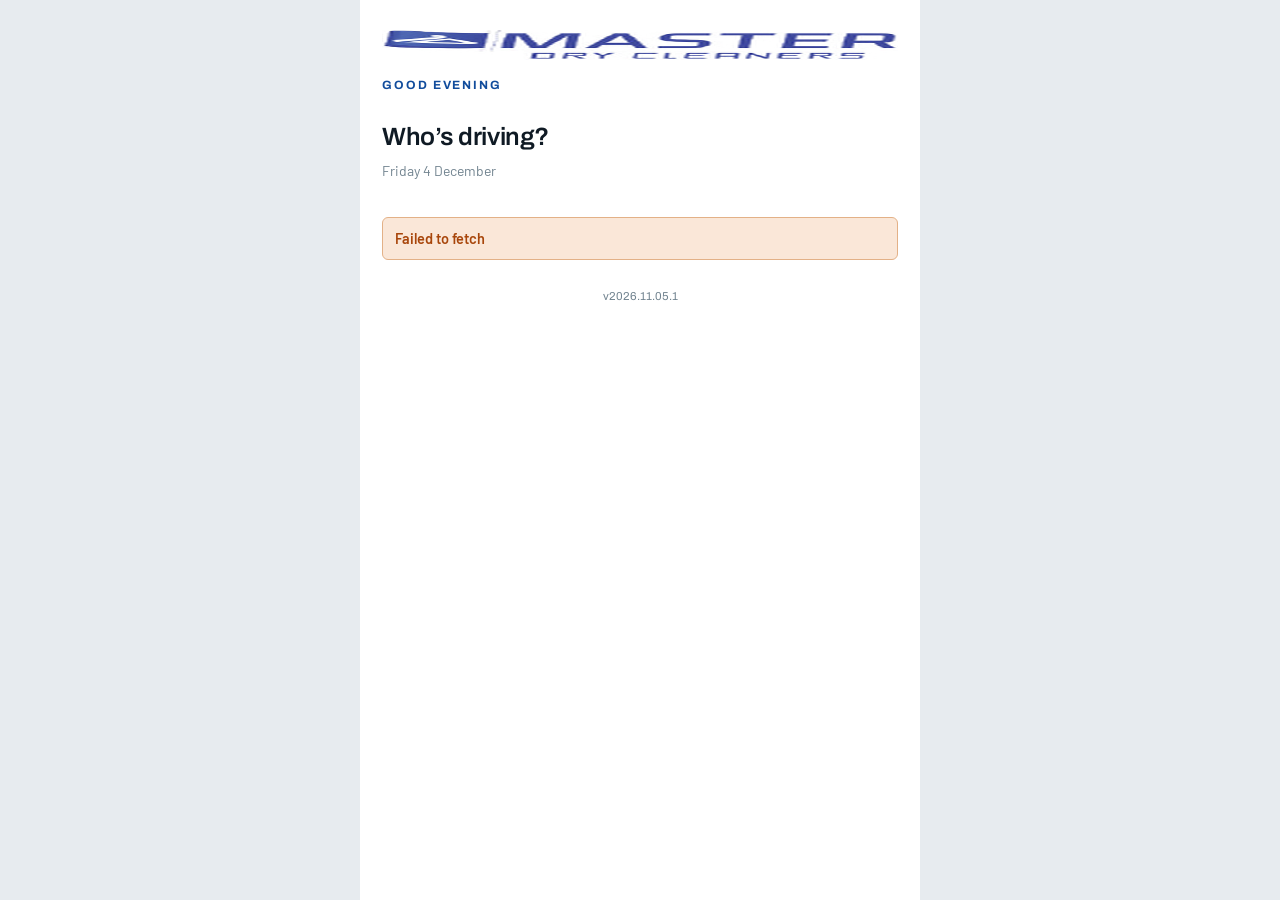
<file: index.html>
<!doctype html>
<html lang="en-AU">
<head>
<meta charset="utf-8">
<meta name="viewport" content="width=device-width, initial-scale=1, viewport-fit=cover">
<meta name="theme-color" content="#114C9C">
<title>SameDay — Master Dry Cleaners</title>
<link rel="manifest" href="manifest.webmanifest">
<link rel="icon" href="assets/favicon.png">
<link rel="preconnect" href="https://fonts.googleapis.com">
<link rel="preconnect" href="https://fonts.gstatic.com" crossorigin>
<link rel="stylesheet" href="https://fonts.googleapis.com/css2?family=Archivo:wght@600;700&family=Barlow:wght@400;500;600;700&display=swap">
<link rel="stylesheet" href="assets/app.css">
</head>
<body>
<main class="app" id="app"></main>

<script type="module">
import { api, session, ApiError } from './assets/api.js';
import { BUILD } from './assets/config.js';

const app = document.getElementById('app');
let drivers = [];
let picked = null;
let pin = '';
let busy = false;
let error = '';

const greeting = () => {
  const h = new Date().getHours();
  return h < 12 ? 'Good morning' : h < 18 ? 'Good afternoon' : 'Good evening';
};
const esc = s => String(s ?? '').replace(/[<>&"]/g, c => ({'<':'&lt;','>':'&gt;','&':'&amp;','"':'&quot;'}[c]));

// Already signed in? Straight to the run — most mornings this is the whole flow.
if (session.token) location.replace('run.html');

async function boot() {
  try {
    drivers = await api.drivers();
  } catch (err) {
    error = navigator.onLine ? err.message : 'No signal. Try again when you have reception.';
  }
  render();
}

function renderPicker() {
  app.innerHTML = `
    <div class="pad-screen">
      <img class="logo" src="assets/logo.png" alt="Master Dry Cleaners">
      <span class="mark">${greeting()}</span>
      <h2>Who&rsquo;s driving?</h2>
      <p class="sub">${new Date().toLocaleDateString('en-AU', { weekday:'long', day:'numeric', month:'long' })}</p>
      ${error ? `<p class="err">${esc(error)}</p>` : ''}
      <div class="names">
        ${drivers.map(d => `
          <button class="name-btn" data-id="${d.id}" ${d.has_pin === false ? 'data-nopin="1"' : ''}>
            <span class="initials">${esc(d.display_name.slice(0,2).toUpperCase())}</span>
            ${esc(d.display_name)}
            ${d.has_pin === false ? '<small>no PIN yet</small>' : ''}
          </button>`).join('')
          || (error ? '' : '<p class="sub">No drivers set up yet. Ask the office.</p>')}
      </div>
      <p class="foot">v${BUILD}</p>
    </div>`;

  app.querySelectorAll('.name-btn').forEach(b =>
    b.addEventListener('click', () => {
      if (b.dataset.nopin) { error = 'No PIN set for you yet. Ask the office.'; return render(); }
      picked = drivers.find(d => d.id === b.dataset.id);
      pin = ''; error = ''; render();
    }));
}

function renderPin() {
  app.innerHTML = `
    <div class="pad-screen">
      <button class="back" id="back">&larr; Not you?</button>
      <h2>Hello ${esc(picked.display_name)}</h2>
      <p class="sub">Enter your four-digit PIN</p>
      <div class="dots">
        ${[0,1,2,3].map(i => `<span class="dot ${i < pin.length ? 'on' : ''}"></span>`).join('')}
      </div>
      ${error ? `<p class="err">${esc(error)}</p>` : ''}
      <div class="keys">
        ${[1,2,3,4,5,6,7,8,9].map(k => `<button class="key" data-k="${k}">${k}</button>`).join('')}
        <span></span>
        <button class="key" data-k="0">0</button>
        <button class="key ghost" data-k="del">back</button>
      </div>
    </div>`;

  app.querySelector('#back').addEventListener('click', () => { picked = null; error = ''; render(); });
  app.querySelectorAll('.key').forEach(b => b.addEventListener('click', () => press(b.dataset.k)));
}

function press(k) {
  if (busy) return;
  if (k === 'del') { pin = pin.slice(0, -1); return render(); }
  if (pin.length >= 4) return;
  pin += k;
  render();
  if (pin.length === 4) submit();
}

async function submit() {
  busy = true; error = '';
  try {
    const res = await api.login(picked.id, pin);
    session.save(res.token, res.driver);
    location.replace('run.html');
  } catch (err) {
    error = err instanceof ApiError ? err.message
          : 'No signal. Try again when you have reception.';
    pin = ''; busy = false; render();
  }
}

function render() { picked ? renderPin() : renderPicker(); }

boot();

if ('serviceWorker' in navigator) navigator.serviceWorker.register('sw.js').catch(() => {});
</script>
</body>
</html>
</file>
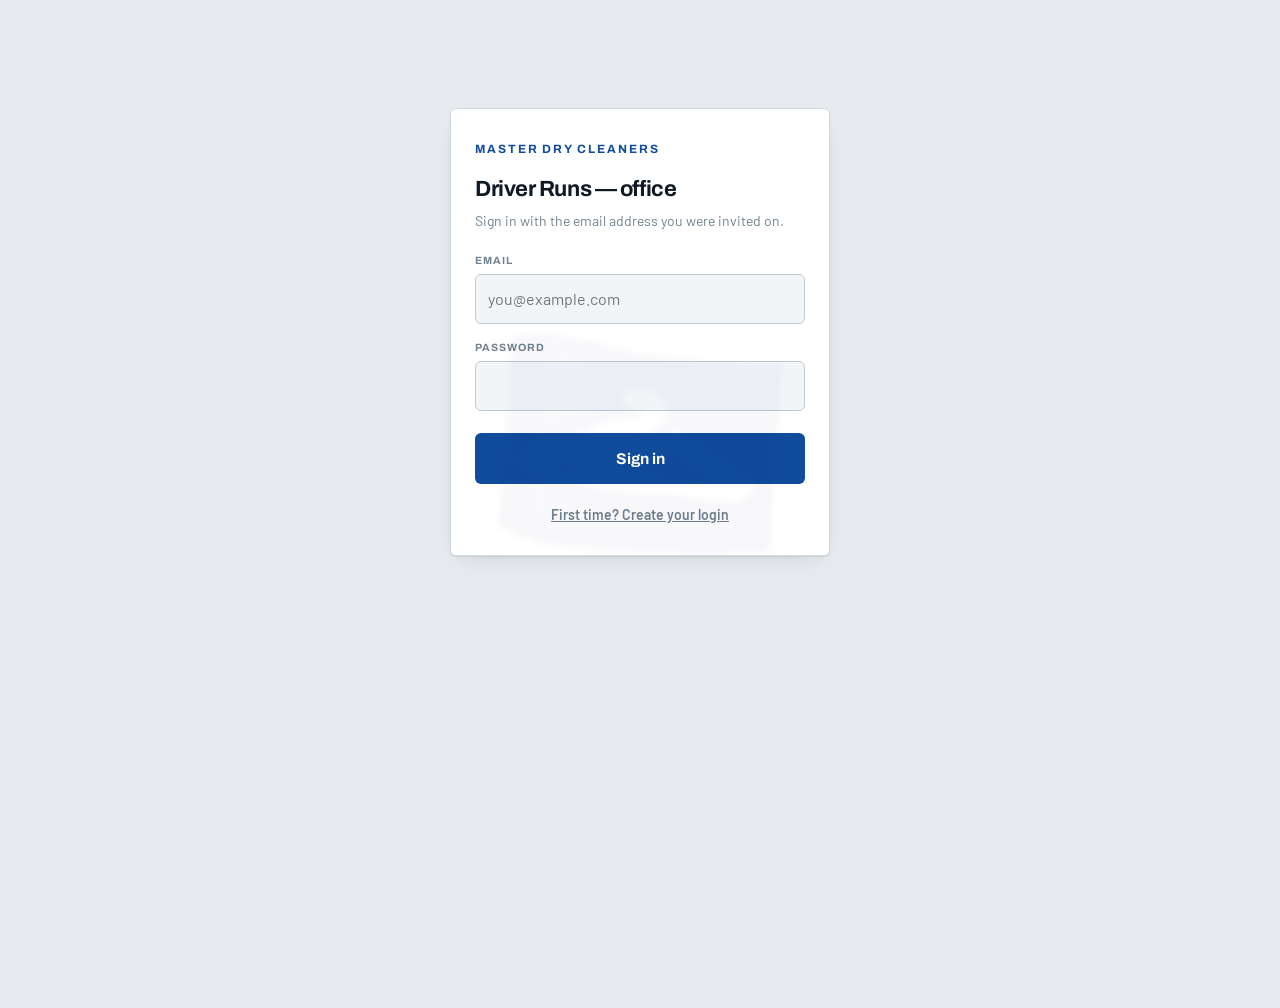
<file: admin/index.html>
<!doctype html>
<html lang="en-AU">
<head>
<meta charset="utf-8">
<meta name="viewport" content="width=device-width, initial-scale=1">
<meta name="theme-color" content="#114C9C">
<title>Today — Driver Runs office</title>
<link rel="preconnect" href="https://fonts.googleapis.com">
<link rel="preconnect" href="https://fonts.gstatic.com" crossorigin>
<link rel="stylesheet" href="https://fonts.googleapis.com/css2?family=Archivo:wght@600;700&family=Barlow:wght@400;500;600;700&display=swap">
<link rel="stylesheet" href="../assets/app.css">
<link rel="stylesheet" href="../assets/admin.css">
</head>
<body class="admin">
<div id="root"></div>

<script type="module">
import { auth, signIn, db, rpcAdmin, esc, hhmm, clock, longDate, todayISO, nav, wireNav, mountLogin, access }
  from '../assets/admin.js';

const root = document.getElementById('root');
const REASONS = { nobody_home:'Nobody home', nothing_ready:'Nothing ready', other:'Something else' };
let date = new URLSearchParams(location.search).get('date') || todayISO();
let error = '';
let poll = null;
let drivers = [], msgs = [], msgDraft = { to:'', body:'' }, business = null;
let acks = [], showSnoozed = false;

/* ── login ───────────────────────────────────────────────────────────────── */

function renderLogin() { mountLogin(root, boot); }

/* ── today ───────────────────────────────────────────────────────────────── */

async function loadBoard() {
  const runs = await db(
    `run_days?service_date=eq.${date}` +
    `&select=id,status,started_at,completed_at,cancel_reason,` +
    `routes(name,start_time),drivers(display_name),` +
    `run_stops(id,status,tickable,kind,customer_name,label,issue_reason,issue_note,marked_at)` +
    `&order=service_date.asc`);

  const logs = await db(
    `vehicle_logs?service_date=eq.${date}` +
    `&select=id,failed,skipped,skip_reason,answers,odometer_start,` +
    `vehicles(label,rego),drivers(display_name)`);

  const vans = await db(
    `vehicles?is_active=eq.true&select=id,label,rego,odometer,service_due_km,service_due_date,rego_expiry&order=label.asc`);

  // Monday of the week the viewed date falls in
  const d = new Date(date + 'T00:00:00');
  const monday = new Date(d); monday.setDate(d.getDate() - ((d.getDay() + 6) % 7));
  const wk = monday.toISOString().slice(0, 10);
  const weekChecks = await db(`vehicle_logs?service_date=gte.${wk}&service_date=lte.${date}` +
    `&skipped=eq.false&select=driver_id,service_date,answers,failed`);

  return { runs, logs, vans, weekChecks, weekStart: wk };
}

function issuesFrom(runs) {
  const out = [];
  runs.forEach(r => (r.run_stops || []).forEach(s => {
    if (s.status === 'issue') out.push({
      name: s.customer_name || s.label,
      reason: REASONS[s.issue_reason] || 'Issue',
      note: s.issue_note,
      at: s.marked_at,
      who: r.drivers && r.drivers.display_name
    });
  }));
  return out.sort((a, b) => String(a.at).localeCompare(String(b.at)));
}

function checkFlags(d) {
  const did = new Set((d.weekChecks || [])
    .filter(l => Array.isArray(l.answers) && l.answers.length)
    .map(l => l.driver_id));
  // only chase drivers who are actually rostered on this week
  const working = new Set((d.runs || []).map(r => r.driver_id).filter(Boolean));
  return drivers.filter(x => x.is_active && working.has(x.id) && !did.has(x.id))
    .map(x => ({ key: `weekly_check:${x.id}:${d.weekStart}`, ctx: d.weekStart,
                 text: `${x.display_name} has not done the weekly van check yet` }));
}

function vanFlags(vans, logs) {
  const out = [];
  vans.forEach(v => {
    // The context is the state being acknowledged: change it and the alert
    // returns at once. Deliberately NOT the odometer -- that moves every day
    // when a driver signs the van out, which would un-silence the alert daily
    // and put us straight back to nobody reading it. What counts as "something
    // was done" is the service figures being updated.
    const ctx = `${v.service_due_km}|${v.service_due_date}`;
    if (v.service_due_km != null && v.odometer != null && v.service_due_km - v.odometer <= 500) {
      const n = v.service_due_km - v.odometer;
      out.push({ key:`van_service_km:${v.id}`, ctx, text:`${v.label} (${v.rego}) — service ` +
        (n < 0 ? Math.abs(n).toLocaleString('en-AU') + ' km overdue'
               : 'due in ' + n.toLocaleString('en-AU') + ' km') });
    }
    if (v.service_due_date) {
      const days = Math.round((new Date(v.service_due_date) - new Date(date)) / 86400000);
      if (days <= 14) out.push({ key:`van_service_date:${v.id}`, ctx,
        text:`${v.label} (${v.rego}) — service due ` +
             (days < 0 ? Math.abs(days) + ' days ago' : 'in ' + days + ' days') });
    }
    if (v.rego_expiry) {
      const days = Math.round((new Date(v.rego_expiry) - new Date(date)) / 86400000);
      if (days <= 30) out.push({ key:`van_rego:${v.id}`, ctx:String(v.rego_expiry),
        text:`${v.label} (${v.rego}) — rego ` +
             (days < 0 ? 'expired' : 'expires in ' + days + ' days') });
    }
  });
  logs.filter(l => l.failed).forEach(l => {
    const bad = (l.answers || []).filter(a => a.ok === false)
      .map(a => `${a.label}${a.note ? ' — ' + a.note : ''}`).join('; ');
    out.push({ key:`check_fault:${l.id}`, ctx:String(l.id),
      text:`${l.vehicles ? l.vehicles.label : 'Van'} failed the pre-start check ` +
           `(${l.drivers ? l.drivers.display_name : '?'}): ${bad}` });
  });
  logs.filter(l => l.skipped).forEach(l => {
    out.push({ key:`check_skipped:${l.id}`, ctx:String(l.id),
      text:`${l.drivers ? l.drivers.display_name : 'A driver'} skipped the pre-start check` });
  });
  return out;
}

const ackFor = f => acks.find(a => a.alert_key === f.key && a.context === f.ctx);

function renderBoard(d) {
  const issues = issuesFrom(d.runs);
  const allFlags = [...checkFlags(d), ...vanFlags(d.vans, d.logs)];
  const flags = allFlags.filter(f => !ackFor(f));
  const snoozed = allFlags.filter(f => ackFor(f));

  root.innerHTML = `
    ${nav('index.html')}
    <div class="wrap">
      <div class="panel">
        <header>
          <div><h2>Today</h2>
            <span class="when">${longDate(date)} &middot; refreshes every 30 seconds</span></div>
          <div class="datectl">
            <input type="date" id="date" value="${date}">
            <button class="btn" id="jump">Go</button>
          </div>
        </header>

        ${issues.length ? `<div class="alert"><h3>Needs a phone call</h3><ul>
          ${issues.map(i => `<li>
            <b>${esc(i.name)}</b> <span class="rsn">${esc(i.reason)}</span>
            <span class="t">${clock(i.at)}${i.who ? ' &middot; ' + esc(i.who) : ''}</span>
            ${i.note ? `<span class="nt">&ldquo;${esc(i.note)}&rdquo;</span>` : ''}
          </li>`).join('')}
        </ul></div>` : ''}

        ${flags.length ? `<div class="amber"><strong>Needs action</strong>
          <ul class="flaglist">${flags.map(f => `<li><span>${esc(f.text)}</span>
            <button class="ackbtn" data-ack="${esc(f.key)}" data-ctx="${esc(f.ctx)}">Mark actioned</button>
          </li>`).join('')}</ul></div>` : ''}
        ${snoozed.length ? `<div class="snoozed">
          <button class="undo" id="togglesnooze">${showSnoozed ? 'Hide' : 'Show'} ${snoozed.length} marked actioned</button>
          ${showSnoozed ? `<ul class="flaglist">${snoozed.map(f => {
            const a = ackFor(f);
            return `<li><span>${esc(f.text)}<small>back on ` +
              `${esc(new Date(a.snooze_until).toLocaleDateString('en-AU'))}` +
              `${a.note ? ' · “' + esc(a.note) + '”' : ''}</small></span>` +
              `<button class="undo" data-unack="${esc(f.key)}">undo</button></li>`;
          }).join('')}</ul>` : ''}
        </div>` : ''}

        ${d.runs.length ? `<div class="board">
          ${d.runs.map(r => {
            const stops = (r.run_stops || []).filter(s => s.tickable && s.status !== 'skipped');
            const done = stops.filter(s => s.status === 'done').length;
            const iss  = stops.filter(s => s.status === 'issue').length;
            const togo = stops.filter(s => s.status === 'pending').length;
            const last = stops.filter(s => s.marked_at).sort((a,b) => String(b.marked_at).localeCompare(String(a.marked_at)))[0];
            const log  = d.logs.find(l => l.drivers && r.drivers && l.drivers.display_name === r.drivers.display_name);
            const pct  = stops.length ? ((done + iss) / stops.length * 100).toFixed(1) : 0;
            return `<div class="col">
              <h3>${esc(r.routes ? r.routes.name : 'Route')}</h3>
              <p class="drv">${esc(r.drivers ? r.drivers.display_name : 'No driver assigned')}${
                r.routes && r.routes.start_time ? ' &middot; ' + hhmm(r.routes.start_time) + ' start' : ''}${
                log && log.vehicles ? ' &middot; ' + esc(log.vehicles.rego) : ''}</p>
              <div class="bar"><i style="width:${pct}%"></i></div>
              <div class="cnt">
                <div class="g ${done ? '' : 'zero'}"><b class="num">${done}</b>done</div>
                <div class="r ${iss ? '' : 'zero'}"><b class="num">${iss}</b>issue</div>
                <div class="${togo ? '' : 'zero'}"><b class="num">${togo}</b>to go</div>
              </div>
              <p class="last">${
                r.status === 'cancelled' ? 'Cancelled — ' + esc(r.cancel_reason || 'no run')
                : r.status === 'complete' ? 'Finished ' + clock(r.completed_at)
                : last ? 'Last tick ' + clock(last.marked_at) + ' — ' + esc(last.customer_name || last.label)
                : 'Not started'}</p>
            </div>`;
          }).join('')}
        </div>` : `<div class="empty">No runs generated for ${longDate(date)} yet.<br>
          They build themselves the moment a driver opens the app.</div>`}
      </div>

      <div class="panel">
        <header><div><h2>Message the drivers</h2>
          <span class="when">Shows on their run screen next time they look &mdash; not a notification.
            Use WhatsApp for anything urgent.</span></div></header>
        <div class="lookup" style="background:var(--surface)">
          <div><label for="mto">Who</label>
            <select id="mto"><option value="">Everyone</option>
              ${drivers.filter(x => x.is_active).map(x =>
                `<option value="${x.id}" ${msgDraft.to === x.id ? 'selected' : ''}>${esc(x.display_name)}</option>`).join('')}
            </select></div>
          <div style="grid-column:span 2"><label for="mbody">Message</label>
            <input id="mbody" placeholder="Extra pickup at Seddon on your way back"
                   value="${esc(msgDraft.body)}"></div>
          <div><button class="btn" id="msend" style="width:100%;padding:11px 0">Send</button></div>
        </div>
        ${msgs.length ? `<div class="tablewrap"><table>
          <thead><tr><th>Sent</th><th>To</th><th>Message</th><th>Seen</th></tr></thead>
          <tbody>${msgs.slice(0, 12).map(m => `<tr>
            <td class="dim">${esc(m.created_at.slice(0,10))} ${clock(m.created_at)}</td>
            <td class="nm">${esc(m.to)}</td>
            <td>${esc(m.body)}</td>
            <td class="dim">${(m.seen || []).length
              ? (m.seen || []).map(x => `${esc(x.driver)} ${clock(x.read_at)}${
                  x.reply ? ` &mdash; &ldquo;${esc(x.reply)}&rdquo;` : ''}`).join('<br>')
              : 'not yet'}</td>
          </tr>`).join('')}</tbody></table></div>` : ''}
      </div>
    </div>`;

  wireNav();
  root.querySelectorAll('[data-ack]').forEach(b => b.addEventListener('click', async () => {
    const note = prompt('What is being done about it? (optional)') ?? '';
    try {
      await rpcAdmin('ack_alert', { p_business_id: business.id, p_alert_key: b.dataset.ack,
        p_context: b.dataset.ctx, p_note: note.trim() || null, p_days: 7 });
      await refresh();
    } catch (e) { alert(e.message); }
  }));
  root.querySelectorAll('[data-unack]').forEach(b => b.addEventListener('click', async () => {
    try {
      await db('alert_acks?alert_key=eq.' + encodeURIComponent(b.dataset.unack), { method:'DELETE' });
      await refresh();
    } catch (e) { alert(e.message); }
  }));
  const ts = root.querySelector('#togglesnooze');
  if (ts) ts.addEventListener('click', () => { showSnoozed = !showSnoozed; refresh(); });

  const mt = root.querySelector('#mto');
  if (mt) mt.addEventListener('change', e => { msgDraft.to = e.target.value; });
  const mb = root.querySelector('#mbody');
  if (mb) mb.addEventListener('input', e => { msgDraft.body = e.target.value; });
  const ms = root.querySelector('#msend');
  if (ms) ms.addEventListener('click', sendMessage);

  root.querySelector('#jump').addEventListener('click', () => {
    date = root.querySelector('#date').value || todayISO();
    history.replaceState(null, '', `?date=${date}`);
    refresh();
  });
}

async function sendMessage() {
  const body = (msgDraft.body || '').trim();
  if (!body) return;
  try {
    await db('driver_messages', { method:'POST', body: JSON.stringify({
      business_id: business.id, driver_id: msgDraft.to || null, body }) });
    msgDraft = { to:'', body:'' };
    await refresh();
  } catch (e) { alert(e.message); }
}

async function refresh() {
  try {
    const d = await loadBoard();
    try { msgs = await rpcAdmin('admin_message_status', { p_business_id: business.id }); } catch {}
    try { acks = await rpcAdmin('live_alert_acks', { p_business_id: business.id }); } catch { acks = []; }
    renderBoard(d);
  }
  catch (err) {
    if (/Signed out/.test(err.message)) return renderLogin();
    root.innerHTML = `${nav('index.html')}<div class="wrap"><div class="panel">
      <div class="empty">${esc(err.message)}</div></div></div>`;
    wireNav();
  }
}

async function boot() {
  if (!auth.token) return renderLogin();
  await access();
  try {
    [business] = await db('businesses?select=id,slug,name&limit=1');
    drivers = await db('drivers?select=id,display_name,is_active&order=sort_order.asc');
  } catch (e) { if (/Signed out/.test(e.message)) return renderLogin(); }
  refresh();
  clearInterval(poll);
  poll = setInterval(() => { if (!document.hidden) refresh(); }, 30000);
}

boot();
</script>
</body>
</html>
</file>
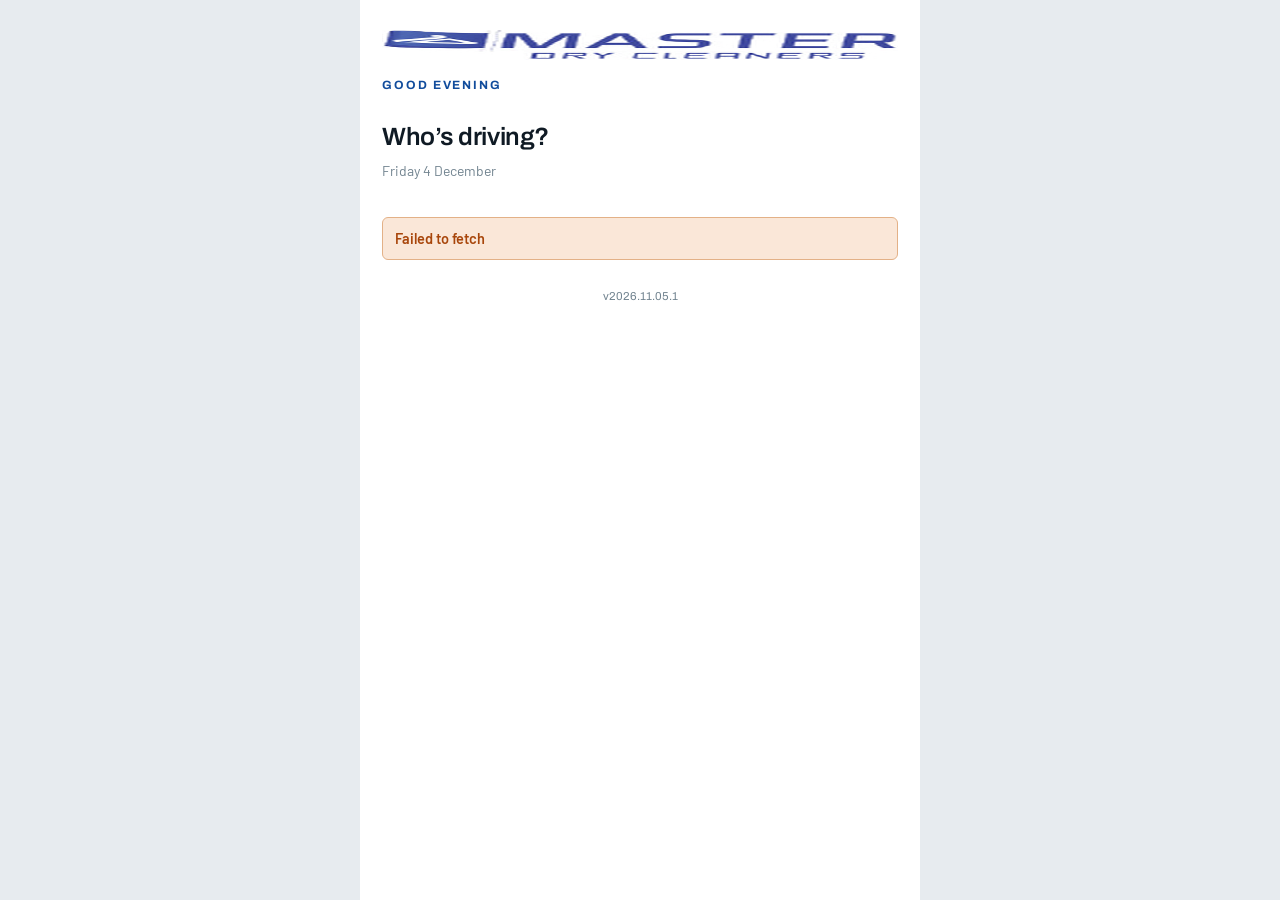
<file: run.html>
<!doctype html>
<html lang="en-AU">
<head>
<meta charset="utf-8">
<meta name="viewport" content="width=device-width, initial-scale=1, viewport-fit=cover">
<meta name="theme-color" content="#114C9C">
<title>SameDay — today</title>
<link rel="manifest" href="manifest.webmanifest">
<link rel="icon" href="assets/favicon.png">
<link rel="preconnect" href="https://fonts.googleapis.com">
<link rel="preconnect" href="https://fonts.gstatic.com" crossorigin>
<link rel="stylesheet" href="https://fonts.googleapis.com/css2?family=Archivo:wght@600;700&family=Barlow:wght@400;500;600;700&display=swap">
<link rel="stylesheet" href="assets/app.css">
</head>
<body>
<main class="app" id="app"></main>

<script type="module">
import { api, session, queueAction, queueLength, drain, cacheRun, readCachedRun, ApiError } from './assets/api.js';
import { BUILD } from './assets/config.js';

if (!session.token) location.replace('index.html');

const app = document.getElementById('app');
const REASONS = { nobody_home:'Nobody home', nothing_ready:'Nothing ready', other:'Something else' };

let data = null;          // last driver_today payload
let vanOpts = null;       // driver_vehicle_options payload
let screen = 'loading';   // loading | van | run
let stale = null;         // timestamp when showing a cached run
let error = '';
let sheet = null;         // { stopId, name, reason, note }
let finishAsk = false;    // last stop just ticked -- nudge them to close the run
let inbox = [], replyText = '';
// confirmOdo is set when the database says the reading does not follow on from
// the last one (SQLSTATE P0002) and the driver has not yet said it is right.
let vanForm = { vehicleId:null, odometer:'', answers:{}, notes:{}, showAll:false, confirmOdo:null };

// ?date=YYYY-MM-DD — for a driver finishing a late run after midnight, and for
// the office checking a day without impersonating anyone.
const forcedDate = (new URLSearchParams(location.search).get('date') || '').match(/^\d{4}-\d{2}-\d{2}$/)
  ? new URLSearchParams(location.search).get('date') : null;

// Optimistic overrides, applied over server data until a refetch confirms them
const local = new Map();

const esc = s => String(s ?? '').replace(/[<>&"]/g, c => ({'<':'&lt;','>':'&gt;','&':'&amp;','"':'&quot;'}[c]));
const hhmm = t => t ? String(t).slice(0,5) : '';
const greeting = () => {
  const h = new Date().getHours();
  return h < 12 ? 'Good morning' : h < 18 ? 'Good afternoon' : 'Good evening';
};
const clock = iso => new Date(iso).toLocaleTimeString('en-AU', { hour:'numeric', minute:'2-digit' }).toLowerCase().replace(' ','');

/* ── load ────────────────────────────────────────────────────────────────── */

async function load() {
  try {
    data = await api.today(forcedDate);
    cacheRun(data);
    try { inbox = await api.inbox(); } catch { inbox = []; }
    stale = null;
    // The pre-start check belongs to today only — never gate a past or future
    // day behind a van you are not about to drive.
    if (!data.vehicle_log && !forcedDate) {
      vanOpts = await api.vanOptions();
      vanForm.vehicleId = vanOpts.last_vehicle_id || (vanOpts.vehicles[0] && vanOpts.vehicles[0].id) || null;
      screen = 'van';
    } else {
      screen = 'run';
    }
  } catch (err) {
    if (err instanceof ApiError && err.code === '28000') return location.replace('index.html');
    const cached = readCachedRun();
    if (cached) { data = cached.payload; stale = cached.at; screen = 'run'; }
    else { error = navigator.onLine ? err.message : 'No signal, and nothing saved on this phone yet.'; }
  }
  render();
}

/* ── van check ───────────────────────────────────────────────────────────── */

function renderVan() {
  const vans = vanOpts.vehicles;
  const items = vanOpts.needs_check ? vanOpts.check_items : [];
  const lastId = vanOpts.last_vehicle_id;
  // The van they had last time is nearly always the van they have today, so it
  // is the only one shown until they say otherwise.
  const primary = vans.filter(v => v.id === lastId);
  const others  = vans.filter(v => v.id !== lastId);
  const showAll = vanForm.showAll || !primary.length;
  const shown   = showAll ? vans : primary;

  const vanCard = v => `
    <button class="van-btn" data-id="${v.id}" aria-pressed="${vanForm.vehicleId === v.id}">
      <span>
        <b>${esc(v.label)} &middot; ${esc(v.rego)}</b>
        <span>${v.odometer ? v.odometer.toLocaleString('en-AU') + ' km last recorded' : 'No odometer on file'}</span>
        ${v.service_soon ? '<span class="warn">Service due soon</span>' : ''}
        ${v.rego_soon ? '<span class="warn">Rego expiring soon</span>' : ''}
      </span>
    </button>`;

  app.innerHTML = `
    <div class="van">
      <img class="logo" src="assets/logo.png" alt="Master Dry Cleaners">
      <span class="mark">${greeting()}, ${esc(session.driver ? session.driver.name : '')}</span>
      <h2>${primary.length && !showAll ? 'Same van today?' : 'Which van today?'}</h2>
      <div class="vans">
        ${shown.map(vanCard).join('') || '<p class="sub">No vans set up yet. Ask the office.</p>'}
      </div>
      ${!showAll && others.length ? `<button class="linkish" id="othervan">I&rsquo;m using another van</button>` : ''}

      <div class="field">
        <label for="odo">Odometer reading</label>
        <input id="odo" type="text" inputmode="numeric" pattern="[0-9]*"
               placeholder="e.g. 84210" value="${esc(vanForm.odometer)}">
      </div>

      ${vanForm.confirmOdo ? `<div class="confirm">
        <b>That does not follow on from the last reading.</b>
        <p>You typed <span class="num">${vanForm.confirmOdo.entered.toLocaleString('en-AU')} km</span>.
           ${esc(vanForm.confirmOdo.van)} last read
           <span class="num">${vanForm.confirmOdo.was.toLocaleString('en-AU')} km</span>.</p>
        <p>If that is what the dash says, take it &mdash; a swapped van or an earlier
           typo both look like this. The office sees it on tonight&rsquo;s report either way.</p>
        <button class="primary" id="odo-yes">Yes, that&rsquo;s what the dash says</button>
        <button class="linkish" id="odo-fix">No, let me change it</button>
      </div>` : ''}

      ${items.length ? `<div class="field">
        <label>Weekly check &mdash; first run of the week</label>
        <div class="checks">
        ${items.map(i => {
          const okIsYes = (i.ok_answer || 'yes') === 'yes';
          const v = vanForm.answers[i.id];          // stored as ok true/false
          const yesPressed = v === undefined ? false : (okIsYes ? v === true : v === false);
          const noPressed  = v === undefined ? false : (okIsYes ? v === false : v === true);
          return `<div class="check" data-item="${i.id}" data-okyes="${okIsYes}">
            <div class="row">
              <span class="lbl">${esc(i.label)}</span>
              <span class="yn">
                <button data-v="yes" aria-pressed="${yesPressed}">Yes</button>
                <button data-v="no"  aria-pressed="${noPressed}">No</button>
              </span>
            </div>
            ${v === false ? `<input class="note" placeholder="What&rsquo;s wrong? (required)" value="${esc(vanForm.notes[i.id] || '')}">` : ''}
          </div>`;
        }).join('')}
      </div></div>` : `<p class="sub" style="margin-top:16px">
        Weekly check already done &mdash; just the van and the odometer today.</p>`}

      ${error ? `<p class="err">${esc(error)}</p>` : ''}
      ${vanForm.confirmOdo ? '' : '<button class="primary" id="start">Start the run</button>'}
      ${items.length ? `<button class="linkish" id="skip">Can&rsquo;t do the check right now</button>` : ''}
      <p class="foot">v${BUILD}</p>
    </div>`;

  app.querySelectorAll('.van-btn').forEach(b => b.addEventListener('click', () => {
    vanForm.vehicleId = b.dataset.id; error = ''; vanForm.confirmOdo = null; render();
  }));
  const ov = app.querySelector('#othervan');
  if (ov) ov.addEventListener('click', () => { vanForm.showAll = true; render(); });
  const odo = app.querySelector('#odo');
  if (odo) odo.addEventListener('input', e => {
    vanForm.odometer = e.target.value.replace(/[^0-9]/g, '');
    // A question asked about one number does not carry over to the next one.
    if (vanForm.confirmOdo) { vanForm.confirmOdo = null; render(); app.querySelector('#odo').focus(); }
  });
  app.querySelectorAll('.yn button').forEach(b => b.addEventListener('click', () => {
    const box = b.closest('.check');
    const okIsYes = box.dataset.okyes === 'true';
    const saidYes = b.dataset.v === 'yes';
    // "Any new damage?" -> yes is the bad answer, so ok is the inverse
    vanForm.answers[box.dataset.item] = okIsYes ? saidYes : !saidYes;
    render();
  }));
  app.querySelectorAll('.check .note').forEach(inp => inp.addEventListener('input', e => {
    vanForm.notes[e.target.closest('.check').dataset.item] = e.target.value;
  }));
  const st = app.querySelector('#start');
  if (st) st.addEventListener('click', () => startRun());
  const yes = app.querySelector('#odo-yes');
  if (yes) yes.addEventListener('click', () => startRun(true));
  const fix = app.querySelector('#odo-fix');
  if (fix) fix.addEventListener('click', () => {
    vanForm.confirmOdo = null; vanForm.odometer = ''; render(); app.querySelector('#odo').focus();
  });
  const sk = app.querySelector('#skip');
  if (sk) sk.addEventListener('click', skipCheck);
}

function buildAnswers() {
  return (vanOpts.needs_check ? vanOpts.check_items : [])
    .filter(i => vanForm.answers[i.id] !== undefined)
    .map(i => ({ item_id:i.id, label:i.label, ok:vanForm.answers[i.id], note:vanForm.notes[i.id] || null }));
}

// override = the driver has already been asked about this reading and said it
// is right. The database refuses an odometer that does not follow on from the
// last one with SQLSTATE P0002, which is a question, not a dead end -- anything
// else is a real error and reads as one.
async function startRun(override = false) {
  if (!vanForm.vehicleId) { error = 'Pick a van first.'; return render(); }
  error = '';
  try {
    await api.startVan({
      vehicleId: vanForm.vehicleId,
      odometer: vanForm.odometer ? Number(vanForm.odometer) : null,
      answers: buildAnswers(),
      override
    });
    vanForm.confirmOdo = null;
    await load();
  } catch (err) {
    if (err instanceof ApiError && err.code === 'P0002') {
      const van = (vanOpts.vehicles || []).find(v => v.id === vanForm.vehicleId);
      vanForm.confirmOdo = {
        entered: Number(vanForm.odometer),
        was: van && van.odometer != null ? van.odometer : 0,
        van: van ? van.label : 'This van'
      };
    } else {
      error = err.message;
    }
    render();
  }
}

async function skipCheck() {
  const why = prompt('Why are you skipping the check?');
  if (!why || !why.trim()) return;
  try {
    await api.startVan({ vehicleId: vanForm.vehicleId, skipped: true, skipReason: why.trim() });
    await load();
  } catch (err) { error = err.message; render(); }
}

/* ── run ─────────────────────────────────────────────────────────────────── */

function merged(stop) {
  const o = local.get(stop.id);
  return o ? { ...stop, ...o } : stop;
}

function pendingTickable() {
  return (data.runs || []).flatMap(r => r.stops).map(merged)
    .filter(s => s.tickable && s.status === 'pending').length;
}

function stopHTML(raw) {
  const s = merged(raw);
  const isMarker = s.kind !== 'customer';

  if (s.status === 'done' || s.status === 'issue') {
    const iss = s.status === 'issue';
    return `<article class="stop settled ${iss ? 'is-issue' : ''}">
      <div class="rail"><span class="seq num">${s.seq}</span><span class="tick"></span></div>
      <div class="body">
        <div class="cust">${esc(s.name)}</div>
        <div class="settledrow">
          <span class="stamp-time num">${iss ? esc(REASONS[s.issue_reason] || 'Issue') : 'Done'} &middot; ${s.marked_at ? clock(s.marked_at) : ''}</span>
          <button class="undo" data-undo="${s.id}">Undo</button>
        </div>
        ${s.loaded_at ? `<div class="loadnote">Loaded ${clock(s.loaded_at)}</div>` : ''}
        ${iss && s.issue_note ? `<div class="issnote">&ldquo;${esc(s.issue_note)}&rdquo;</div>` : ''}
      </div>
    </article>`;
  }

  const addr = [s.address, s.suburb].filter(Boolean).join(', ');
  return `<article class="stop ${isMarker ? 'marker' : ''}">
    <div class="rail"><span class="seq num">${s.seq}</span><span class="tick"></span></div>
    <div class="body">
      <div class="cust">${esc(s.name)}</div>
      ${addr ? `<div class="addr">${esc(addr)}</div>` : ''}
      ${(s.scheduled_time || s.earliest_time) ? `<div class="tags">
        ${s.scheduled_time ? `<span class="tag time">${hhmm(s.scheduled_time)}</span>` : ''}
        ${s.earliest_time ? `<span class="tag time">not before ${hhmm(s.earliest_time)}</span>` : ''}
      </div>` : ''}
      ${s.standing_order ? `<div class="order">${esc(s.standing_order)}</div>` : ''}
      ${s.access_notes ? `<div class="access"><span>&#9888;</span><span>${esc(s.access_notes)}</span></div>` : ''}
      ${(addr || s.phone) ? `<div class="links">
        ${addr ? `<a href="https://maps.google.com/?q=${encodeURIComponent(addr)}" target="_blank" rel="noopener">Open in Maps</a>` : ''}
        ${s.phone ? `<a href="tel:${esc(String(s.phone).replace(/\s/g,''))}">Call${s.contact_name ? ' ' + esc(s.contact_name) : ''}</a>` : ''}
      </div>` : ''}
      ${s.tickable ? `
        <button class="loadbtn ${s.loaded_at ? 'on' : ''}" data-load="${s.id}" data-to="${s.loaded_at ? '0' : '1'}">
          ${s.loaded_at ? '&#10003; Loaded &middot; ' + clock(s.loaded_at) + '  (tap to undo)' : 'Confirm loaded'}
        </button>
        <div class="acts">
          <button class="act done" data-done="${s.id}">Done</button>
          <button class="act issue" data-issue="${s.id}" data-name="${esc(s.name)}">Issue</button>
        </div>` : ''}
    </div>
  </article>`;
}

function renderRun() {
  const runs = data.runs || [];
  const all = runs.flatMap(r => r.stops).map(merged);
  const tickable = all.filter(s => s.tickable);
  const settledCount = tickable.filter(s => s.status === 'done' || s.status === 'issue').length;
  const pendingCount = tickable.length - settledCount;
  const loadedCount = tickable.filter(s => s.loaded_at).length;
  const q = queueLength();
  const cls = !navigator.onLine ? 'off' : (q ? 'queued' : '');
  const txt = !navigator.onLine ? (q ? `${q} waiting to send` : 'Offline')
            : (q ? `${q} waiting to send` : 'Synced');
  const d = new Date(data.service_date + 'T00:00:00');

  const cancelled = runs.filter(r => r.status === 'cancelled');
  const active = runs.filter(r => r.status !== 'cancelled');

  app.innerHTML = `
    <header class="runhead">
      <div class="runtop">
        <span class="who"><img class="logomark" src="assets/mark.png" alt="">${greeting()}, ${esc(data.driver.name)}</span>
        <span class="sync ${cls}"><span class="led"></span>${txt}</span>
      </div>
      <div class="runmeta">
        <span class="date">${d.toLocaleDateString('en-AU', { weekday:'long', day:'numeric', month:'long' })}${
          runs[0] && runs[0].start_time ? ' &middot; ' + hhmm(runs[0].start_time) + ' start' : ''}</span>
        <span class="pill num">${settledCount} of ${tickable.length}</span>
        ${loadedCount ? `<span class="pill alt num">${loadedCount} loaded</span>` : ''}
      </div>
      <div class="bar"><i style="width:${tickable.length ? (settledCount / tickable.length * 100).toFixed(1) : 0}%"></i></div>
    </header>

    ${inbox.length ? `<div class="msgs">
      ${inbox.map(m => `<div class="msg" data-msg="${m.id}">
        <div class="mtop"><span class="mfrom">From the office</span>
          <span class="mwhen">${clock(m.created_at)}</span></div>
        <p>${esc(m.body)}</p>
        <input class="mreply" placeholder="Reply (optional)">
        <button class="mack" data-ack="${m.id}">Got it</button>
      </div>`).join('')}
    </div>` : ''}
    ${stale ? `<div class="routehead" style="background:var(--flag-soft);color:var(--flag)">Showing your run as of ${clock(new Date(stale).toISOString())}</div>` : ''}
    ${error ? `<p class="err" style="margin:12px 14px 0">${esc(error)}</p>` : ''}

    <div class="stops">
      ${cancelled.map(r => `<div class="empty"><strong>No run today</strong>${esc(r.cancel_label || r.cancel_reason || 'The office has cancelled this run.')}</div>`).join('')}
      ${active.map(r => {
        const pend = r.stops.filter(s => { const m = merged(s); return m.status === 'pending'; });
        const done = r.stops.filter(s => { const m = merged(s); return m.status !== 'pending'; });
        return `
          ${active.length > 1 ? `<div class="routehead"><span>${esc(r.route_name)}</span></div>` : ''}
          ${pend.map(stopHTML).join('')}
          ${done.length ? `<div class="routehead"><span>Done &amp; issues</span><span class="num">${done.length}</span></div>` : ''}
          ${done.map(stopHTML).join('')}`;
      }).join('')}
      ${active.length && !all.length ? '<div class="empty"><strong>Nothing scheduled for you today.</strong>Check with the office.</div>' : ''}
      ${!runs.length ? '<div class="empty"><strong>Nothing scheduled for you today.</strong>Check with the office.</div>' : ''}
      <p class="foot">v${BUILD} &middot; <button class="undo" id="signout">Sign out</button></p>
    </div>

    ${(tickable.length && pendingCount === 0) ? `<button class="finish" id="finish">Finish run</button>` : ''}
    ${sheet ? sheetHTML() : ''}
    ${(finishAsk && !sheet) ? finishAskHTML() : ''}`;

  app.querySelectorAll('[data-done]').forEach(b =>
    b.addEventListener('click', () => mark(b.dataset.done, 'done')));
  app.querySelectorAll('[data-issue]').forEach(b =>
    b.addEventListener('click', () => { sheet = { stopId:b.dataset.issue, name:b.dataset.name, reason:null, note:'' }; render(); }));
  app.querySelectorAll('[data-ack]').forEach(b => b.addEventListener('click', async () => {
    const box = b.closest('.msg');
    const reply = box.querySelector('.mreply').value;
    inbox = inbox.filter(m => m.id !== b.dataset.ack);      // clear it straight away
    render();
    try { await api.ackMessage(b.dataset.ack, reply); } catch {}
  }));
  app.querySelectorAll('[data-load]').forEach(b =>
    b.addEventListener('click', () => markLoaded(b.dataset.load, b.dataset.to === '1')));
  app.querySelectorAll('[data-undo]').forEach(b =>
    b.addEventListener('click', () => undo(b.dataset.undo)));
  const fin = app.querySelector('#finish');
  if (fin) fin.addEventListener('click', finish);
  app.querySelector('#signout').addEventListener('click', signOut);
  wireSheet();
  wireFinishAsk();
}

function sheetHTML() {
  return `<div class="sheet-bg" id="bg"><div class="sheet">
    <h3>What happened?</h3>
    <p class="for">${esc(sheet.name)}</p>
    <div class="opts">
      ${Object.entries(REASONS).map(([k,v]) =>
        `<button class="opt" data-r="${k}" aria-pressed="${sheet.reason === k}">${v}</button>`).join('')}
    </div>
    <input id="note" placeholder="Add a note (optional)" value="${esc(sheet.note)}">
    <div class="sheetacts">
      <button class="btn-ghost" id="cancel">Cancel</button>
      <button class="btn-solid" id="save">Save issue</button>
    </div>
  </div></div>`;
}

// Every stop is ticked but the run is not closed until Finish run is tapped,
// and the button lives at the bottom of a long list where nobody looks. Binod
// ticked all 16 stops on the first real day and never hit it. So ask.
function finishAskHTML() {
  return `<div class="sheet-bg" id="finbg"><div class="sheet">
    <h3>That&rsquo;s every stop ticked</h3>
    <p class="for">Finished for the day? Hit Finish run so the office knows
      you&rsquo;re done and can close off the paperwork.</p>
    <div class="sheetacts">
      <button class="btn-ghost" id="notyet">Not yet</button>
      <button class="btn-solid" id="finishnow">Finish run</button>
    </div>
  </div></div>`;
}

function wireFinishAsk() {
  if (!finishAsk || sheet) return;
  app.querySelector('#notyet').addEventListener('click', () => { finishAsk = false; render(); });
  app.querySelector('#finishnow').addEventListener('click', () => { finishAsk = false; finish(); });
  app.querySelector('#finbg').addEventListener('click', e => {
    if (e.target.id === 'finbg') { finishAsk = false; render(); }
  });
}

function wireSheet() {
  if (!sheet) return;
  app.querySelectorAll('.opt').forEach(b =>
    b.addEventListener('click', () => { sheet.reason = b.dataset.r; render(); }));
  app.querySelector('#note').addEventListener('input', e => { sheet.note = e.target.value; });
  app.querySelector('#cancel').addEventListener('click', () => { sheet = null; render(); });
  app.querySelector('#bg').addEventListener('click', e => { if (e.target.id === 'bg') { sheet = null; render(); } });
  app.querySelector('#save').addEventListener('click', () => {
    if (!sheet.reason) return;
    const { stopId, reason, note } = sheet;
    sheet = null;
    mark(stopId, 'issue', reason, note);
  });
}

/* ── actions (optimistic, then queued) ───────────────────────────────────── */

function mark(stopId, status, reason, note) {
  const before = pendingTickable();
  local.set(stopId, {
    status, issue_reason: reason || null, issue_note: (note || '').trim() || null,
    marked_at: new Date().toISOString()
  });
  queueAction({ type:'mark', stopId, status, reason, note });
  // only on the transition, so it asks once rather than on every later render
  if (before > 0 && pendingTickable() === 0) finishAsk = true;
  render();
}

function markLoaded(stopId, loaded) {
  local.set(stopId, { ...(local.get(stopId) || {}),
    loaded_at: loaded ? new Date().toISOString() : null });
  queueAction({ type:'loaded', stopId, loaded });
  render();
}

function undo(stopId) {
  finishAsk = false;
  local.set(stopId, { status:'pending', issue_reason:null, issue_note:null, marked_at:null });
  queueAction({ type:'undo', stopId });
  render();
}

async function finish() {
  const run = (data.runs || [])[0];
  if (!run) return;
  await drain();
  const odo = prompt('Closing odometer reading? (leave blank to skip)');
  try {
    await api.finish(run.run_day_id);
    if (odo && /^[0-9]+$/.test(odo.trim())) await api.closeVan(Number(odo.trim()));
    else await api.closeVan(null);
    error = '';
    alert('Run finished. Nice work.');
    await load();
  } catch (err) { error = err.message; render(); }
}

async function signOut() {
  try { await api.logout(); } catch {}
  session.clear();
  location.replace('index.html');
}

/* ── wiring ──────────────────────────────────────────────────────────────── */

function render() {
  if (screen === 'loading') { app.innerHTML = '<div class="empty">Loading your run&hellip;</div>'; return; }
  if (screen === 'van') return renderVan();
  if (data) return renderRun();
  app.innerHTML = `<div class="empty"><strong>Can&rsquo;t load your run.</strong>${esc(error)}</div>`;
}

// When the queue drains, pull fresh server state so local overrides retire
window.addEventListener('outbox', async () => {
  if (queueLength() === 0 && navigator.onLine && screen === 'run') {
    // must keep forcedDate, or draining the queue silently jumps back to today
    try { data = await api.today(forcedDate); cacheRun(data); local.clear(); stale = null; } catch {}
  }
  render();
});
// look for new messages while the run is open. Not a push notification: a
// phone in a pocket shows nothing until the driver looks at it.
setInterval(async () => {
  if (document.hidden || screen !== 'run' || !session.token) return;
  try {
    const fresh = await api.inbox();
    if (fresh.length !== inbox.length) { inbox = fresh; render(); }
  } catch {}
}, 60000);

window.addEventListener('online', render);
window.addEventListener('offline', render);

load();

if ('serviceWorker' in navigator) navigator.serviceWorker.register('sw.js').catch(() => {});
</script>
</body>
</html>
</file>
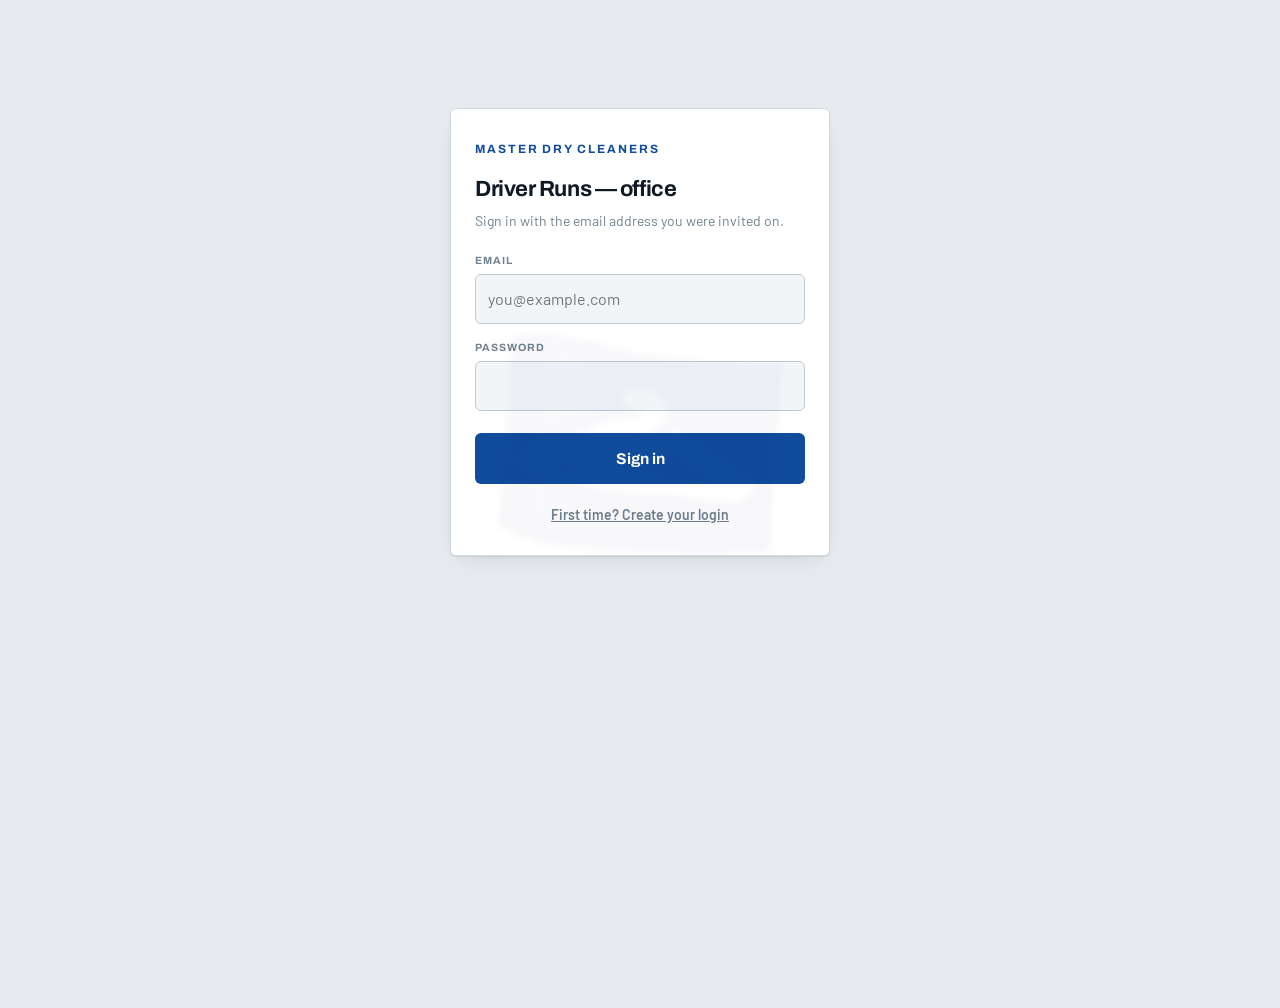
<file: admin/calendar.html>
<!doctype html>
<html lang="en-AU">
<head>
<meta charset="utf-8">
<meta name="viewport" content="width=device-width, initial-scale=1">
<meta name="theme-color" content="#114C9C">
<title>Calendar — Driver Runs office</title>
<link rel="preconnect" href="https://fonts.googleapis.com">
<link rel="preconnect" href="https://fonts.gstatic.com" crossorigin>
<link rel="stylesheet" href="https://fonts.googleapis.com/css2?family=Archivo:wght@600;700&family=Barlow:wght@400;500;600;700&display=swap">
<link rel="stylesheet" href="../assets/app.css">
<link rel="stylesheet" href="../assets/admin.css">
<style>
  .cal{display:grid; grid-template-columns:repeat(7,1fr)}
  .cal .dow{font-family:"Archivo",sans-serif; font-size:10.5px; font-weight:700; letter-spacing:.09em;
    text-transform:uppercase; color:var(--ink-3); padding:9px 10px; background:var(--surface-2);
    border-bottom:1.5px solid var(--line); text-align:left}
  .cell{min-height:92px; border-right:1.5px solid var(--line); border-bottom:1.5px solid var(--line);
    padding:8px 9px; background:none; text-align:left; display:flex; flex-direction:column; gap:5px}
  .cell:nth-child(7n+7){border-right:0}
  .cell:hover{background:var(--surface-2)}
  .cell.out{background:var(--surface-2); opacity:.5}
  .cell.today{box-shadow:inset 0 0 0 2px var(--accent-line)}
  .cell[aria-current="true"]{background:var(--accent-soft); box-shadow:inset 0 0 0 2px var(--accent)}
  .cell .dnum{font-family:"Archivo",sans-serif; font-size:14px; font-weight:700}
  .cell.out .dnum{font-weight:500; color:var(--ink-3)}
  .cell .norun{font-family:"Archivo",sans-serif; font-size:9.5px; font-weight:700; letter-spacing:.06em;
    text-transform:uppercase; color:var(--issue); background:var(--issue-soft);
    border:1.5px solid var(--issue-line); border-radius:3px; padding:1px 5px; align-self:flex-start}
  .cell .runs{display:flex; flex-direction:column; gap:3px; margin-top:auto}
  .cell .rrow{display:flex; align-items:center; gap:5px; font-size:11px; color:var(--ink-2)}
  .cell .dot{width:7px; height:7px; border-radius:50%; flex:none; background:var(--line-2)}
  .cell .dot.part{background:var(--flag)} .cell .dot.full{background:var(--done)}
  .cell .dot.cx{background:var(--issue)}
  .monthbar{display:flex; align-items:center; gap:10px; padding:14px 20px; border-bottom:1.5px solid var(--line)}
  .monthbar h3{font-size:17px; font-weight:700; min-width:180px}
  .viewtog{display:flex; margin-left:auto; border:1.5px solid var(--line-2); border-radius:var(--r); overflow:hidden}
  .vt{padding:7px 14px; font-family:"Archivo",sans-serif; font-size:13px; font-weight:700;
    color:var(--ink-3); border-right:1.5px solid var(--line-2)}
  .vt:last-child{border-right:0}
  .vt[aria-pressed="true"]{background:var(--ink); color:var(--ground)}
  .cal.wk .cell{min-height:190px}
  .navbtn{padding:7px 13px; border:1.5px solid var(--line-2); border-radius:var(--r);
    font-family:"Archivo",sans-serif; font-size:13px; font-weight:700}
  .navbtn:hover{border-color:var(--accent); color:var(--accent)}
  .dayrun{border-bottom:1.5px solid var(--line)}
  .dayrun:last-child{border-bottom:0}
  .runhdr{display:flex; flex-wrap:wrap; gap:10px 14px; align-items:center;
    padding:14px 20px; background:var(--surface-2); border-bottom:1.5px solid var(--line)}
  .runhdr h4{font-family:"Archivo",sans-serif; font-size:15.5px; font-weight:700}
  .runhdr .meta{font-size:13px; color:var(--ink-2)}
  .runhdr select{padding:7px 10px; border:1.5px solid var(--line-2); border-radius:var(--r);
    background:var(--surface); font-size:14px}
  .runhdr .sp{margin-left:auto; display:flex; gap:8px}
  .srow{display:grid; grid-template-columns:26px 1fr auto auto auto; gap:10px; align-items:center;
    padding:9px 20px; border-bottom:1px dashed var(--line); font-size:14.5px}
  .srow:last-child{border-bottom:0}
  .srow.skipped{opacity:.45}
  .srow .n{font-family:"Archivo",sans-serif; font-size:11.5px; font-weight:700; color:var(--ink-3)}
  .srow .who{font-size:12.5px}
  .srow select{padding:5px 8px; border:1.5px solid var(--line-2); border-radius:4px;
    background:var(--surface); font-size:12.5px; max-width:130px}
  .srow .st{font-family:"Archivo",sans-serif; font-size:10px; font-weight:700; letter-spacing:.06em;
    text-transform:uppercase; padding:2px 6px; border-radius:3px; border:1.5px solid; white-space:nowrap}
  .st.done{color:var(--done); background:var(--done-soft); border-color:var(--done)}
  .st.issue{color:var(--issue); background:var(--issue-soft); border-color:var(--issue-line)}
  .st.pending{color:var(--ink-3); background:var(--surface-3); border-color:var(--line-2)}
  .st.skipped{color:var(--ink-3); background:var(--surface-3); border-color:var(--line-2)}
  .st.marker{color:var(--accent); background:var(--accent-soft); border-color:var(--accent-line)}
  .srow .tools{display:flex; gap:3px}
  .srow .tool{width:24px; height:24px; border-radius:4px; border:1.5px solid var(--line-2);
    display:grid; place-items:center; font-size:12px; color:var(--ink-3)}
  .srow .tool:hover{border-color:var(--accent); color:var(--accent)}
  .adhoc{padding:12px 20px; background:var(--surface-2); display:flex; flex-wrap:wrap; gap:8px; align-items:center}
  .adhoc .oc{background:var(--surface); border:1.5px solid var(--line-2); border-radius:20px;
    padding:6px 12px; font-size:12.5px; font-weight:600}
  .adhoc .oc:hover{border-color:var(--accent); color:var(--accent); background:var(--accent-soft)}
  .holidaybar{display:flex; flex-wrap:wrap; gap:9px; align-items:end; padding:14px 20px;
    background:var(--surface-2); border-bottom:1.5px solid var(--line)}
  .holidaybar label{display:block; font-family:"Archivo",sans-serif; font-size:10px; font-weight:700;
    letter-spacing:.1em; text-transform:uppercase; color:var(--ink-3); margin-bottom:4px}
  .holidaybar input, .holidaybar select{padding:9px 11px; border:1.5px solid var(--line-2);
    border-radius:var(--r); background:var(--surface); font-size:14.5px}
  .modal{position:fixed; inset:0; background:rgba(8,14,20,.5); display:grid; place-items:center; z-index:20; padding:20px}
  .card{background:var(--surface); border-radius:var(--r); box-shadow:var(--shadow); width:100%; max-width:460px; padding:22px}
  .card h3{font-size:18px; font-weight:700; margin-bottom:4px}
  .card input{width:100%; padding:11px; border:1.5px solid var(--line-2); border-radius:var(--r);
    background:var(--surface-2); font-size:15px; margin-top:10px}
  .picks{max-height:210px; overflow-y:auto; border:1.5px solid var(--line); border-radius:var(--r); margin-top:8px}
  .pick{display:block; width:100%; text-align:left; padding:9px 12px; border-bottom:1.5px solid var(--line); background:none; font-size:14px}
  .pick:hover{background:var(--accent-soft)}
  .pick small{display:block; color:var(--ink-3)}
  .cardacts{display:grid; grid-template-columns:1fr 1.4fr; gap:9px; margin-top:16px}
</style>
</head>
<body class="admin">
<div id="root"></div>

<script type="module">
import { auth, db, rpcAdmin, esc, hhmm, clock, longDate, todayISO, nav, wireNav, mountLogin, access }
  from '../assets/admin.js';

const root = document.getElementById('root');
const DOW = ['Mon','Tue','Wed','Thu','Fri','Sat','Sun'];
const REASONS = { nobody_home:'Nobody home', nothing_ready:'Nothing ready', other:'Something else' };

let business = null, routes = [], drivers = [], customers = [], onCall = [];
let view = localStorage.getItem('mdc.calview') || 'month';   // month | week | day
let month = todayISO().slice(0, 7);
let anchor = todayISO();                                     // week/day cursor
let days = [], exceptions = [];
let open = null, dayData = null, err = '', busy = false;
let hol = { label:'', scope:'' };
let modal = null;                                  // { runDayId, q }

function renderLogin() { mountLogin(root, boot); }

const iso = d => `${d.getFullYear()}-${String(d.getMonth()+1).padStart(2,'0')}-${String(d.getDate()).padStart(2,'0')}`;
const monthName = m => new Date(m + '-01T00:00:00').toLocaleDateString('en-AU', { month:'long', year:'numeric' });

function gridDates() {
  let start, len;
  if (view === 'week') {
    const a = new Date(anchor + 'T00:00:00');
    start = new Date(a);
    start.setDate(a.getDate() - ((a.getDay() + 6) % 7));      // back to Monday
    len = 7;
  } else {
    const first = new Date(month + '-01T00:00:00');
    start = new Date(first);
    start.setDate(1 - ((first.getDay() + 6) % 7));
    len = 42;
  }
  return Array.from({ length: len }, (_, i) => {
    const d = new Date(start); d.setDate(start.getDate() + i); return d;
  });
}

function periodLabel() {
  if (view === 'month') return monthName(month);
  if (view === 'day')   return longDate(anchor);
  const g = gridDates();
  const a = g[0], b = g[6];
  const same = a.getMonth() === b.getMonth();
  return `${a.getDate()} ${same ? '' : a.toLocaleDateString('en-AU',{month:'short'}) + ' '}` +
         `&ndash; ${b.getDate()} ${b.toLocaleDateString('en-AU',{month:'short', year:'numeric'})}`;
}

/* ── month ───────────────────────────────────────────────────────────────── */

async function loadMonth() {
  const all = gridDates();
  // month is 42 cells, week is 7 — take the last one either way rather than
  // hard-coding 41, which read an undefined date in week view
  const from = iso(all[0]), to = iso(all[all.length - 1]);
  days = await db(`run_days?service_date=gte.${from}&service_date=lte.${to}` +
    `&select=id,service_date,status,route_id,routes(name),run_stops(status,tickable)&order=service_date.asc`);
  exceptions = await db(`calendar_exceptions?exception_date=gte.${from}` +
    `&exception_date=lte.${to}&select=id,exception_date,route_id,action,label`);
}

function cellHTML(d) {
  const key = iso(d);
  const outside = view === 'month' && key.slice(0,7) !== month;
  const noRun = exceptions.find(e => e.exception_date === key && e.action === 'no_run');
  const mine = days.filter(x => x.service_date === key);
  return `<button class="cell ${outside?'out':''} ${key===todayISO()?'today':''}"
                  data-day="${key}" aria-current="${open === key}">
    <span class="dnum">${d.getDate()}</span>
    ${noRun ? `<span class="norun">${esc(noRun.label || 'no run')}</span>` : ''}
    <span class="runs">${mine.map(r => {
      const s = (r.run_stops || []).filter(x => x.tickable && x.status !== 'skipped');
      const settled = s.filter(x => x.status === 'done' || x.status === 'issue').length;
      const cls = r.status === 'cancelled' ? 'cx' : (s.length && settled === s.length) ? 'full' : settled ? 'part' : '';
      return `<span class="rrow"><span class="dot ${cls}"></span>${esc(r.routes ? r.routes.name : '')}</span>`;
    }).join('')}</span>
  </button>`;
}

/* ── one day, editable ───────────────────────────────────────────────────── */

async function loadDay(date) {
  for (const r of routes) {
    try { await rpcAdmin('ensure_run_day', { p_route_id: r.id, p_service_date: date }); } catch {}
  }
  dayData = await db(`run_days?service_date=eq.${date}` +
    `&select=id,status,cancel_reason,driver_id,route_id,routes(name,start_time),` +
    `run_stops(id,seq,kind,status,tickable,origin,customer_id,customer_name,label,loaded_at,` +
    `marked_at,issue_reason,issue_note,scheduled_time,assigned_driver_id,skipped_reason,` +
    `customers(name,suburb))&order=service_date.asc`);
}

function stopRow(r, s) {
  const name = s.customer_name || (s.customers && s.customers.name) || s.label || '';
  const settled = s.status === 'done' || s.status === 'issue';
  const cls = s.status === 'skipped' ? 'skipped' : !s.tickable ? 'marker' : s.status;
  const label = s.status === 'issue' ? (REASONS[s.issue_reason] || 'issue')
              : !s.tickable ? 'note' : s.status;
  return `<div class="srow ${s.status === 'skipped' ? 'skipped' : ''}">
    <span class="n num">${s.seq}</span>
    <span>${esc(name)}${s.origin === 'adhoc' ? ' <span class="badge">added today</span>' : ''}
      ${s.issue_note ? `<br><small style="color:var(--issue)">&ldquo;${esc(s.issue_note)}&rdquo;</small>` : ''}
      ${s.skipped_reason ? `<br><small>${esc(s.skipped_reason)}</small>` : ''}</span>
    <span class="who">${s.tickable && s.status !== 'skipped' ? `
      <select data-assign="${s.id}" title="Who does this stop">
        <option value="">${esc(driverName(r.driver_id) || 'run driver')}</option>
        ${drivers.filter(d => d.is_active).map(d =>
          `<option value="${d.id}" ${s.assigned_driver_id === d.id ? 'selected' : ''}>${esc(d.display_name)}</option>`).join('')}
      </select>` : ''}</span>
    <span class="st ${cls}">${esc(label)}</span>
    <span class="tools">
      ${s.status !== 'skipped' && !settled ? `
        <button class="tool" data-up="${s.id}" title="Move up">&uarr;</button>
        <button class="tool" data-down="${s.id}" title="Move down">&darr;</button>
        <button class="tool" data-skip="${s.id}" title="Take off today">&times;</button>` : ''}
      ${s.status === 'skipped' ? `<button class="tool" data-unskip="${s.id}" title="Put back">&#8630;</button>` : ''}
      ${settled ? `<span class="who">${clock(s.marked_at)}</span>` : ''}
    </span>
  </div>`;
}

const driverName = id => (drivers.find(d => d.id === id) || {}).display_name || '';

function dayHTML() {
  if (!open) return '';
  const noRun = exceptions.find(e => e.exception_date === open && e.action === 'no_run');

  return `<div class="panel">
    <header>
      <div><h2>${longDate(open)}</h2>
        <span class="when">Changes here affect this day only. The weekly pattern is untouched.</span></div>
      <button class="navbtn" id="closeday">Close</button>
    </header>

    <div class="holidaybar">
      ${noRun
        ? `<div><b>Marked as no run${noRun.label ? ' — ' + esc(noRun.label) : ''}</b>
             ${noRun.route_id ? '<span class="badge">one run only</span>' : '<span class="badge">all runs</span>'}</div>
           <button class="navbtn" id="clearhol">Put the runs back on</button>`
        : `<div><label for="hlabel">Mark this day as no run</label>
             <input id="hlabel" placeholder="Melbourne Cup Day" value="${esc(hol.label)}"></div>
           <div><label for="hscope">Which runs</label>
             <select id="hscope"><option value="">Every run</option>
               ${routes.map(r => `<option value="${r.id}" ${hol.scope===r.id?'selected':''}>${esc(r.name)} only</option>`).join('')}
             </select></div>
           <button class="btn" id="sethol">Mark no run</button>`}
    </div>
    ${err ? `<p class="err" style="margin:14px 20px">${esc(err)}</p>` : ''}

    ${(dayData || []).length ? dayData.map(r => {
      const stops = (r.run_stops || []).slice().sort((a,b) => a.seq - b.seq);
      const live = stops.filter(s => s.status !== 'skipped' && s.tickable);
      const done = live.filter(s => s.status === 'done').length;
      const issue = live.filter(s => s.status === 'issue').length;
      return `<div class="dayrun">
        <div class="runhdr">
          <h4>${esc(r.routes ? r.routes.name : 'Run')}</h4>
          <select data-rundriver="${r.id}" title="Who drives this run today">
            <option value="">Nobody assigned</option>
            ${drivers.filter(d => d.is_active).map(d =>
              `<option value="${d.id}" ${r.driver_id === d.id ? 'selected' : ''}>${esc(d.display_name)}</option>`).join('')}
          </select>
          <span class="meta">${r.routes && r.routes.start_time ? hhmm(r.routes.start_time) + ' start &middot; ' : ''}${done} done, ${issue} issue, ${live.length-done-issue} to go
            ${r.status === 'cancelled' ? ' &middot; <b style="color:var(--issue)">cancelled</b>' : ''}</span>
          <span class="sp">
            ${r.status === 'cancelled'
              ? `<button class="navbtn" data-uncancel="${r.id}">Put this run back on</button>`
              : `<button class="navbtn" data-cancel="${r.id}">Cancel this run today</button>`}
          </span>
        </div>
        ${stops.length ? stops.map(s => stopRow(r, s)).join('')
                       : '<div class="empty" style="padding:16px">No stops on this run today.</div>'}
        <div class="adhoc">
          <button class="btn" data-add="${r.id}">+ Add a stop for today only</button>
          ${onCall.length ? `<span class="when">On call:</span>` : ''}
          ${onCall.slice(0, 8).map(c =>
            `<button class="oc" data-oc="${r.id}|${c.id}">+ ${esc(c.name)}</button>`).join('')}
        </div>
      </div>`;
    }).join('') : `<div class="empty">Nothing runs on this day.</div>`}
  </div>`;
}

/* ── day actions ─────────────────────────────────────────────────────────── */

async function act(fn) {
  if (busy) return;
  busy = true; err = '';
  try { await fn(); await loadDay(open); await loadMonth(); }
  catch (e) { err = e.message; }
  busy = false; render();
}

const setRunDriver = (id, v) => act(() =>
  db(`run_days?id=eq.${id}`, { method:'PATCH', body: JSON.stringify({ driver_id: v || null }) }));

// Doubling up: a per-stop field, never re-parenting rows between run days.
const setStopDriver = (id, v) => act(() =>
  db(`run_stops?id=eq.${id}`, { method:'PATCH', body: JSON.stringify({ assigned_driver_id: v || null }) }));

const cancelRun = (id, on) => act(() =>
  db(`run_days?id=eq.${id}`, { method:'PATCH', body: JSON.stringify(
    on ? { status:'cancelled', cancel_reason:'Cancelled by the office' }
       : { status:'planned', cancel_reason:null }) }));

// Removing a stop from one day is a SKIP, never a delete: a deleted
// template-sourced row would be resurrected by the next generation.
function skipStop(id) {
  const why = prompt('Why is this stop coming off today? (optional)') ?? '';
  act(() => db(`run_stops?id=eq.${id}`, { method:'PATCH', body: JSON.stringify({
    status:'skipped', skipped_reason: why.trim() || 'Taken off by the office' }) }));
}
const unskipStop = id => act(() =>
  db(`run_stops?id=eq.${id}`, { method:'PATCH', body: JSON.stringify({ status:'pending', skipped_reason:null }) }));

function moveStop(id, dir) {
  const run = dayData.find(r => (r.run_stops || []).some(s => s.id === id));
  const list = run.run_stops.filter(s => s.status !== 'skipped').sort((a,b) => a.seq - b.seq);
  const i = list.findIndex(s => s.id === id);
  const j = i + dir;
  if (j < 0 || j >= list.length) return;
  [list[i], list[j]] = [list[j], list[i]];
  act(async () => {
    for (let k = 0; k < list.length; k++) {
      const want = (k + 1) * 10;
      if (list[k].seq !== want) {
        await db(`run_stops?id=eq.${list[k].id}`, { method:'PATCH', body: JSON.stringify({ seq: want }) });
      }
    }
  });
}

function addAdhoc(runDayId, customerId) {
  const run = dayData.find(r => r.id === runDayId);
  const seq = (Math.max(0, ...(run.run_stops || []).map(s => s.seq)) + 10);
  return act(() => db('run_stops', { method:'POST', body: JSON.stringify({
    business_id: business.id, run_day_id: runDayId, customer_id: customerId,
    kind:'customer', tickable:true, origin:'adhoc', seq, status:'pending'
  })}));
}

/* ── holidays ────────────────────────────────────────────────────────────── */

function setHoliday() {
  return act(async () => {
    await db('calendar_exceptions', { method:'POST', body: JSON.stringify({
      business_id: business.id, exception_date: open,
      route_id: hol.scope || null, action:'no_run', label: hol.label.trim() || null }) });
    const scope = hol.scope ? `&route_id=eq.${hol.scope}` : '';
    await db(`run_days?service_date=eq.${open}${scope}`, { method:'PATCH',
      body: JSON.stringify({ status:'cancelled', cancel_reason: hol.label.trim() || 'No run' }) });
    hol = { label:'', scope:'' };
  });
}
function clearHoliday() {
  return act(async () => {
    await db(`calendar_exceptions?exception_date=eq.${open}`, { method:'DELETE' });
    await db(`run_days?service_date=eq.${open}&status=eq.cancelled`, { method:'PATCH',
      body: JSON.stringify({ status:'planned', cancel_reason:null }) });
  });
}

/* ── add-stop picker ─────────────────────────────────────────────────────── */

function modalHTML() {
  if (!modal) return '';
  const q = (modal.q || '').toLowerCase();
  const hits = customers.filter(c => (c.name + ' ' + (c.suburb || '')).toLowerCase().includes(q)).slice(0, 40);
  return `<div class="modal" id="bg"><div class="card">
    <h3>Add a stop for ${esc(longDate(open))}</h3>
    <p class="sub" style="margin:0">This day only. The weekly pattern is not changed.</p>
    <input id="mq" placeholder="Search customers&hellip;" value="${esc(modal.q || '')}">
    <div class="picks">
      ${hits.map(c => `<button class="pick" data-pick="${c.id}">${esc(c.name)}
        <small>${esc([c.address_line, c.suburb].filter(Boolean).join(', ') || 'No address')}</small></button>`).join('')
        || '<div class="empty" style="padding:16px">Nothing matches. Add them on the Customers page first.</div>'}
    </div>
    <div class="cardacts"><button class="ghostbtn" id="mcancel">Cancel</button><span></span></div>
  </div></div>`;
}

/* ── shell ───────────────────────────────────────────────────────────────── */

function render() {
  root.innerHTML = `${nav('calendar.html')}<div class="wrap">
    <div class="panel">
      <div class="monthbar">
        <button class="navbtn" id="prev">&larr;</button>
        <h3>${periodLabel()}</h3>
        <button class="navbtn" id="next">&rarr;</button>
        <span class="viewtog">
          ${['month','week','day'].map(v =>
            `<button class="vt" data-view="${v}" aria-pressed="${view === v}">${v[0].toUpperCase()+v.slice(1)}</button>`).join('')}
        </span>
        <button class="navbtn" id="thismonth">Today</button>
      </div>
      ${view === 'day' ? '' : `<div class="cal ${view === 'week' ? 'wk' : ''}">
        ${DOW.map(d => `<div class="dow">${d}</div>`).join('')}
        ${gridDates().map(cellHTML).join('')}
      </div>`}
    </div>
    ${dayHTML()}
  </div>${modalHTML()}`;

  wireNav();
  const $ = s => root.querySelector(s);
  $('#prev').addEventListener('click', () => shift(-1));
  $('#next').addEventListener('click', () => shift(1));
  $('#thismonth').addEventListener('click', () => {
    anchor = todayISO(); month = anchor.slice(0,7);
    if (view === 'day') return openDay(anchor, true);
    open = null; dayData = null; refresh();
  });
  root.querySelectorAll('[data-view]').forEach(b =>
    b.addEventListener('click', () => setView(b.dataset.view)));
  root.querySelectorAll('[data-day]').forEach(b => b.addEventListener('click', () => openDay(b.dataset.day)));

  const c = $('#closeday'); if (c) c.addEventListener('click', () => { open = null; dayData = null; render(); });
  const hl = $('#hlabel'); if (hl) hl.addEventListener('input', e => { hol.label = e.target.value; });
  const hs = $('#hscope'); if (hs) hs.addEventListener('change', e => { hol.scope = e.target.value; });
  const sh = $('#sethol'); if (sh) sh.addEventListener('click', setHoliday);
  const ch = $('#clearhol'); if (ch) ch.addEventListener('click', clearHoliday);

  root.querySelectorAll('[data-rundriver]').forEach(el =>
    el.addEventListener('change', e => setRunDriver(el.dataset.rundriver, e.target.value)));
  root.querySelectorAll('[data-assign]').forEach(el =>
    el.addEventListener('change', e => setStopDriver(el.dataset.assign, e.target.value)));
  root.querySelectorAll('[data-cancel]').forEach(b =>
    b.addEventListener('click', () => cancelRun(b.dataset.cancel, true)));
  root.querySelectorAll('[data-uncancel]').forEach(b =>
    b.addEventListener('click', () => cancelRun(b.dataset.uncancel, false)));
  root.querySelectorAll('[data-skip]').forEach(b => b.addEventListener('click', () => skipStop(b.dataset.skip)));
  root.querySelectorAll('[data-unskip]').forEach(b => b.addEventListener('click', () => unskipStop(b.dataset.unskip)));
  root.querySelectorAll('[data-up]').forEach(b => b.addEventListener('click', () => moveStop(b.dataset.up, -1)));
  root.querySelectorAll('[data-down]').forEach(b => b.addEventListener('click', () => moveStop(b.dataset.down, 1)));
  root.querySelectorAll('[data-add]').forEach(b =>
    b.addEventListener('click', () => { modal = { runDayId: b.dataset.add, q:'' }; render(); }));
  root.querySelectorAll('[data-oc]').forEach(b => b.addEventListener('click', () => {
    const [rd, cid] = b.dataset.oc.split('|'); addAdhoc(rd, cid);
  }));

  if (modal) {
    $('#bg').addEventListener('click', e => { if (e.target.id === 'bg') { modal = null; render(); } });
    $('#mcancel').addEventListener('click', () => { modal = null; render(); });
    $('#mq').addEventListener('input', e => { modal.q = e.target.value; render(); $('#mq').focus(); });
    root.querySelectorAll('[data-pick]').forEach(b => b.addEventListener('click', () => {
      const rd = modal.runDayId; modal = null; addAdhoc(rd, b.dataset.pick);
    }));
  }
}

function shift(n) {
  if (view === 'month') {
    const d = new Date(month + '-01T00:00:00');
    d.setMonth(d.getMonth() + n);
    month = iso(d).slice(0,7);
    open = null; dayData = null;
    return refresh();
  }
  const d = new Date(anchor + 'T00:00:00');
  d.setDate(d.getDate() + (view === 'week' ? 7 * n : n));
  anchor = iso(d); month = anchor.slice(0,7);
  if (view === 'day') return openDay(anchor, true);
  open = null; dayData = null; refresh();
}

function setView(v) {
  view = v; localStorage.setItem('mdc.calview', v);
  if (v === 'day') { anchor = open || anchor; return openDay(anchor, true); }
  if (v === 'week') { anchor = open || anchor; }
  month = anchor.slice(0,7);
  refresh();
}

async function openDay(date, force) {
  if (open === date && !force && view !== 'day') { open = null; dayData = null; return render(); }
  open = date; anchor = date; dayData = null; err = ''; render();
  try { await loadDay(date); await loadMonth(); } catch (e) { err = e.message; }
  render();
}

async function refresh() {
  try {
    await loadMonth();
    if (view === 'day' && !dayData) { await loadDay(anchor); open = anchor; }
    render();
  }
  catch (e) {
    if (/Signed out/.test(e.message)) return renderLogin();
    root.innerHTML = `${nav('calendar.html')}<div class="wrap"><div class="panel"><div class="empty">${esc(e.message)}</div></div></div>`;
    wireNav();
  }
}

async function boot() {
  if (!auth.token) return renderLogin();
  try {
    await access();
    [business] = await db('businesses?select=id,slug,name&limit=1');
    routes = await db('routes?is_active=eq.true&select=id,name&order=sort_order.asc');
    drivers = await db('drivers?select=id,display_name,is_active&order=sort_order.asc');
    customers = await db('customers?archived_at=is.null&select=id,name,address_line,suburb&order=name.asc');
    const oc = await db('route_stops?frequency=eq.on_call&select=customer_id&active_to=is.null');
    const ids = [...new Set(oc.map(x => x.customer_id).filter(Boolean))];
    onCall = customers.filter(c => ids.includes(c.id));
    await refresh();
  } catch (e) {
    if (/Signed out/.test(e.message)) return renderLogin();
    root.innerHTML = `${nav('calendar.html')}<div class="wrap"><div class="panel"><div class="empty">${esc(e.message)}</div></div></div>`;
    wireNav();
  }
}

boot();
</script>
</body>
</html>
</file>
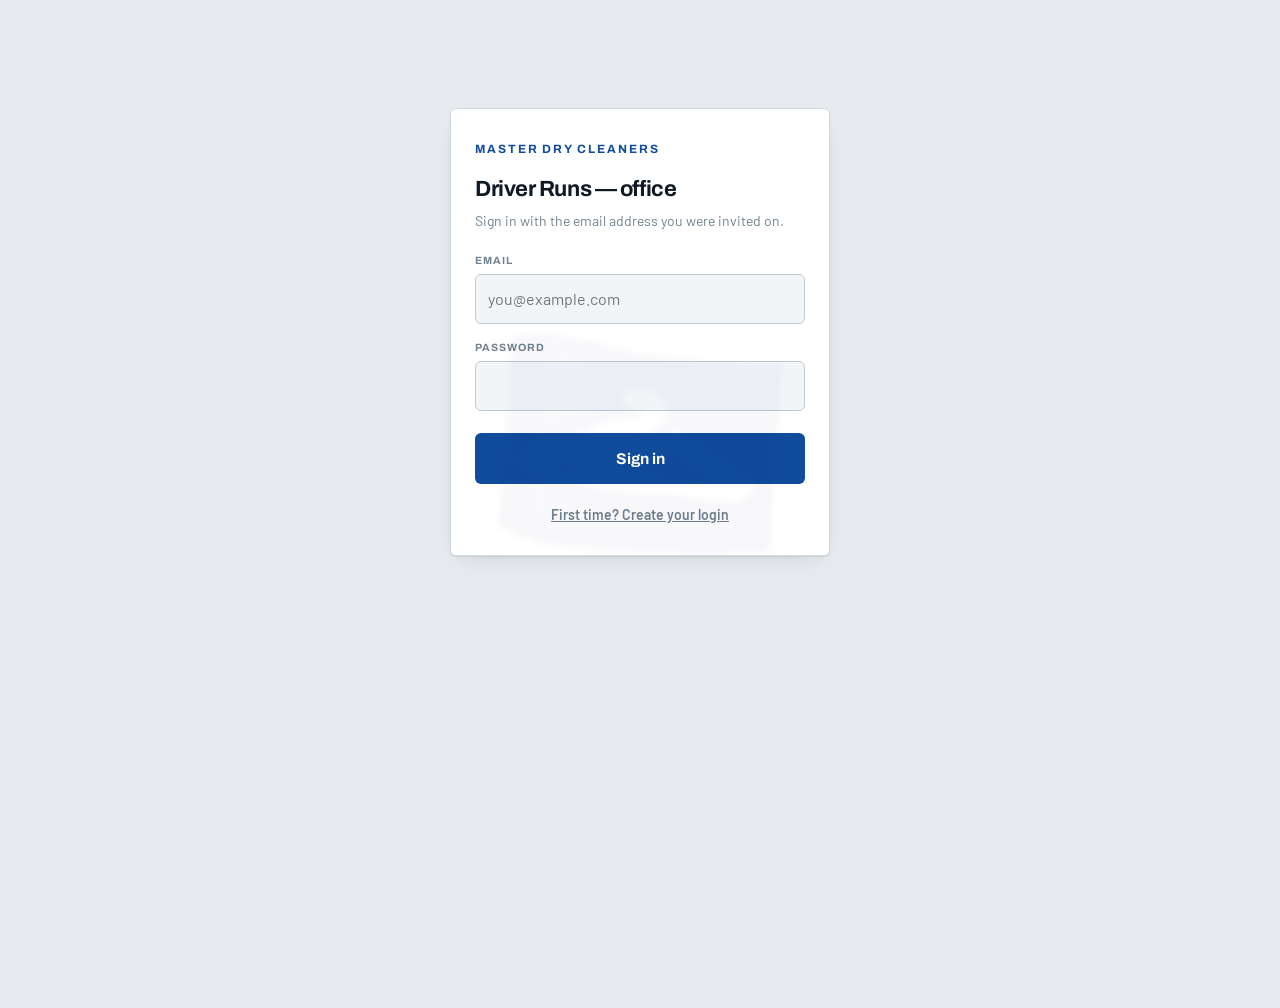
<file: admin/counts.html>
<!doctype html>
<html lang="en-AU">
<head>
<meta charset="utf-8">
<meta name="viewport" content="width=device-width, initial-scale=1">
<meta name="theme-color" content="#114C9C">
<title>Counts — Driver Runs office</title>
<link rel="preconnect" href="https://fonts.googleapis.com">
<link rel="preconnect" href="https://fonts.gstatic.com" crossorigin>
<link rel="stylesheet" href="https://fonts.googleapis.com/css2?family=Archivo:wght@600;700&family=Barlow:wght@400;500;600;700&display=swap">
<link rel="stylesheet" href="../assets/app.css">
<link rel="stylesheet" href="../assets/admin.css">
<style>
  .modes{display:flex; gap:6px}
  .modes button{font:600 13px "Archivo",sans-serif; padding:8px 14px; border-radius:var(--r);
    border:1.5px solid var(--line-2); background:var(--surface); color:var(--ink-2); cursor:pointer}
  .modes button[aria-pressed="true"]{background:var(--accent); border-color:var(--accent); color:var(--accent-ink)}
  .daynav{display:flex; align-items:center; gap:8px; flex-wrap:wrap}
  .daynav .arrow{min-width:40px}
  .state{padding:12px 20px; border-bottom:1.5px solid var(--line); font-size:14px}
  .state.open{background:var(--surface-2); color:var(--ink-2)}
  .state.done{background:var(--done-soft); color:var(--done)}
  .state.locked{background:var(--accent-soft); color:var(--accent)}
  .state button{margin-left:10px}
  .acct{border-bottom:1.5px solid var(--line)}
  .acct:last-child{border-bottom:0}
  .acct h3{margin:0; padding:14px 20px 4px; font:700 16px "Archivo",sans-serif; color:var(--ink)}
  .acct .note{padding:0 20px 6px; color:var(--ink-3); font-size:13px}
  .rows{padding:4px 20px 14px; display:grid; grid-template-columns:repeat(auto-fill,minmax(230px,1fr)); gap:8px 18px}
  .row{display:flex; align-items:center; justify-content:space-between; gap:10px;
    padding:6px 0; border-bottom:1px dashed var(--line)}
  .row label{font-size:15px; color:var(--ink)}
  .row .box{display:flex; align-items:center; gap:6px}
  .row input{width:84px; font:600 18px "Barlow",sans-serif; text-align:right; padding:8px 10px;
    border:1.5px solid var(--line-2); border-radius:var(--r); background:var(--surface); color:var(--ink)}
  .row input:focus{outline:2px solid var(--accent); outline-offset:1px}
  .row input:disabled{background:var(--surface-2); color:var(--ink-3)}
  .tick{width:18px; font-size:14px; color:var(--done)}
  .tick.bad{color:var(--issue)}
  .grid td.num, .grid th.num{text-align:right; min-width:42px}
  .grid td.tot{font-weight:700}
  .grid tr.acc td{background:var(--surface-2); font:700 14px "Archivo",sans-serif; color:var(--ink)}
  .grid td.zero{color:var(--ink-3)}
  .weeks{list-style:none; margin:0; padding:0}
  .weeks li{display:flex; justify-content:space-between; align-items:center; gap:10px;
    padding:10px 20px; border-bottom:1.5px solid var(--line); cursor:pointer}
  .weeks li:last-child{border-bottom:0}
  .weeks li[aria-current="true"]{background:var(--accent-soft)}
  .help{padding:12px 20px; color:var(--ink-3); font-size:13px; line-height:1.5}
  @media (max-width:520px){ .rows{grid-template-columns:1fr} .row input{width:96px} }
</style>
</head>
<body class="admin">
<div id="root"></div>

<script type="module">
import { db, rpcAdmin, esc, longDate, todayISO, nav, wireNav, mountLogin, auth, access, isFactory }
  from '../assets/admin.js';

const root = document.getElementById('root');
const SLUG = 'mdc';
const DAYS = ['Mon','Tue','Wed','Thu','Fri','Sat','Sun'];
const FIRST_WEEK = '2026-10-05';

// The day's count goes in item by item; on Monday someone presses "Week
// finished" and accounts take it from there. This screen knows nothing about
// prices or invoices -- it is a tally sheet.

const qs = new URLSearchParams(location.search);
let mode = qs.get('view') === 'week' ? 'week' : 'day';
let date = qs.get('date') || todayISO();
let accounts = [], entries = new Map(), weeks = new Map(), recent = [];
let err = '', busy = true;
const saving = new Map();   // key -> 'ok' | 'err' | 'busy'

// The factory login is shared by whoever is on the tablet, so it asks for a
// first name and stamps every number with it. Kept on the device only.
const WHO_KEY = 'mdc.counts.who';
let who = '', askWho = false;
try { who = localStorage.getItem(WHO_KEY) || ''; } catch { /* private mode */ }
function setWho(name) {
  who = name.trim().slice(0, 40);
  try { localStorage.setItem(WHO_KEY, who); } catch { /* nothing to do */ }
}

/* ── dates, always as plain YYYY-MM-DD strings ───────────────────────────── */

const addDays = (d, n) => {
  const t = new Date(d + 'T12:00:00Z'); t.setUTCDate(t.getUTCDate() + n);
  return t.toISOString().slice(0, 10);
};
const monday = d => {
  const dow = (new Date(d + 'T12:00:00Z').getUTCDay() + 6) % 7;   // Mon = 0
  return addDays(d, -dow);
};
const short = d => new Date(d + 'T00:00:00')
  .toLocaleDateString('en-AU', { day:'numeric', month:'short' });
const key = (itemId, d) => `${itemId}|${d}`;

/* ── data ────────────────────────────────────────────────────────────────── */

async function loadSheet() {
  accounts = await db('count_accounts?is_active=eq.true&order=seq' +
    '&select=id,slug,name,note,cadence,count_items(id,slug,label,seq,is_active)');
  for (const a of accounts)
    a.items = (a.count_items || []).filter(i => i.is_active).sort((x, y) => x.seq - y.seq);
}

async function loadWeek() {
  const mon = monday(date), sun = addDays(mon, 6);
  const today = todayISO();
  // Eight weeks back, but never before the sheet existed: the counts start
  // with the first week that went uninvoiced, 5 Oct 2026.
  const back = addDays(monday(today), -7 * 7);
  const from = back > FIRST_WEEK ? back : FIRST_WEEK;
  const [rows, wk] = await Promise.all([
    db(`count_entries?count_date=gte.${mon}&count_date=lte.${sun}&select=item_id,count_date,qty`),
    db(`count_weeks?week_start=gte.${from < mon ? from : mon}&select=week_start,finished_at,finished_name,collected_at`)
  ]);
  entries = new Map(rows.map(r => [key(r.item_id, r.count_date), r.qty]));
  weeks = new Map(wk.map(w => [w.week_start, w]));
  recent = [];
  for (let m = monday(today); m >= from; m = addDays(m, -7)) recent.push(m);
}

async function load() {
  busy = true; err = ''; render();
  try { if (!accounts.length) await loadSheet(); await loadWeek(); }
  catch (e) { err = e.message; }
  busy = false; render();
}

function weekState(mon) {
  const w = weeks.get(mon);
  if (w && w.collected_at) return { kind:'locked', w };
  if (w && w.finished_at) return { kind:'done', w };
  return { kind:'open', w };
}

/* ── saving one box ──────────────────────────────────────────────────────── */

async function save(input) {
  const itemId = input.dataset.item, d = input.dataset.date, k = key(itemId, d);
  const raw = input.value.trim();
  const qty = raw === '' ? null : Number(raw);
  if (qty !== null && (!Number.isInteger(qty) || qty < 0)) {
    saving.set(k, 'err'); paintTick(k); return;
  }
  if ((entries.get(k) ?? null) === qty) return;
  saving.set(k, 'busy'); paintTick(k);
  try {
    await rpcAdmin('counts_save', { p_item_id:itemId, p_date:d, p_qty:qty, p_by:who || null });
    if (qty === null) entries.delete(k); else entries.set(k, qty);
    saving.set(k, 'ok');
  } catch (e) {
    saving.set(k, 'err'); err = e.message; render(); return;
  }
  paintTick(k);
}

function paintTick(k) {
  const el = root.querySelector(`[data-tick="${k}"]`);
  if (!el) return;
  const s = saving.get(k);
  el.className = 'tick' + (s === 'err' ? ' bad' : '');
  el.textContent = s === 'ok' ? '✓' : s === 'err' ? '!' : s === 'busy' ? '…' : '';
}

/* ── views ───────────────────────────────────────────────────────────────── */

function stateBar(mon) {
  const s = weekState(mon);
  const when = iso => new Date(iso).toLocaleString('en-AU',
    { weekday:'short', day:'numeric', month:'short', hour:'numeric', minute:'2-digit' });
  if (s.kind === 'locked') return `<div class="state locked">Week of ${short(mon)} has gone to accounts
    (${when(s.w.collected_at)}). It can't be changed here any more &mdash; ask accounts to fix the invoice.</div>`;
  if (s.kind === 'done') return `<div class="state done">Week of ${short(mon)} finished by
    ${esc(s.w.finished_name || 'someone')} on ${when(s.w.finished_at)}. Accounts pick it up on Monday.
    <button class="btn" id="reopen">Reopen to fix a number</button></div>`;
  const ready = todayISO() >= addDays(mon, 4);
  return `<div class="state open">Week of ${short(mon)} is open.
    ${ready ? `<button class="btn" id="finish">Week finished &mdash; send to accounts</button>`
            : 'It can be finished from Friday.'}</div>`;
}

function dayView() {
  const mon = monday(date), s = weekState(mon), locked = s.kind !== 'open';
  const future = date > todayISO();
  return `${stateBar(mon)}${accounts.map(a => `<div class="acct">
      <h3>${esc(a.name)}${a.cadence === 'monthly' ? ' <span class="badge">monthly</span>' : ''}</h3>
      ${a.note ? `<div class="note">${esc(a.note)}</div>` : ''}
      <div class="rows">${a.items.map(i => {
        const k = key(i.id, date), v = entries.get(k);
        return `<div class="row"><label for="i-${i.id}">${esc(i.label)}</label>
          <span class="box"><input id="i-${i.id}" inputmode="numeric" pattern="[0-9]*" autocomplete="off"
            data-item="${i.id}" data-date="${date}" value="${v ?? ''}" ${locked || future ? 'disabled' : ''}>
          <span class="tick" data-tick="${k}"></span></span></div>`;
      }).join('')}</div></div>`).join('')}
    <div class="help">Type the number that came through today and move to the next box &mdash; it saves
      itself (&#10003;). Leave a box empty if that item didn't come in. Zero is fine too.</div>`;
}

function weekView() {
  const mon = monday(date);
  const days = DAYS.map((_, n) => addDays(mon, n));
  const body = accounts.map(a => {
    const rows = a.items.map(i => {
      const vals = days.map(d => entries.get(key(i.id, d)));
      const tot = vals.reduce((s, v) => s + (v || 0), 0);
      return `<tr><td>${esc(i.label)}</td>${vals.map(v =>
        `<td class="num ${v ? '' : 'zero'}">${v ?? '·'}</td>`).join('')}
        <td class="num tot">${tot || '—'}</td></tr>`;
    }).join('');
    return `<tr class="acc"><td colspan="9">${esc(a.name)}${
      a.cadence === 'monthly' ? ' &middot; billed monthly' : ''}</td></tr>${rows}`;
  }).join('');
  return `${stateBar(mon)}<div class="tablewrap"><table class="grid">
      <thead><tr><th>Item</th>${days.map((d, n) =>
        `<th class="num"><a href="#" data-day="${d}">${DAYS[n]}<br><span class="dim">${short(d)}</span></a></th>`).join('')}
        <th class="num">Week</th></tr></thead>
      <tbody>${body}</tbody></table></div>
    <div class="help">Tap a day to fill it in. A dot means nothing was typed for that day.</div>`;
}

function weekList() {
  const mon = monday(date);
  return `<div class="panel"><header><div><h2>Recent weeks</h2>
      <span class="when">Anything still open has not been invoiced</span></div></header>
    <ul class="weeks">${recent.map(m => {
      const s = weekState(m);
      const badge = s.kind === 'locked' ? '<span class="badge on">with accounts</span>'
        : s.kind === 'done' ? '<span class="badge on">finished</span>'
        : todayISO() >= addDays(m, 7) ? '<span class="badge bad">not finished</span>'
        : '<span class="badge">this week</span>';
      return `<li data-week="${m}" aria-current="${m === mon}">
        <span>Week of ${short(m)} &ndash; ${short(addDays(m, 6))}</span>${badge}</li>`;
    }).join('')}</ul></div>`;
}

function render() {
  const head = `${nav('counts.html')}<div class="wrap">
    <div class="panel"><header>
      <div><h2>Counts</h2>
        <span class="when">${mode === 'day' ? esc(longDate(date)) : 'Week of ' + esc(longDate(monday(date)))}</span></div>
      <div class="daynav">
        <div class="modes">
          <button data-mode="day" aria-pressed="${mode === 'day'}">Day</button>
          <button data-mode="week" aria-pressed="${mode === 'week'}">Week</button>
        </div>
        <button class="btn arrow" id="prev" aria-label="Back">&lsaquo;</button>
        <input type="date" id="date" value="${date}" max="${todayISO()}">
        <button class="btn arrow" id="next" aria-label="Forward">&rsaquo;</button>
        ${date !== todayISO() ? '<button class="btn" id="today">Today</button>' : ''}
        ${isFactory() && who && !askWho ? `<button class="linkish" id="whochange">Counting as ${esc(who)} &middot; change</button>` : ''}
      </div></header>
      ${err ? `<p class="err" style="margin:14px 20px">${esc(err)}</p>` : ''}`;
  if (busy) { root.innerHTML = head + `<div class="empty">Loading&hellip;</div></div></div>`; return wire(); }
  if (isFactory() && (!who || askWho)) {
    root.innerHTML = head + `<div class="lookup" style="padding:20px">
      <label for="who">Who's counting? Your first name</label>
      <input id="who" autocomplete="given-name" value="${esc(who)}" style="max-width:260px">
      <button class="btn" id="whogo" style="margin-top:12px">Start counting</button>
      <div class="help" style="padding:12px 0 0">Every number you enter is saved with this name.</div>
    </div></div></div>`;
    return wire();
  }
  if (!accounts.length) {
    root.innerHTML = head + `<div class="empty">No customers on the count sheet yet.</div></div></div>`;
    return wire();
  }
  root.innerHTML = head + (mode === 'day' ? dayView() : weekView()) + `</div>${weekList()}</div>`;
  for (const k of saving.keys()) paintTick(k);
  wire();
}

function go(d) {
  date = d > todayISO() ? todayISO() : d;
  history.replaceState(null, '', `counts.html?date=${date}${mode === 'week' ? '&view=week' : ''}`);
  load();
}

function wire() {
  wireNav();
  const $ = s => root.querySelector(s);
  const start = () => {
    const v = $('#who').value.trim();
    if (!v) return $('#who').focus();
    setWho(v); askWho = false; render();
  };
  $('#whogo')?.addEventListener('click', start);
  $('#who')?.addEventListener('keydown', e => { if (e.key === 'Enter') start(); });
  if ($('#who')) $('#who').focus();
  $('#whochange')?.addEventListener('click', () => { askWho = true; render(); });
  root.querySelectorAll('[data-mode]').forEach(b => b.addEventListener('click', () => {
    mode = b.dataset.mode; go(date);
  }));
  const step = mode === 'day' ? 1 : 7;
  $('#prev')?.addEventListener('click', () => go(addDays(date, -step)));
  $('#next')?.addEventListener('click', () => go(addDays(date, step)));
  $('#today')?.addEventListener('click', () => go(todayISO()));
  $('#date')?.addEventListener('change', e => e.target.value && go(e.target.value));
  root.querySelectorAll('[data-day]').forEach(a => a.addEventListener('click', e => {
    e.preventDefault(); mode = 'day'; go(a.dataset.day);
  }));
  root.querySelectorAll('[data-week]').forEach(li => li.addEventListener('click', () => {
    go(mode === 'week' ? li.dataset.week : li.dataset.week === monday(todayISO()) ? todayISO() : li.dataset.week);
  }));
  root.querySelectorAll('input[data-item]').forEach(inp => {
    inp.addEventListener('change', () => save(inp));
    inp.addEventListener('keydown', e => {
      if (e.key !== 'Enter') return;
      e.preventDefault();
      const all = [...root.querySelectorAll('input[data-item]:not(:disabled)')];
      const nx = all[all.indexOf(inp) + 1]; (nx || inp).focus(); if (!nx) inp.blur();
    });
  });
  $('#finish')?.addEventListener('click', async () => {
    const mon = monday(date);
    if (!confirm(`Finish the week of ${short(mon)}? Accounts will invoice from these numbers. ` +
                 `You can reopen it until they do.`)) return;
    try { await rpcAdmin('counts_finish_week', { p_business_slug:SLUG, p_week_start:mon, p_by:who || null }); }
    catch (e) { err = e.message; }
    load();
  });
  $('#reopen')?.addEventListener('click', async () => {
    try { await rpcAdmin('counts_reopen_week', { p_business_slug:SLUG, p_week_start:monday(date) }); }
    catch (e) { err = e.message; }
    load();
  });
}

async function boot() {
  if (!auth.token) return mountLogin(root, boot);
  try { await access(); await load(); }
  catch (e) {
    if (/Signed out/.test(e.message)) return mountLogin(root, boot);
    root.innerHTML = `${nav('counts.html')}<div class="wrap"><div class="panel">
      <div class="empty">${esc(e.message)}</div></div></div>`;
    wireNav();
  }
}

boot();
</script>
</body>
</html>
</file>
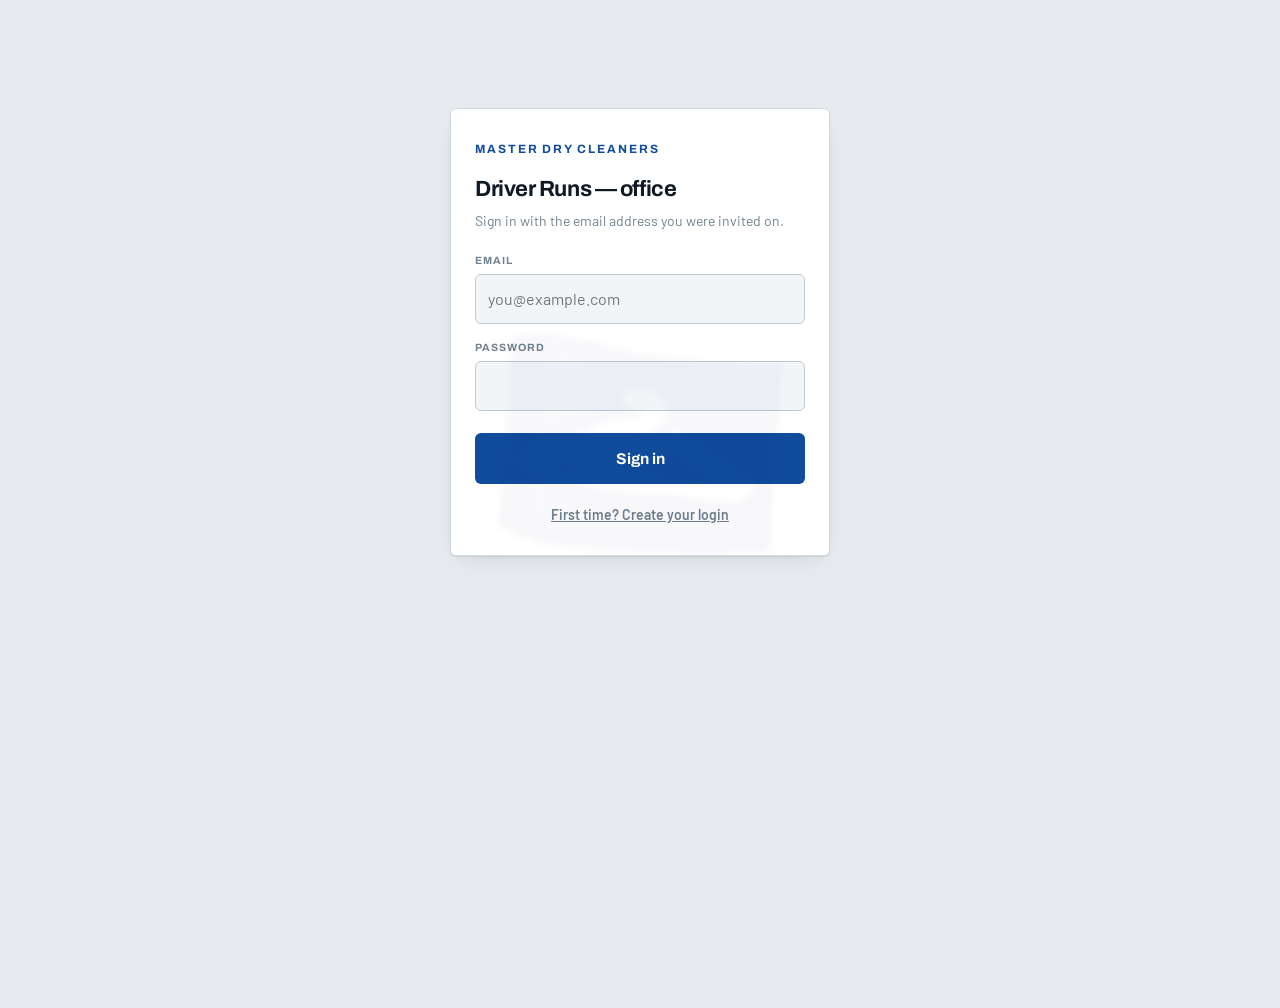
<file: admin/customers.html>
<!doctype html>
<html lang="en-AU">
<head>
<meta charset="utf-8">
<meta name="viewport" content="width=device-width, initial-scale=1">
<meta name="theme-color" content="#114C9C">
<title>Customers — Driver Runs office</title>
<link rel="preconnect" href="https://fonts.googleapis.com">
<link rel="preconnect" href="https://fonts.gstatic.com" crossorigin>
<link rel="stylesheet" href="https://fonts.googleapis.com/css2?family=Archivo:wght@600;700&family=Barlow:wght@400;500;600;700&display=swap">
<link rel="stylesheet" href="../assets/app.css">
<link rel="stylesheet" href="../assets/admin.css">
<style>
  .custwrap{display:grid; grid-template-columns:minmax(0,1fr) minmax(0,380px)}
  @media (max-width:940px){.custwrap{grid-template-columns:1fr}}
  .custleft{border-right:1.5px solid var(--line); min-width:0}
  .custlist{max-height:560px; overflow-y:auto}
  .custrow{display:block; width:100%; text-align:left; padding:11px 18px; border-bottom:1.5px solid var(--line); background:none}
  .custrow:hover{background:var(--surface-2)}
  .custrow[aria-current="true"]{background:var(--accent-soft); box-shadow:inset 3px 0 0 var(--accent)}
  .custrow .cn{font-family:"Archivo",sans-serif; font-size:15px; font-weight:700}
  .custrow .ca{font-size:13px; color:var(--ink-2); margin-top:1px}
  .custrow .cd{display:flex; flex-wrap:wrap; gap:4px; margin-top:6px}
  .detail{padding:18px 20px 24px; background:var(--surface-2)}
  .detail h3{font-size:17px; font-weight:700; letter-spacing:-.015em}
  .detail .sub{font-size:13px; color:var(--ink-3); margin:2px 0 14px}
  .fld{margin-bottom:11px}
  .fld label{display:block; font-family:"Archivo",sans-serif; font-size:10px; font-weight:700; letter-spacing:.1em; text-transform:uppercase; color:var(--ink-3); margin-bottom:3px}
  .fld input, .fld textarea{width:100%; padding:9px 11px; border:1.5px solid var(--line); border-radius:var(--r); background:var(--surface); font-size:14.5px; font-family:inherit}
  .fld textarea{min-height:56px; resize:vertical}
  .fld.amber input, .fld.amber textarea{background:var(--flag-soft); border-color:var(--flag-line); color:var(--flag); font-weight:600}
  .appears{margin-top:16px; padding-top:14px; border-top:1.5px solid var(--line)}
  .appears h4{font-family:"Archivo",sans-serif; font-size:10px; font-weight:700; letter-spacing:.1em; text-transform:uppercase; color:var(--ink-3); margin-bottom:8px}
  .assigned{display:flex; flex-wrap:wrap; gap:6px; margin-bottom:10px}
  .abadge{display:inline-flex; align-items:center; gap:6px; background:var(--accent-soft); border:1.5px solid var(--accent-line); color:var(--accent); border-radius:20px; padding:4px 6px 4px 11px; font-family:"Archivo",sans-serif; font-size:12px; font-weight:700}
  .abadge button{width:17px; height:17px; border-radius:50%; background:var(--accent); color:var(--accent-ink); font-size:11px; line-height:1; display:grid; place-items:center}
  .assignrow{display:flex; flex-wrap:wrap; gap:5px; align-items:center}
  .assignrow span{font-size:13px; color:var(--ink-2); margin-right:3px}
  .adday{border:1.5px solid var(--line-2); background:var(--surface); border-radius:4px; padding:4px 9px; font-family:"Archivo",sans-serif; font-size:12px; font-weight:700; color:var(--ink-2)}
  .adday:hover{border-color:var(--accent); color:var(--accent); background:var(--accent-soft)}
  .hist{display:flex; flex-direction:column; gap:4px}
  .hrow{display:grid; grid-template-columns:auto auto auto 1fr; gap:8px; align-items:baseline; font-size:13px}
  .hrow .note{grid-column:1 / -1; color:var(--issue); font-size:12.5px}
  .hrow .st{font-family:"Archivo",sans-serif; font-size:9.5px; font-weight:700; letter-spacing:.06em;
    text-transform:uppercase; padding:1px 5px; border-radius:3px; border:1.5px solid}
  .hrow .st.done{color:var(--done); background:var(--done-soft); border-color:var(--done)}
  .hrow .st.issue{color:var(--issue); background:var(--issue-soft); border-color:var(--issue-line)}
  .hrow .st.pending,.hrow .st.skipped{color:var(--ink-3); background:var(--surface-3); border-color:var(--line-2)}
  .saverow{display:flex; gap:8px; margin-top:14px}
  .saverow .btn{flex:1; text-align:center}
  .ghost{flex:1; padding:9px 15px; border:1.5px solid var(--line-2); border-radius:var(--r); font-family:"Archivo",sans-serif; font-size:13.5px; font-weight:600}
</style>
</head>
<body class="admin">
<div id="root"></div>

<script type="module">
import { auth, signIn, db, esc, clock, nav, wireNav, mountLogin, access }
  from '../assets/admin.js';

const root = document.getElementById('root');
const DAYS = [[1,'Mon'],[2,'Tue'],[3,'Wed'],[4,'Thu'],[5,'Fri'],[6,'Sat'],[7,'Sun']];

let customers = [], stops = [], routes = [], business = null;
let q = '', sel = null, draft = null, error = '', saving = false;
let history = null;   // recent visits for the selected customer

function renderLogin() { mountLogin(root, boot); }

const daysFor = id => DAYS.filter(([w]) => stops.some(s => s.customer_id === id && s.weekday === w && !s.active_to));
const filtered = () => !q ? customers
  : customers.filter(c => (c.name + ' ' + (c.address_line||'') + ' ' + (c.suburb||'')).toLowerCase().includes(q));

function listHTML() {
  const rows = filtered();
  return `<div class="custleft">
    <div class="searchbar">
      <input id="q" type="search" placeholder="Search name, address or suburb&hellip;" value="${esc(q)}">
      <span class="count">${rows.length} of ${customers.length}</span>
    </div>
    <div class="custlist">
      ${rows.map(c => {
        const ds = daysFor(c.id);
        return `<button class="custrow" data-id="${c.id}" aria-current="${sel === c.id}">
          <div class="cn">${esc(c.name)}</div>
          <div class="ca">${esc([c.address_line, c.suburb].filter(Boolean).join(', ') || 'No address')}</div>
          <div class="cd">${ds.length
            ? ds.map(([,l]) => `<span class="badge on">${l}</span>`).join('')
            : '<span class="badge">not assigned</span>'}</div>
        </button>`;
      }).join('') || `<div class="empty">Nothing matches &ldquo;${esc(q)}&rdquo;.</div>`}
    </div>
  </div>`;
}

const F = [
  ['name','Name'], ['address_line','Address'], ['suburb','Suburb'], ['postcode','Postcode'],
  ['phone','Phone'], ['contact_name','Contact name']
];

function detailHTML() {
  if (!draft) return `<div class="detail"><div class="empty">Pick a customer to see their full record,<br>and which days they sit on.</div></div>`;
  const isNew = !draft.id;
  const ds = isNew ? [] : daysFor(draft.id);
  return `<div class="detail">
    <h3>${isNew ? 'New customer' : esc(draft.name)}</h3>
    <p class="sub">${isNew ? 'Saved to the master list first. Days come after.' : 'They exist here first, then get assigned to days.'}</p>
    ${error ? `<p class="err">${esc(error)}</p>` : ''}
    ${F.map(([k,l]) => `<div class="fld"><label for="f_${k}">${l}</label>
      <input id="f_${k}" data-k="${k}" value="${esc(draft[k] || '')}"></div>`).join('')}
    <div class="fld"><label for="f_so">Standing order &mdash; what to collect and drop</label>
      <textarea id="f_so" data-k="standing_order">${esc(draft.standing_order || '')}</textarea></div>
    <div class="fld amber"><label for="f_an">Access notes</label>
      <textarea id="f_an" data-k="access_notes">${esc(draft.access_notes || '')}</textarea></div>
    <div class="fld"><label for="f_et">Not before (time)</label>
      <input id="f_et" data-k="earliest_time" type="time" value="${esc((draft.earliest_time||'').slice(0,5))}"></div>

    <div class="saverow">
      <button class="ghost" id="cancel">Cancel</button>
      <button class="btn" id="save">${saving ? 'Saving&hellip;' : (isNew ? 'Create customer' : 'Save changes')}</button>
    </div>

    ${isNew ? '' : `<div class="appears">
      <h4>Appears on</h4>
      <div class="assigned">${ds.length
        ? ds.map(([w,l]) => {
            const on = stops.filter(x => x.customer_id === draft.id && x.weekday === w && !x.active_to);
            const rn = [...new Set(on.map(x => (routes.find(r => r.id === x.route_id)||{}).name).filter(Boolean))];
            return `<span class="abadge">${l}${rn.length ? ' &middot; ' + esc(rn.join(', ')) : ''}</span>`;
          }).join('')
        : '<span class="sub" style="margin:0">Not on any run yet.</span>'}</div>
      <p class="sub" style="margin:0">Days are set on the
        <a href="runs.html" style="color:var(--accent)">Runs</a> page, where you can see the
        whole week and drag stops into driving order.</p>
    </div>
    <div class="appears">
      <h4>Last 20 visits</h4>
      ${history === null ? '<p class="sub" style="margin:0">Loading&hellip;</p>'
        : history.length === 0 ? '<p class="sub" style="margin:0">No visits recorded yet.</p>'
        : `<div class="hist">${history.map(h => `<div class="hrow">
             <span>${esc((h.run_days && h.run_days.service_date) || '')}</span>
             <span class="st ${h.status}">${esc(h.status === 'issue'
               ? ({nobody_home:'Nobody home',nothing_ready:'Nothing ready',other:'Other'}[h.issue_reason] || 'issue')
               : h.status)}</span>
             <span class="dim">${h.marked_at ? clock(h.marked_at) : ''}</span>
             ${h.issue_note ? `<span class="note">&ldquo;${esc(h.issue_note)}&rdquo;</span>` : ''}
           </div>`).join('')}</div>
           <p class="sub" style="margin:8px 0 0">${
             history.filter(h => h.status === 'issue').length} issue(s) in these ${history.length} visits.</p>`}
    </div>`}
  </div>`;
}

function render() {
  root.innerHTML = `${nav('customers.html')}<div class="wrap"><div class="panel">
    <header>
      <div><h2>Customers</h2>
        <span class="when">The master list. A customer exists here first, then gets assigned to days.</span></div>
      <button class="btn" id="new">+ New customer</button>
    </header>
    <div class="custwrap">${listHTML()}${detailHTML()}</div>
  </div></div>`;

  wireNav();
  root.querySelector('#q').addEventListener('input', e => {
    q = e.target.value.trim().toLowerCase();
    const box = root.querySelector('.custlist');
    box.outerHTML = listHTML().match(/<div class="custlist">[\s\S]*<\/div>\s*<\/div>/)[0].replace(/<\/div>\s*$/, '');
    wireList();
  });
  root.querySelector('#new').addEventListener('click', () => { sel = null; draft = {}; error=''; render(); });
  wireList();
  wireDetail();
}

function wireList() {
  root.querySelectorAll('.custrow').forEach(b => b.addEventListener('click', () => {
    sel = b.dataset.id;
    draft = { ...customers.find(c => c.id === sel) };
    error = ''; history = null; render(); loadHistory(sel);
  }));
}

function wireDetail() {
  if (!draft) return;
  root.querySelectorAll('[data-k]').forEach(i =>
    i.addEventListener('input', e => { draft[e.target.dataset.k] = e.target.value; }));
  const c = root.querySelector('#cancel');
  if (c) c.addEventListener('click', () => { draft = sel ? { ...customers.find(x => x.id === sel) } : null; error=''; render(); });
  const s = root.querySelector('#save');
  if (s) s.addEventListener('click', save);
}

/* ── writes ──────────────────────────────────────────────────────────────── */

function clean(o) {
  const out = {};
  ['name','address_line','suburb','postcode','phone','contact_name','standing_order','access_notes','earliest_time']
    .forEach(k => { const v = (o[k] ?? '').toString().trim(); out[k] = v === '' ? null : v; });
  return out;
}

async function save() {
  if (!draft.name || !draft.name.trim()) { error = 'A customer needs a name.'; return render(); }
  saving = true; error = ''; render();
  try {
    const payload = clean(draft);
    if (draft.id) {
      await db(`customers?id=eq.${draft.id}`, { method:'PATCH', body: JSON.stringify(payload) });
    } else {
      payload.business_id = business.id;
      const [row] = await db('customers', {
        method:'POST', headers:{ Prefer:'return=representation' }, body: JSON.stringify(payload)
      });
      sel = row.id;
    }
    await reload();
    draft = { ...customers.find(c => c.id === sel) };
  } catch (err) { error = err.message; }
  saving = false; render();
}

async function loadHistory(id) {
  try {
    const h = await db(`run_stops?customer_id=eq.${id}` +
      `&select=status,issue_reason,issue_note,marked_at,loaded_at,run_days!inner(service_date)` +
      `&marked_at=not.is.null&order=marked_at.desc&limit=20`);
    if (sel === id) { history = h; render(); }
  } catch { if (sel === id) { history = []; render(); } }
}

async function reload() {
  customers = await db('customers?archived_at=is.null&select=*&order=name.asc');
  stops = await db('route_stops?kind=eq.customer&select=id,route_id,customer_id,weekday,seq,visit_no,active_to');
}

async function boot() {
  if (!auth.token) return renderLogin();
  try {
    await access();
    [business] = await db('businesses?select=id,slug,name&limit=1');
    routes = await db('routes?is_active=eq.true&select=id,name&order=sort_order.asc');
    await reload();
    render();
  } catch (err) {
    if (/Signed out/.test(err.message)) return renderLogin();
    root.innerHTML = `${nav('customers.html')}<div class="wrap"><div class="panel"><div class="empty">${esc(err.message)}</div></div></div>`;
    wireNav();
  }
}

boot();
</script>
</body>
</html>
</file>
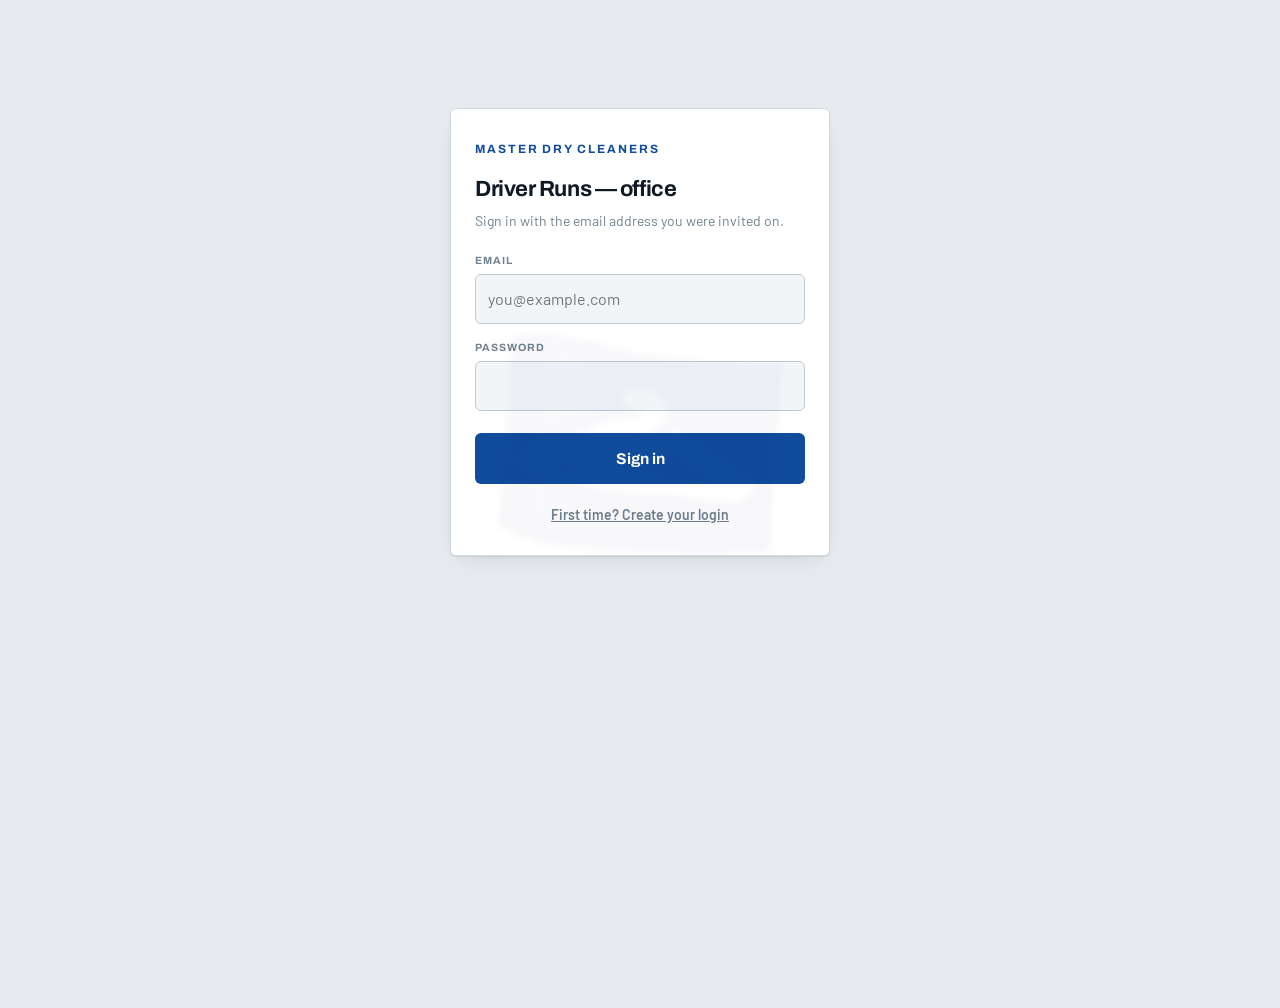
<file: admin/daily.html>
<!doctype html>
<html lang="en-AU">
<head>
<meta charset="utf-8">
<meta name="viewport" content="width=device-width, initial-scale=1">
<meta name="theme-color" content="#114C9C">
<title>Daily report — Driver Runs office</title>
<link rel="preconnect" href="https://fonts.googleapis.com">
<link rel="preconnect" href="https://fonts.gstatic.com" crossorigin>
<link rel="stylesheet" href="https://fonts.googleapis.com/css2?family=Archivo:wght@600;700&family=Barlow:wght@400;500;600;700&display=swap">
<link rel="stylesheet" href="../assets/app.css">
<link rel="stylesheet" href="../assets/admin.css">
<style>
  .tiles{display:grid; grid-template-columns:repeat(auto-fit,minmax(140px,1fr))}
  .tile{padding:16px 20px; border-right:1.5px solid var(--line); border-bottom:1.5px solid var(--line)}
  .tile:last-child{border-right:0}
  .tile b{display:block; font-family:"Archivo",sans-serif; font-size:28px; font-weight:700; line-height:1.1}
  .tile span{font-family:"Archivo",sans-serif; font-size:11.5px; font-weight:600; color:var(--ink-3)}
  .tile.g b{color:var(--done)} .tile.r b{color:var(--issue)} .tile.a b{color:var(--accent)}
  .stoplist{list-style:none; margin:0; padding:0}
  .stoplist li{padding:10px 20px; border-bottom:1.5px solid var(--line)}
  .stoplist li:last-child{border-bottom:0}
  .stoplist b{font-weight:700}
  .stoplist .sub{display:block; color:var(--ink-3); font-size:13px; margin-top:1px}
  .stoplist .why{color:var(--issue); font-size:13px; font-weight:600}
  .stoplist .quote{display:block; margin-top:2px}
  .sendto{padding:12px 20px; border-bottom:1.5px solid var(--line); background:var(--surface-2);
    color:var(--ink-3); font-size:13px}
  .unread{color:var(--issue); font-weight:600} .readok{color:var(--done); font-weight:600}
</style>
</head>
<body class="admin">
<div id="root"></div>

<script type="module">
import { db, rpcAdmin, esc, longDate, todayISO, nav, wireNav, mountLogin, auth, access, requireAdmin }
  from '../assets/admin.js';

const root = document.getElementById('root');
const REASONS = { nobody_home:'Nobody home', nothing_ready:'Nothing ready', other:'Something else' };

// The exact same report the 7pm email is built from -- one function in the
// database, so what is on this screen and what lands in David's inbox can
// never disagree.
let date = new URLSearchParams(location.search).get('date') || todayISO();
let r = null, busy = false, err = '', copied = false;

async function load() {
  busy = true; err = ''; render();
  try { r = await rpcAdmin('daily_report', { p_business_slug:'mdc', p_date: date }); }
  catch (e) { err = e.message; r = null; }
  busy = false; render();
}

/* ── the same thing as plain text, for pasting into WhatsApp ─────────────── */

function asText() {
  const t = r.totals || {};
  const L = [`Runs — ${r.date_long}`, '',
    `Delivered ${t.done || 0} · Issues ${t.issue || 0} · Missed ${t.pending || 0}` +
    ` · Completion ${t.completion == null ? '—' : t.completion + '%'}`];
  if (r.attention?.length) L.push('', 'NEEDS ACTION', ...r.attention.map(a => '• ' + a));
  if (r.missed?.length) L.push('', `NOT DONE (${r.missed.length})`,
    ...r.missed.map(m => `• ${m.customer}${m.suburb ? ', ' + m.suburb : ''} — ${m.run}, ${m.driver}`));
  if (r.issues?.length) L.push('', `PROBLEMS (${r.issues.length})`,
    ...r.issues.map(i => `• ${i.customer} — ${REASONS[i.reason] || i.reason}` +
      (i.note ? `: "${i.note}"` : '') + ` (${i.at}, ${i.driver})`));
  L.push('', 'RUN BY RUN', ...(r.runs || []).map(x =>
    `• ${x.run} (${x.driver}): ${x.done} done, ${x.issue} issue, ${x.pending} left — ` +
    (x.status === 'cancelled' ? 'cancelled'
      : !x.started ? 'never opened'
      : x.started + (x.finished ? '–' + x.finished : ', not finished'))));
  return L.join('\n');
}

/* ── view ────────────────────────────────────────────────────────────────── */

function panel(title, sub, inner, cls = '') {
  return `<div class="panel ${cls}"><header><div><h2>${esc(title)}</h2>
    ${sub ? `<span class="when">${esc(sub)}</span>` : ''}</div></header>${inner}</div>`;
}

function render() {
  const head = `${nav('daily.html')}<div class="wrap">
    <div class="panel">
      <header>
        <div><h2>Daily report</h2>
          <span class="when">${esc(longDate(date))} &middot; exactly what the evening email says</span></div>
        <div class="datectl">
          <input type="date" id="date" value="${date}">
          <button class="btn" id="jump">Go</button>
          ${r ? `<button class="btn" id="copy">${copied ? 'Copied' : 'Copy as text'}</button>` : ''}
        </div>
      </header>`;

  if (busy && !r) { root.innerHTML = head + `<div class="empty">Loading&hellip;</div></div></div>`;
    return wire(); }
  if (err) { root.innerHTML = head + `<p class="err" style="margin:14px 20px">${esc(err)}</p></div></div>`;
    return wire(); }
  if (!r) { root.innerHTML = head + `</div></div>`; return wire(); }

  const t = r.totals || {};
  const P = [];

  P.push(`<div class="sendto">Emailed each evening to ${
    (r.recipients || []).map(x => esc(x.email)).join(', ') || 'nobody yet'}.</div>
    <div class="tiles">
      <div class="tile g"><b class="num">${t.done || 0}</b><span>DELIVERED</span></div>
      <div class="tile ${t.issue ? 'r' : ''}"><b class="num">${t.issue || 0}</b><span>ISSUES</span></div>
      <div class="tile ${t.pending ? 'r' : ''}"><b class="num">${t.pending || 0}</b><span>MISSED</span></div>
      <div class="tile a"><b class="num">${t.completion == null ? '—' : t.completion + '%'}</b><span>COMPLETION</span></div>
    </div></div>`);

  if (!t.stops) P.push(panel('Nothing on the board',
    '', `<div class="empty">No stops for ${esc(longDate(date))}.
      Either no runs go out that day, or the weekly pattern has nothing set for it.</div>`));

  if (r.attention?.length) P.push(panel('Needs someone to do something', '',
    `<ul class="stoplist">${r.attention.map(a =>
      `<li><span class="why">&#9679;</span> ${esc(a)}</li>`).join('')}</ul>`));

  if (r.missed?.length) P.push(panel(`Not done — ${r.missed.length} stop${r.missed.length === 1 ? '' : 's'}`,
    'Still sitting there when the day ended.',
    `<ul class="stoplist">${r.missed.map(m => `<li><b>${esc(m.customer)}</b>${
      m.suburb ? ` <span class="dim">${esc(m.suburb)}</span>` : ''}${
      m.adhoc ? ' <span class="badge">added today</span>' : ''}
      <span class="sub">${esc(m.run)} &middot; ${esc(m.driver)}${
        m.phone ? ' &middot; ' + esc(m.phone) : ''}</span></li>`).join('')}</ul>`));

  if (r.issues?.length) P.push(panel(`Problems reported — ${r.issues.length}`,
    'What the driver hit, in their words.',
    `<ul class="stoplist">${r.issues.map(i => `<li><b>${esc(i.customer)}</b>${
      i.suburb ? ` <span class="dim">${esc(i.suburb)}</span>` : ''}
      <span class="why"> — ${esc(REASONS[i.reason] || i.reason || 'Issue')}</span>
      ${i.note ? `<span class="quote">&ldquo;${esc(i.note)}&rdquo;</span>` : ''}
      <span class="sub">${esc(i.at || '')} &middot; ${esc(i.run)} &middot; ${esc(i.driver)}${
        i.phone ? ' &middot; ' + esc(i.phone) : ''}</span></li>`).join('')}</ul>`));

  P.push(panel('Run by run', 'Out is when they opened the app and when they pressed Finish.',
    `<div class="tablewrap"><table>
      <thead><tr><th>Run</th><th>Driver</th><th>Van</th><th>Done</th><th>Issues</th>
        <th>Left</th><th>Out</th></tr></thead>
      <tbody>${(r.runs || []).map(x => `<tr>
        <td class="nm">${esc(x.run)}</td>
        <td>${esc(x.driver)}</td>
        <td class="dim">${esc(x.rego || '—')}</td>
        <td class="num">${x.done}</td>
        <td class="num">${x.issue || '—'}</td>
        <td class="num">${x.pending || '—'}</td>
        <td class="dim">${
          x.status === 'cancelled' ? 'Cancelled' + (x.cancel_reason ? ' — ' + esc(x.cancel_reason) : '')
          : !x.started ? '<span class="badge bad">never opened</span>'
          : esc(x.started) + (x.finished ? '–' + esc(x.finished)
              : ' <span class="badge warn">not finished</span>')}</td>
      </tr>`).join('') || '<tr><td colspan="7" class="empty">No runs generated.</td></tr>'}
      </tbody></table></div>`));

  if (r.messages?.length) P.push(panel('Messages to drivers',
    'In-app only — a phone in a pocket shows nothing until they open it.',
    `<ul class="stoplist">${r.messages.map(m => `<li><b>To ${esc(m.to)}</b>
      <span class="dim">sent ${esc(m.sent || '')}${m.sent_by ? ' by ' + esc(m.sent_by) : ''}</span>
      <span class="quote">&ldquo;${esc(m.body)}&rdquo;</span>
      <span class="sub ${m.read ? 'readok' : 'unread'}">${m.read
        ? 'Read ' + esc(m.read) + (m.reply ? ' — replied &ldquo;' + esc(m.reply) + '&rdquo;' : '')
        : 'Not read yet'}</span></li>`).join('')}</ul>`));

  if (r.van_checks?.length) P.push(panel('Vans', 'The once-a-day check, and what the odometer said.',
    `<ul class="stoplist">${r.van_checks.map(v => `<li>
      <b>${esc(v.van || 'Van')}</b> <span class="dim">${esc(v.rego || '')} &middot; ${esc(v.driver || '')}</span>
      <span class="sub">${
        v.skipped ? 'Check skipped' + (v.skip_reason ? ' — ' + esc(v.skip_reason) : '')
        : v.failed ? '<span class="why">Fault reported — ' + esc(v.faults || '') + '</span>'
        : 'Check done'}${v.odometer != null
          ? ' &middot; ' + Number(v.odometer).toLocaleString('en-AU') + ' km' : ''}${
        v.odometer_overridden && v.odometer_prev != null
          ? '<span class="why"> &middot; driver confirmed this past the check — last reading was '
            + Number(v.odometer_prev).toLocaleString('en-AU') + ' km</span>' : ''}</span></li>`).join('')}</ul>`));

  if (r.removed?.length) P.push(panel('Taken off the run by the office', '',
    `<ul class="stoplist">${r.removed.map(x => `<li><b>${esc(x.customer)}</b>
      <span class="sub">${esc(x.run)}${x.reason ? ' &middot; ' + esc(x.reason) : ''}</span></li>`).join('')}</ul>`));

  root.innerHTML = head + P.join('') + `</div>`;
  wire();
}

function wire() {
  wireNav();
  const $ = s => root.querySelector(s);
  const d = $('#date'); if (d) d.addEventListener('change', e => { date = e.target.value; });
  const j = $('#jump'); if (j) j.addEventListener('click', () => {
    history.replaceState(null, '', `daily.html?date=${date}`); load();
  });
  const c = $('#copy'); if (c) c.addEventListener('click', async () => {
    try { await navigator.clipboard.writeText(asText()); copied = true; render();
          setTimeout(() => { copied = false; render(); }, 2000); }
    catch { /* clipboard blocked -- nothing useful to say about it */ }
  });
}

async function boot() {
  if (!auth.token) return mountLogin(root, boot);
  try {
    await access();
    if (!(await requireAdmin(root))) return;
    await load();
  } catch (e) {
    if (/Signed out/.test(e.message)) return mountLogin(root, boot);
    root.innerHTML = `${nav('daily.html')}<div class="wrap"><div class="panel">
      <div class="empty">${esc(e.message)}</div></div></div>`;
    wireNav();
  }
}

boot();
</script>
</body>
</html>
</file>
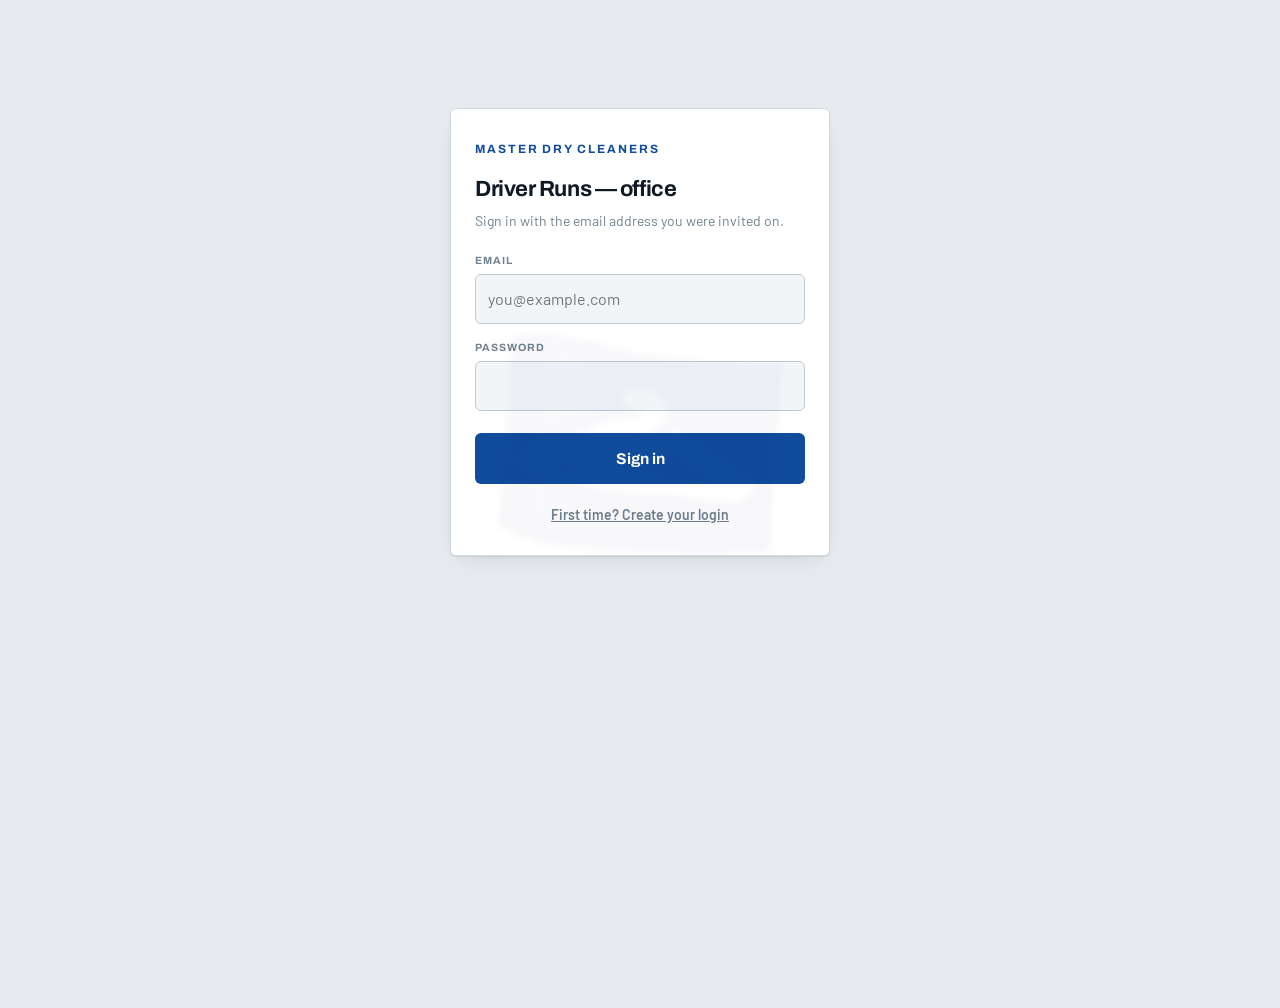
<file: admin/drivers.html>
<!doctype html>
<html lang="en-AU">
<head>
<meta charset="utf-8">
<meta name="viewport" content="width=device-width, initial-scale=1">
<meta name="theme-color" content="#114C9C">
<title>Drivers — Driver Runs office</title>
<link rel="preconnect" href="https://fonts.googleapis.com">
<link rel="preconnect" href="https://fonts.gstatic.com" crossorigin>
<link rel="stylesheet" href="https://fonts.googleapis.com/css2?family=Archivo:wght@600;700&family=Barlow:wght@400;500;600;700&display=swap">
<link rel="stylesheet" href="../assets/app.css">
<link rel="stylesheet" href="../assets/admin.css">
</head>
<body class="admin">
<div id="root"></div>

<script type="module">
import { auth, db, rpcAdmin, esc, clock, nav, wireNav, mountLogin, access, requireAdmin }
  from '../assets/admin.js';

const root = document.getElementById('root');
let drivers = [], sessions = [], business = null;
let draft = null, err = '', pinFor = null, pinVal = '', pinMsg = '';

function renderLogin() { mountLogin(root, boot); }

const last4 = p => (p || '').replace(/[^0-9]/g, '').slice(-4);

/* ── add / edit ──────────────────────────────────────────────────────────── */

function formHTML() {
  if (!draft) return '';
  const isNew = !draft.id;
  const suggested = last4(draft.phone);
  return `<div class="panel">
    <header><h2>${isNew ? 'Add a driver' : 'Edit ' + esc(draft.display_name || 'driver')}</h2>
      <span class="when">The name here is what they tap on their phone.</span></header>
    ${err ? `<p class="err" style="margin:14px 20px 0">${esc(err)}</p>` : ''}
    <div class="lookup" style="background:var(--surface)">
      <div><label for="d_name">Name</label>
        <input id="d_name" data-k="display_name" value="${esc(draft.display_name || '')}" placeholder="Kemu"></div>
      <div><label for="d_phone">Mobile</label>
        <input id="d_phone" data-k="phone" value="${esc(draft.phone || '')}" placeholder="0412 345 678"></div>
      ${isNew ? `<div><label for="d_pin">PIN</label>
        <input id="d_pin" data-k="pin" inputmode="numeric" maxlength="4"
               value="${esc(draft.pin || '')}" placeholder="${suggested.length === 4 ? suggested : '4 digits'}">
        </div>` : ''}
    </div>
    ${isNew && suggested.length === 4 ? `<p class="when" style="padding:0 20px 4px">
      Leave the PIN blank and it uses the last four of the mobile &mdash; ${esc(suggested)}.</p>` : ''}
    <div class="lookup" style="background:var(--surface);border-top:0;padding-top:8px">
      <div><button class="btn" id="save" style="width:100%;padding:11px 0">
        ${isNew ? 'Add driver' : 'Save changes'}</button></div>
      <div><button class="ghostbtn" id="cancel">Cancel</button></div>
      ${isNew ? '' : `<div><button class="ghostbtn" id="toggle">
        ${draft.is_active === false ? 'Put back on' : 'Deactivate'}</button></div>`}
    </div>
  </div>`;
}

function wireForm() {
  if (!draft) return;
  root.querySelectorAll('[data-k]').forEach(i =>
    i.addEventListener('input', e => { draft[e.target.dataset.k] = e.target.value; }));
  root.querySelector('#save').addEventListener('click', save);
  root.querySelector('#cancel').addEventListener('click', () => { draft = null; err = ''; render(); });
  const t = root.querySelector('#toggle');
  if (t) t.addEventListener('click', toggleActive);
}

async function save() {
  err = '';
  try {
    if (draft.id) {
      await db(`drivers?id=eq.${draft.id}`, { method:'PATCH', body: JSON.stringify({
        display_name: (draft.display_name || '').trim(),
        phone: (draft.phone || '').trim() || null
      })});
    } else {
      await rpcAdmin('admin_create_driver', {
        p_business_id: business.id,
        p_display_name: (draft.display_name || '').trim(),
        p_phone: (draft.phone || '').trim() || null,
        p_pin: (draft.pin || '').trim() || null
      });
    }
    draft = null; await reload(); render();
  } catch (e) { err = e.message; render(); }
}

async function toggleActive() {
  try {
    // Deactivating also kills live sessions -- a trigger does it, so an
    // ex-employee can't keep a valid one for up to 30 days.
    await db(`drivers?id=eq.${draft.id}`, { method:'PATCH',
      body: JSON.stringify({ is_active: draft.is_active === false }) });
    draft = null; await reload(); render();
  } catch (e) { err = e.message; render(); }
}

/* ── PIN ─────────────────────────────────────────────────────────────────── */

async function setPin(d) {
  const pin = (pinVal || '').trim();
  if (!/^\d{4}$/.test(pin)) { pinMsg = 'Four digits.'; return render(); }
  try {
    await rpcAdmin('admin_set_driver_pin', { p_driver_id: d.id, p_pin: pin });
    pinMsg = `${d.display_name}'s PIN is now ${pin}. Tell them — it can't be looked up later.`;
    pinFor = null; pinVal = '';
    await reload(); render();
  } catch (e) { pinMsg = e.message; render(); }
}

async function signOutAll(d) {
  try {
    const n = await rpcAdmin('admin_revoke_driver_sessions', { p_driver_id: d.id });
    pinMsg = n ? `Signed ${d.display_name} out of ${n} device${n === 1 ? '' : 's'}.`
               : `${d.display_name} had no devices signed in.`;
    await reload(); render();
  } catch (e) { pinMsg = e.message; render(); }
}

/* ── table ───────────────────────────────────────────────────────────────── */

function tableHTML() {
  return `<div class="panel">
    <header>
      <div><h2>Drivers</h2>
        <span class="when">PINs are set here and told to the driver. They can never be read back.</span></div>
      <button class="btn" id="new">+ Add driver</button>
    </header>
    ${pinMsg ? `<p class="err" style="margin:14px 20px 0;background:var(--accent-soft);border-color:var(--accent-line);color:var(--accent)">${esc(pinMsg)}</p>` : ''}
    <div class="tablewrap"><table>
      <thead><tr><th>Name</th><th>Mobile</th><th>Status</th><th>Signed in</th><th>PIN</th></tr></thead>
      <tbody>
        ${drivers.map(d => {
          const s = sessions.find(x => x.driver_id === d.id);
          const locked = d.locked_until && new Date(d.locked_until) > new Date();
          return `<tr>
            <td class="nm" data-edit="${d.id}" style="cursor:pointer">${esc(d.display_name)}</td>
            <td class="dim">${esc(d.phone || '—')}</td>
            <td>${d.is_active
                  ? '<span class="badge on">active</span>'
                  : '<span class="badge">off</span>'}
                ${locked ? '<span class="badge bad">locked out</span>' : ''}</td>
            <td class="dim">${s ? `${s.live} device${s.live === 1 ? '' : 's'} · ${clock(s.last_seen)}` : '—'}
                ${s ? `<button class="undo" data-out="${d.id}">sign out</button>` : ''}</td>
            <td>${pinFor === d.id
              ? `<input class="pinbox" id="pinbox" inputmode="numeric" maxlength="4" value="${esc(pinVal)}"
                        placeholder="${esc(last4(d.phone) || '4 digits')}">
                 <button class="undo" data-savepin="${d.id}">save</button>
                 <button class="undo" data-cancelpin="1">cancel</button>`
              : `<button class="undo" data-pin="${d.id}">${locked ? 'reset &amp; unlock' : 'set PIN'}</button>`}
            </td>
          </tr>`;
        }).join('') || '<tr><td colspan="5" class="empty">No drivers yet.</td></tr>'}
      </tbody>
    </table></div>
  </div>`;
}

function render() {
  root.innerHTML = `${nav('drivers.html')}<div class="wrap">${formHTML()}${tableHTML()}</div>`;
  wireNav(); wireForm();

  root.querySelector('#new').addEventListener('click', () => {
    draft = {}; err = ''; pinMsg = ''; render();
    const f = root.querySelector('#d_name'); if (f) f.focus();
  });
  root.querySelectorAll('[data-edit]').forEach(td => td.addEventListener('click', () => {
    draft = { ...drivers.find(d => d.id === td.dataset.edit) };
    err = ''; pinMsg = ''; render(); window.scrollTo({ top: 0, behavior: 'smooth' });
  }));
  root.querySelectorAll('[data-pin]').forEach(b => b.addEventListener('click', () => {
    pinFor = b.dataset.pin;
    pinVal = last4((drivers.find(d => d.id === pinFor) || {}).phone) || '';
    pinMsg = ''; render();
    const box = root.querySelector('#pinbox'); if (box) { box.focus(); box.select(); }
  }));
  root.querySelectorAll('[data-savepin]').forEach(b => b.addEventListener('click', () =>
    setPin(drivers.find(d => d.id === b.dataset.savepin))));
  root.querySelectorAll('[data-cancelpin]').forEach(b => b.addEventListener('click', () => {
    pinFor = null; pinVal = ''; pinMsg = ''; render();
  }));
  root.querySelectorAll('[data-out]').forEach(b => b.addEventListener('click', () =>
    signOutAll(drivers.find(d => d.id === b.dataset.out))));
  const box = root.querySelector('#pinbox');
  if (box) {
    box.addEventListener('input', e => { pinVal = e.target.value.replace(/[^0-9]/g, ''); });
    box.addEventListener('keydown', e => {
      if (e.key === 'Enter') setPin(drivers.find(d => d.id === pinFor));
    });
  }
}

async function reload() {
  drivers = await db('drivers?select=id,display_name,phone,is_active,sort_order,locked_until&order=sort_order.asc');
  sessions = await rpcAdmin('admin_driver_sessions', { p_business_id: business.id });
}

async function boot() {
  if (!auth.token) return renderLogin();
  try {
    await access();
    if (!(await requireAdmin(root))) return;
    [business] = await db('businesses?select=id,slug,name&limit=1');
    await reload();
    render();
  } catch (e) {
    if (/Signed out/.test(e.message)) return renderLogin();
    root.innerHTML = `${nav('drivers.html')}<div class="wrap"><div class="panel"><div class="empty">${esc(e.message)}</div></div></div>`;
    wireNav();
  }
}

boot();
</script>
<style>
  .pinbox{width:78px; padding:6px 8px; border:1.5px solid var(--line-2); border-radius:4px;
          background:var(--surface-2); font-family:"Archivo",sans-serif; font-weight:700;
          font-variant-numeric:tabular-nums; margin-right:6px}
  td .undo{margin-left:8px}
</style>
</body>
</html>
</file>
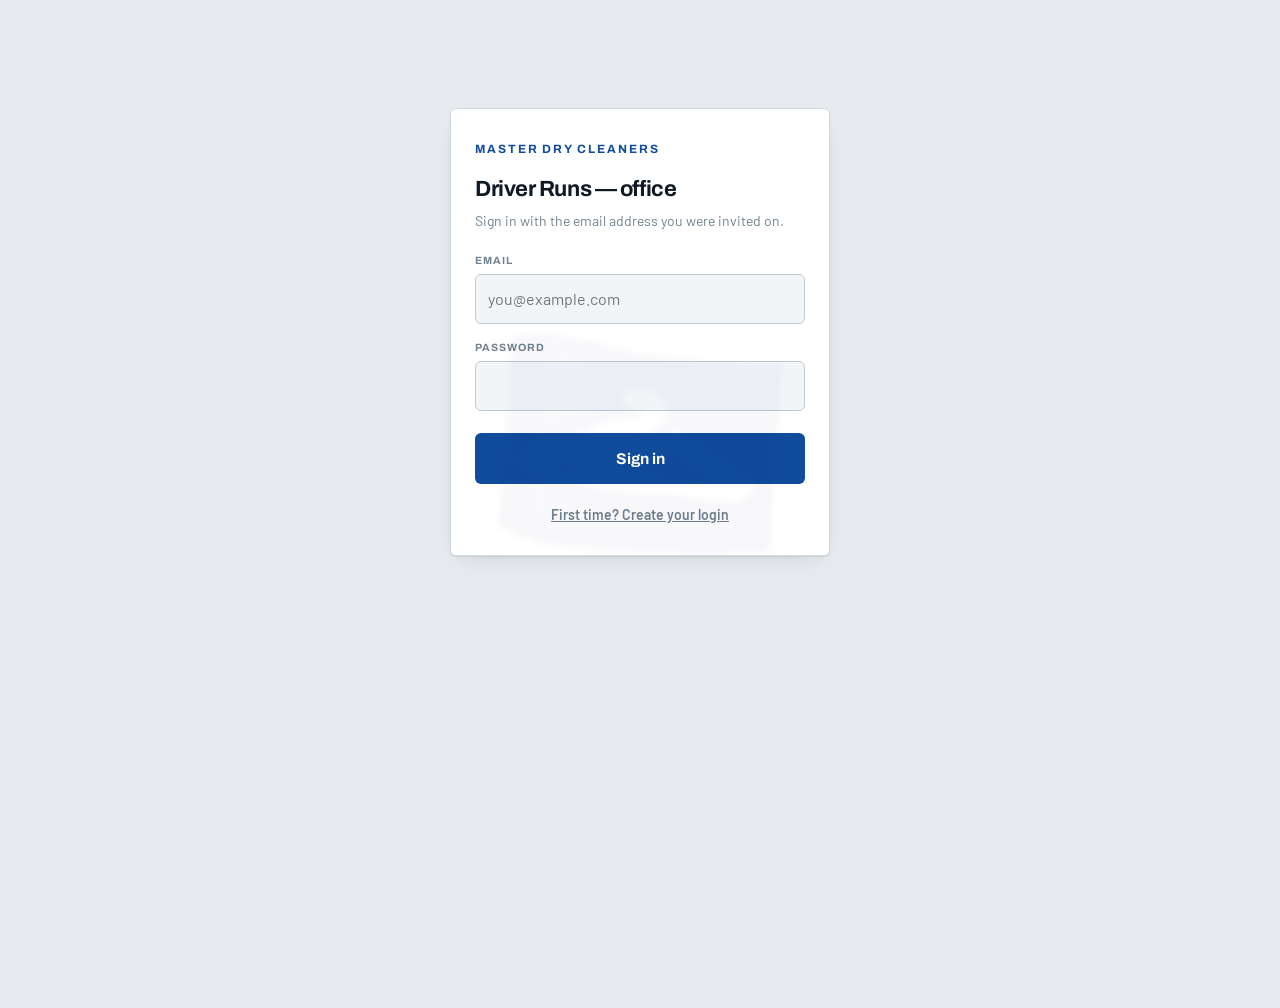
<file: admin/import.html>
<!doctype html>
<html lang="en-AU">
<head>
<meta charset="utf-8">
<meta name="viewport" content="width=device-width, initial-scale=1">
<meta name="theme-color" content="#114C9C">
<title>Import customers — Driver Runs office</title>
<link rel="preconnect" href="https://fonts.googleapis.com">
<link rel="preconnect" href="https://fonts.gstatic.com" crossorigin>
<link rel="stylesheet" href="https://fonts.googleapis.com/css2?family=Archivo:wght@600;700&family=Barlow:wght@400;500;600;700&display=swap">
<link rel="stylesheet" href="../assets/app.css">
<link rel="stylesheet" href="../assets/admin.css">
<style>
  .steps{display:grid; grid-template-columns:repeat(auto-fit,minmax(260px,1fr)); gap:0}
  .step{padding:20px; border-right:1.5px solid var(--line)}
  .step:last-child{border-right:0}
  .step .n{display:inline-grid; place-items:center; width:24px; height:24px; border-radius:50%;
    background:var(--accent); color:var(--accent-ink); font-family:"Archivo",sans-serif;
    font-size:12px; font-weight:700; margin-bottom:9px}
  .step h3{font-size:16px; font-weight:700; margin-bottom:5px}
  .step p{margin:0 0 12px; font-size:14px; color:var(--ink-2); line-height:1.5}
  .drop{border:1.5px dashed var(--line-2); border-radius:var(--r); padding:22px; text-align:center;
    background:var(--surface-2); font-size:14px; color:var(--ink-3)}
  .drop.over{border-color:var(--accent); background:var(--accent-soft); color:var(--accent)}
  .drop input{display:none}
  .tot{display:flex; flex-wrap:wrap; gap:22px; padding:16px 20px; background:var(--surface-2);
    border-bottom:1.5px solid var(--line)}
  .tot div{font-family:"Archivo",sans-serif; font-size:12px; font-weight:600; color:var(--ink-3)}
  .tot b{display:block; font-size:24px; font-weight:700; line-height:1.15; color:var(--ink)}
  .tot .c b{color:var(--done)} .tot .u b{color:var(--accent)} .tot .p b{color:var(--issue)}
  .act-create{color:var(--done); font-weight:700}
  .act-update{color:var(--accent); font-weight:700}
  .act-unchanged{color:var(--ink-3)}
  .act-problem{color:var(--issue); font-weight:700}
  .commitbar{padding:16px 20px; display:flex; flex-wrap:wrap; gap:12px; align-items:center;
    border-top:1.5px solid var(--line)}
</style>
</head>
<body class="admin">
<div id="root"></div>

<script type="module">
import { auth, db, rpcAdmin, esc, nav, wireNav, mountLogin, access, requireAdmin }
  from '../assets/admin.js';

const root = document.getElementById('root');

// CSV header -> database column. Friendly names, but the raw column names are
// accepted too, so a file round-tripped through Excel keeps working.
const COLS = [
  ['id',              'id'],
  ['name',            'name'],
  ['address',         'address_line'],
  ['suburb',          'suburb'],
  ['postcode',        'postcode'],
  ['phone',           'phone'],
  ['contact',         'contact_name'],
  ['what_to_collect', 'standing_order'],
  ['access_notes',    'access_notes'],
  ['not_before',      'earliest_time'],
  ['reference',       'external_ref']
];
const ALIASES = new Map();
COLS.forEach(([friendly, col]) => { ALIASES.set(friendly, col); ALIASES.set(col, col); });
ALIASES.set('address_line', 'address_line');
ALIASES.set('standing order', 'standing_order');
ALIASES.set('what to collect', 'standing_order');
ALIASES.set('access notes', 'access_notes');
ALIASES.set('not before', 'earliest_time');
ALIASES.set('contact name', 'contact_name');
ALIASES.set('external ref', 'external_ref');

let business = null, rows = [], plan = null, fileName = '', err = '', busy = false;

function renderLogin() { mountLogin(root, boot); }

/* ── CSV ─────────────────────────────────────────────────────────────────── */
// Hand-rolled rather than split(','): addresses and standing orders are full of
// commas, and Excel quotes them.

function parseCSV(text) {
  const out = [];
  let row = [], field = '', q = false;
  text = text.replace(/^﻿/, '');                    // Excel's byte-order mark
  for (let i = 0; i < text.length; i++) {
    const c = text[i];
    if (q) {
      if (c === '"') { if (text[i+1] === '"') { field += '"'; i++; } else q = false; }
      else field += c;
    } else if (c === '"') q = true;
    else if (c === ',') { row.push(field); field = ''; }
    else if (c === '\n') { row.push(field); out.push(row); row = []; field = ''; }
    else if (c !== '\r') field += c;
  }
  if (field !== '' || row.length) { row.push(field); out.push(row); }
  return out.filter(r => r.some(v => String(v).trim() !== ''));
}

function toCSV(records) {
  const esc1 = v => {
    const s = v == null ? '' : String(v);
    return /[",\n\r]/.test(s) ? '"' + s.replace(/"/g, '""') + '"' : s;
  };
  const head = COLS.map(([f]) => f);
  const lines = [head.join(',')];
  records.forEach(r => lines.push(COLS.map(([, col]) =>
    esc1(col === 'earliest_time' ? (r[col] || '').slice(0,5) : r[col])).join(',')));
  return lines.join('\r\n');
}

async function exportCSV() {
  err = '';
  try {
    const cs = await db('customers?archived_at=is.null&select=' +
      COLS.map(([, c]) => c).join(',') + '&order=name.asc');
    const blob = new Blob([toCSV(cs)], { type:'text/csv;charset=utf-8' });
    const a = document.createElement('a');
    a.href = URL.createObjectURL(blob);
    a.download = `mdc-customers-${new Date().toISOString().slice(0,10)}.csv`;
    document.body.appendChild(a); a.click(); a.remove();
    setTimeout(() => URL.revokeObjectURL(a.href), 2000);
  } catch (e) { err = e.message; render(); }
}

/* ── read a file, then dry run ───────────────────────────────────────────── */

async function readFile(file) {
  err = ''; plan = null; rows = []; fileName = file.name;
  const grid = parseCSV(await file.text());
  if (grid.length < 2) { err = 'That file has no rows under the headings.'; return render(); }

  const heads = grid[0].map(h => ALIASES.get(h.trim().toLowerCase().replace(/\s+/g, '_'))
                              || ALIASES.get(h.trim().toLowerCase()) || null);
  if (!heads.includes('name')) {
    err = 'No "name" column. Export the current list first and edit that file — the headings have to match.';
    return render();
  }

  rows = grid.slice(1).map(cells => {
    const o = {};
    heads.forEach((col, i) => { if (col) o[col] = (cells[i] ?? '').trim(); });
    return o;
  });

  busy = true; render();
  try { plan = await rpcAdmin('import_customers_plan', { p_business_id: business.id, p_rows: rows }); }
  catch (e) { err = e.message; }
  busy = false; render();
}

async function apply() {
  if (busy || !plan) return;
  busy = true; err = ''; render();
  try {
    const res = await rpcAdmin('import_customers_apply',
      { p_business_id: business.id, p_rows: rows, p_filename: fileName });
    plan = null; rows = [];
    err = '';
    busy = false;
    render();
    alert(`Done. ${res.created} added, ${res.updated} updated${res.skipped ? ', ' + res.skipped + ' skipped' : ''}.`);
  } catch (e) { err = e.message; busy = false; render(); }
}

/* ── view ────────────────────────────────────────────────────────────────── */

function planHTML() {
  if (!plan) return '';
  const s = plan.summary;
  const list = plan.rows || [];
  const interesting = list.filter(r => r.action !== 'unchanged');
  return `<div class="panel">
    <header><div><h2>What this would do</h2>
      <span class="when">${esc(fileName)} &middot; nothing has been saved yet</span></div></header>
    <div class="tot">
      <div class="c"><b class="num">${s.create}</b>added</div>
      <div class="u"><b class="num">${s.update}</b>updated</div>
      <div><b class="num">${s.unchanged}</b>unchanged</div>
      <div class="p"><b class="num">${s.problem}</b>problems</div>
    </div>
    ${interesting.length ? `<div class="tablewrap"><table>
      <thead><tr><th>Row</th><th>Customer</th><th>What happens</th><th>Detail</th></tr></thead>
      <tbody>
        ${interesting.slice(0, 300).map(r => `<tr>
          <td class="num dim">${r.row}</td>
          <td class="nm">${esc(r.name || '—')}</td>
          <td class="act-${r.action}">${
            r.action === 'create' ? 'Added as new' :
            r.action === 'update' ? 'Updated' :
            r.action === 'problem' ? 'Skipped' : r.action}</td>
          <td class="dim">${
            r.action === 'problem' ? esc(r.why || '') :
            r.action === 'update'
              ? `matched on ${esc(r.matched_on)}${(r.changes||[]).length ? ' &middot; changing ' + esc((r.changes||[]).join(', ')) : ''}`
              : ''}</td>
        </tr>`).join('')}
      </tbody></table>
      ${interesting.length > 300 ? `<p class="when" style="padding:12px 14px">Showing the first 300 of ${interesting.length}.</p>` : ''}
    </div>` : '<div class="empty">Every row matches what is already there. Nothing to change.</div>'}
    <div class="commitbar">
      <button class="btn" id="commit" ${busy || (s.create + s.update === 0) ? 'disabled style="opacity:.5"' : ''}>
        ${busy ? 'Working&hellip;' : `Apply ${s.create + s.update} change${s.create + s.update === 1 ? '' : 's'}`}
      </button>
      <button class="ghostbtn" id="cancel" style="width:auto;padding:11px 18px">Cancel</button>
      <span class="when">Applied in one go &mdash; if any row fails, none of them are saved.</span>
    </div>
  </div>`;
}

function render() {
  root.innerHTML = `${nav('import.html')}<div class="wrap">
    <div class="panel">
      <header><div><h2>Bulk customers</h2>
        <span class="when">Export, edit the whole list in Excel, bring it back.</span></div></header>
      ${err ? `<p class="err" style="margin:14px 20px">${esc(err)}</p>` : ''}
      <div class="steps">
        <div class="step">
          <span class="n">1</span>
          <h3>Download what&rsquo;s there</h3>
          <p>Every current customer, with an <b>id</b> column. Leave that column alone &mdash;
             it&rsquo;s how a row finds its way back to the right customer.</p>
          <button class="btn" id="export">Download CSV</button>
        </div>
        <div class="step">
          <span class="n">2</span>
          <h3>Edit it</h3>
          <p>Change anything. Add new customers as new rows and leave their <b>id</b> blank.
             Deleting a row here does <b>not</b> delete the customer &mdash; archive those on
             the Customers page.</p>
        </div>
        <div class="step">
          <span class="n">3</span>
          <h3>Bring it back</h3>
          <p>You&rsquo;ll see exactly what would change before anything is saved.</p>
          <label class="drop" id="drop">
            ${busy ? 'Reading&hellip;' : 'Drop the CSV here, or click to choose'}
            <input type="file" id="file" accept=".csv,text/csv">
          </label>
        </div>
      </div>
    </div>
    ${planHTML()}
  </div>`;

  wireNav();
  root.querySelector('#export').addEventListener('click', exportCSV);

  const drop = root.querySelector('#drop');
  const file = root.querySelector('#file');
  file.addEventListener('change', e => { if (e.target.files[0]) readFile(e.target.files[0]); });
  ['dragenter','dragover'].forEach(ev => drop.addEventListener(ev, e => {
    e.preventDefault(); drop.classList.add('over'); }));
  ['dragleave','drop'].forEach(ev => drop.addEventListener(ev, e => {
    e.preventDefault(); drop.classList.remove('over'); }));
  drop.addEventListener('drop', e => {
    const f = e.dataTransfer.files[0];
    if (f) readFile(f);
  });

  const c = root.querySelector('#commit');
  if (c) c.addEventListener('click', apply);
  const x = root.querySelector('#cancel');
  if (x) x.addEventListener('click', () => { plan = null; rows = []; err = ''; render(); });
}

async function boot() {
  if (!auth.token) return renderLogin();
  try {
    await access();
    if (!(await requireAdmin(root))) return;
    [business] = await db('businesses?select=id,slug,name&limit=1');
    render();
  } catch (e) {
    if (/Signed out/.test(e.message)) return renderLogin();
    root.innerHTML = `${nav('import.html')}<div class="wrap"><div class="panel"><div class="empty">${esc(e.message)}</div></div></div>`;
    wireNav();
  }
}

boot();
</script>
</body>
</html>
</file>
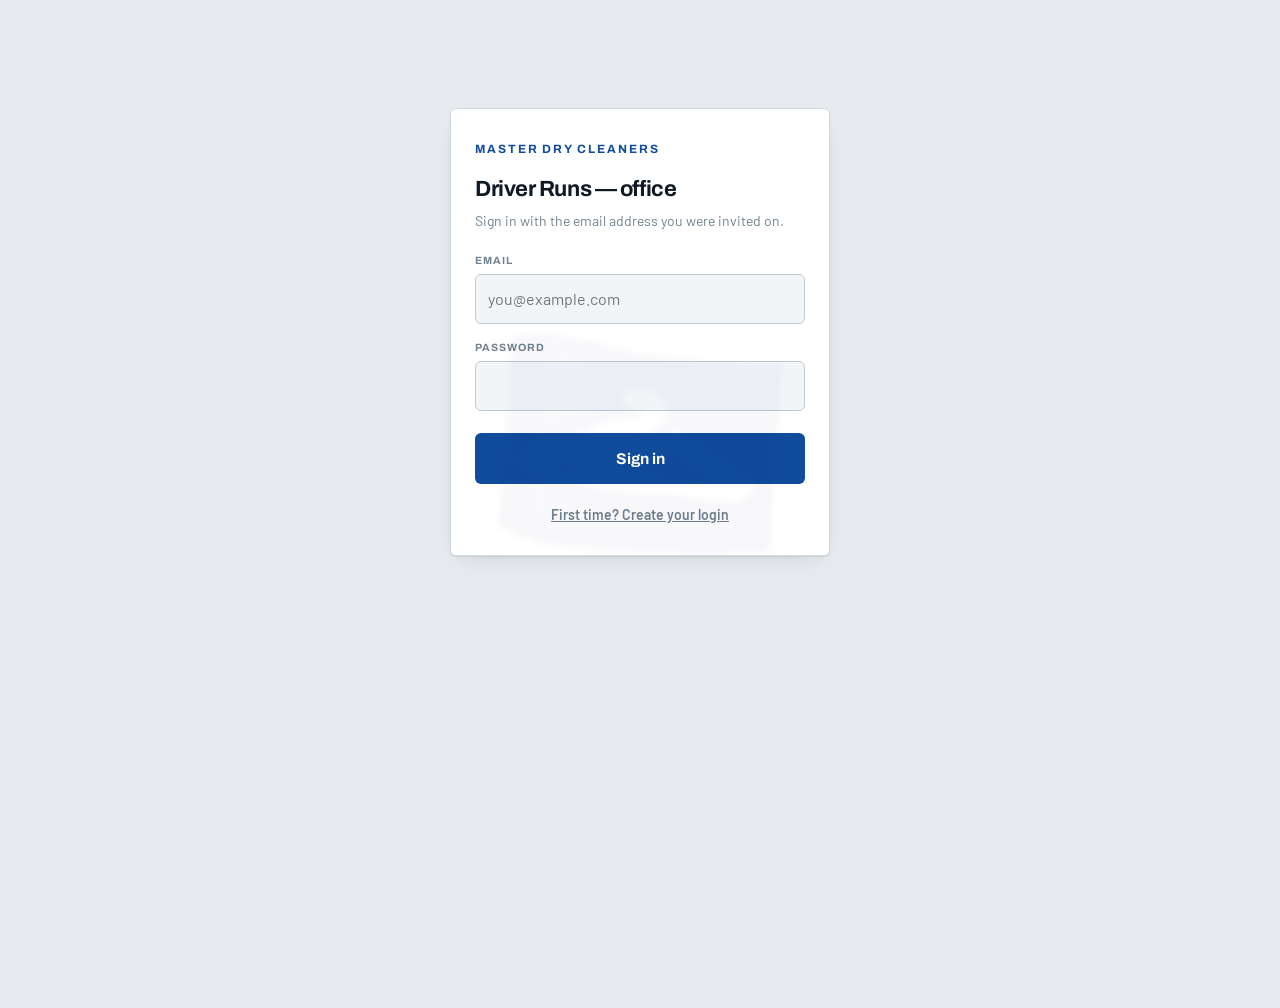
<file: admin/reports.html>
<!doctype html>
<html lang="en-AU">
<head>
<meta charset="utf-8">
<meta name="viewport" content="width=device-width, initial-scale=1">
<meta name="theme-color" content="#114C9C">
<title>Reports — Driver Runs office</title>
<link rel="preconnect" href="https://fonts.googleapis.com">
<link rel="preconnect" href="https://fonts.gstatic.com" crossorigin>
<link rel="stylesheet" href="https://fonts.googleapis.com/css2?family=Archivo:wght@600;700&family=Barlow:wght@400;500;600;700&display=swap">
<link rel="stylesheet" href="../assets/app.css">
<link rel="stylesheet" href="../assets/admin.css">
<style>
  .tiles{display:grid; grid-template-columns:repeat(auto-fit,minmax(150px,1fr))}
  .tile{padding:16px 20px; border-right:1.5px solid var(--line); border-bottom:1.5px solid var(--line)}
  .tile:last-child{border-right:0}
  .tile b{display:block; font-family:"Archivo",sans-serif; font-size:28px; font-weight:700; line-height:1.1}
  .tile span{font-family:"Archivo",sans-serif; font-size:11.5px; font-weight:600; color:var(--ink-3)}
  .tile.g b{color:var(--done)} .tile.r b{color:var(--issue)} .tile.a b{color:var(--accent)}
  .rangebar{display:flex; flex-wrap:wrap; gap:10px; align-items:end; padding:16px 20px;
    border-bottom:1.5px solid var(--line); background:var(--surface-2)}
  .rangebar label{display:block; font-family:"Archivo",sans-serif; font-size:10px; font-weight:700;
    letter-spacing:.1em; text-transform:uppercase; color:var(--ink-3); margin-bottom:4px}
  .rangebar input, .rangebar select{padding:9px 11px; border:1.5px solid var(--line-2);
    border-radius:var(--r); background:var(--surface); font-size:14.5px}
  .quick{display:flex; gap:6px; flex-wrap:wrap}
  .quick button{padding:8px 12px; border:1.5px solid var(--line-2); border-radius:20px;
    font-family:"Archivo",sans-serif; font-size:12.5px; font-weight:700; color:var(--ink-3)}
  .quick button:hover{border-color:var(--accent); color:var(--accent)}
  .barcell{display:flex; align-items:center; gap:9px; min-width:150px}
  .minibar{flex:1; height:7px; background:var(--surface-3); border-radius:4px; overflow:hidden; min-width:60px}
  .minibar i{display:block; height:100%; background:var(--done)}
</style>
</head>
<body class="admin">
<div id="root"></div>

<script type="module">
import { auth, db, esc, clock, longDate, todayISO, nav, wireNav, mountLogin, access, requireAdmin }
  from '../assets/admin.js';

const root = document.getElementById('root');
const REASONS = { nobody_home:'Nobody home', nothing_ready:'Nothing ready', other:'Something else' };

let business = null, rows = [], from = '', to = '', busy = false, err = '';
let vans = [], checks = [], drivers = [];

function renderLogin() { mountLogin(root, boot); }

function defaultRange() {
  const t = new Date(todayISO() + 'T00:00:00');
  const s = new Date(t); s.setDate(t.getDate() - 27);
  return [s.toISOString().slice(0,10), todayISO()];
}

/* ── load ────────────────────────────────────────────────────────────────── */

async function load() {
  busy = true; err = ''; render();
  try {
    rows = await db(`run_stops?select=id,status,kind,tickable,customer_name,label,` +
      `loaded_at,marked_at,issue_reason,issue_note,skipped_reason,origin,seq,` +
      `customers(name,suburb),drivers!run_stops_marked_by_driver_id_fkey(display_name),` +
      `run_days!inner(service_date,routes(name),drivers(display_name))` +
      `&run_days.service_date=gte.${from}&run_days.service_date=lte.${to}` +
      `&tickable=eq.true&order=id.asc&limit=20000`);
    // van servicing and whether the weekly check is actually being done
    vans = await db('vehicles?is_active=eq.true&select=id,label,rego,odometer,' +
      'service_due_km,service_due_date,rego_expiry,odometer_at&order=label.asc');
    checks = await db(`vehicle_logs?service_date=gte.${from}&service_date=lte.${to}` +
      `&select=driver_id,vehicle_id,service_date,answers,failed,skipped,skip_reason,` +
      `odometer_start,odometer_end,drivers(display_name),vehicles(label,rego)` +
      `&order=service_date.asc`);
  } catch (e) { err = e.message; rows = []; }
  busy = false; render();
}

const nameOf = r => r.customer_name || (r.customers && r.customers.name) || r.label || '';
const dateOf = r => r.run_days ? r.run_days.service_date : '';
const runOf  = r => (r.run_days && r.run_days.routes) ? r.run_days.routes.name : '';
// who actually ticked it, falling back to whoever the run belonged to
const whoOf  = r => (r.drivers && r.drivers.display_name)
                 || ((r.run_days && r.run_days.drivers) ? r.run_days.drivers.display_name : '');

/* ── summaries ───────────────────────────────────────────────────────────── */

function byDriver() {
  const m = new Map();
  rows.forEach(r => {
    const k = whoOf(r) || 'Nobody assigned';
    const v = m.get(k) || { done:0, issue:0, pending:0, skipped:0, loaded:0 };
    if (r.status === 'done') v.done++;
    else if (r.status === 'issue') v.issue++;
    else if (r.status === 'skipped') v.skipped++;
    else v.pending++;
    if (r.loaded_at) v.loaded++;
    m.set(k, v);
  });
  return [...m.entries()].map(([name, v]) => {
    const attempted = v.done + v.issue;
    return { name, ...v, attempted, rate: attempted ? v.done / attempted : null };
  }).sort((a,b) => b.attempted - a.attempted);
}

function problemCustomers() {
  const m = new Map();
  rows.filter(r => r.status === 'issue').forEach(r => {
    const k = nameOf(r);
    const v = m.get(k) || { count:0, reasons:new Map(), last:'', notes:[] };
    v.count++;
    v.reasons.set(r.issue_reason, (v.reasons.get(r.issue_reason) || 0) + 1);
    if (dateOf(r) > v.last) v.last = dateOf(r);
    if (r.issue_note) v.notes.push(r.issue_note);
    m.set(k, v);
  });
  return [...m.entries()].map(([name, v]) => ({ name, ...v }))
    .sort((a,b) => b.count - a.count);
}

function weekOf(d) {
  const t = new Date(d + 'T00:00:00');
  t.setDate(t.getDate() - ((t.getDay() + 6) % 7));
  return t.toISOString().slice(0, 10);
}

function checkCompliance() {
  const weeks = [...new Set(checks.map(c => weekOf(c.service_date)))].sort();
  const names = [...new Set(checks.map(c => c.drivers && c.drivers.display_name).filter(Boolean))].sort();
  return { weeks, rows: names.map(n => ({
    name: n,
    cells: weeks.map(w => {
      const mine = checks.filter(c => (c.drivers||{}).display_name === n && weekOf(c.service_date) === w);
      const done = mine.find(c => Array.isArray(c.answers) && c.answers.length && !c.skipped);
      const failed = mine.some(c => c.failed);
      const skipped = mine.some(c => c.skipped);
      return done ? (failed ? 'fault' : 'done') : skipped ? 'skipped' : mine.length ? 'none' : '';
    })
  })) };
}

function vanRows() {
  const today = todayISO();
  const days = d => d ? Math.round((new Date(d) - new Date(today)) / 86400000) : null;
  return vans.map(v => {
    const mine = checks.filter(c => c.vehicle_id === v.id);
    const km = mine.reduce((n, c) =>
      n + ((c.odometer_end != null && c.odometer_start != null) ? c.odometer_end - c.odometer_start : 0), 0);
    return { ...v,
      kmInRange: km,
      dueKm: (v.service_due_km != null && v.odometer != null) ? v.service_due_km - v.odometer : null,
      dueDays: days(v.service_due_date),
      regoDays: days(v.rego_expiry),
      lastCheck: mine.filter(c => Array.isArray(c.answers) && c.answers.length)
                     .map(c => c.service_date).sort().pop() || null };
  });
}

/* ── CSV ─────────────────────────────────────────────────────────────────── */

function download() {
  const esc1 = v => {
    const s = v == null ? '' : String(v);
    return /[",\n\r]/.test(s) ? '"' + s.replace(/"/g, '""') + '"' : s;
  };
  const head = ['date','run','driver','stop','status','reason','note','loaded_at','done_at','added_today'];
  const lines = [head.join(',')];
  rows.slice().sort((a,b) => (dateOf(a) + runOf(a) + a.seq) .localeCompare(dateOf(b) + runOf(b) + b.seq))
    .forEach(r => lines.push([
      dateOf(r), runOf(r), whoOf(r), nameOf(r), r.status,
      r.status === 'issue' ? (REASONS[r.issue_reason] || r.issue_reason) : (r.skipped_reason || ''),
      r.issue_note || '',
      r.loaded_at ? new Date(r.loaded_at).toLocaleString('en-AU') : '',
      r.marked_at ? new Date(r.marked_at).toLocaleString('en-AU') : '',
      r.origin === 'adhoc' ? 'yes' : ''
    ].map(esc1).join(',')));
  const blob = new Blob([lines.join('\r\n')], { type:'text/csv;charset=utf-8' });
  const a = document.createElement('a');
  a.href = URL.createObjectURL(blob);
  a.download = `mdc-activity-${from}-to-${to}.csv`;
  document.body.appendChild(a); a.click(); a.remove();
  setTimeout(() => URL.revokeObjectURL(a.href), 2000);
}

/* ── view ────────────────────────────────────────────────────────────────── */

function render() {
  const done = rows.filter(r => r.status === 'done').length;
  const issue = rows.filter(r => r.status === 'issue').length;
  const pending = rows.filter(r => r.status === 'pending').length;
  const attempted = done + issue;
  const rate = attempted ? Math.round(done / attempted * 100) : null;
  const drivers = byDriver();
  const problems = problemCustomers();

  root.innerHTML = `${nav('reports.html')}<div class="wrap">
    <div class="panel">
      <header><div><h2>Activity</h2>
        <span class="when">Every stop that could be ticked, between two dates.</span></div>
        <button class="btn" id="dl" ${rows.length ? '' : 'disabled style="opacity:.5"'}>Download CSV</button>
      </header>
      <div class="rangebar">
        <div><label for="f">From</label><input type="date" id="f" value="${from}"></div>
        <div><label for="t">To</label><input type="date" id="t" value="${to}"></div>
        <button class="btn" id="go" style="padding:10px 16px">${busy ? 'Loading&hellip;' : 'Show'}</button>
        <div class="quick">
          <button data-days="6">Last 7 days</button>
          <button data-days="27">Last 4 weeks</button>
          <button data-days="90">Last 3 months</button>
        </div>
      </div>
      ${err ? `<p class="err" style="margin:14px 20px">${esc(err)}</p>` : ''}
      <div class="tiles">
        <div class="tile"><b class="num">${rows.length}</b><span>STOPS</span></div>
        <div class="tile g"><b class="num">${done}</b><span>DELIVERED</span></div>
        <div class="tile r"><b class="num">${issue}</b><span>ISSUES</span></div>
        <div class="tile"><b class="num">${pending}</b><span>NEVER TICKED</span></div>
        <div class="tile a"><b class="num">${rate === null ? '—' : rate + '%'}</b><span>COMPLETION</span></div>
      </div>
    </div>

    <div class="panel">
      <header><h2>By driver</h2>
        <span class="when">Completion is delivered as a share of what they actually got to.</span></header>
      <div class="tablewrap"><table>
        <thead><tr><th>Driver</th><th>Delivered</th><th>Issues</th><th>Loaded</th>
          <th>Never ticked</th><th>Completion</th></tr></thead>
        <tbody>${drivers.map(d => `<tr>
          <td class="nm">${esc(d.name)}</td>
          <td class="num">${d.done}</td>
          <td class="num">${d.issue || '—'}</td>
          <td class="num dim">${d.loaded || '—'}</td>
          <td class="num dim">${d.pending || '—'}</td>
          <td><span class="barcell">
            <span class="minibar"><i style="width:${d.rate === null ? 0 : Math.round(d.rate*100)}%"></i></span>
            <span class="num">${d.rate === null ? '—' : Math.round(d.rate*100) + '%'}</span></span></td>
        </tr>`).join('') || '<tr><td colspan="6" class="empty">Nothing in this range.</td></tr>'}
        </tbody></table></div>
    </div>

    <div class="panel">
      <header><div><h2>Vans</h2>
        <span class="when">Odometer comes in from the drivers, so servicing keeps itself current.</span></div></header>
      <div class="tablewrap"><table>
        <thead><tr><th>Van</th><th>Rego</th><th>Odometer</th><th>Service due</th>
          <th>Rego expires</th><th>Km in range</th><th>Last weekly check</th></tr></thead>
        <tbody>${vanRows().map(v => `<tr>
          <td class="nm">${esc(v.label)}</td>
          <td>${esc(v.rego)}</td>
          <td class="num">${v.odometer != null ? v.odometer.toLocaleString('en-AU') : '—'}</td>
          <td>${v.dueKm != null ? `${v.dueKm.toLocaleString('en-AU')} km` : '—'}
            ${v.dueKm != null && v.dueKm <= 500 ? `<span class="badge ${v.dueKm < 0 ? 'bad' : 'warn'}">${v.dueKm < 0 ? 'overdue' : 'soon'}</span>` : ''}
            ${v.service_due_date ? `<div class="dim">${esc(v.service_due_date)}${
              v.dueDays != null && v.dueDays <= 14 ? ` <span class="badge ${v.dueDays < 0 ? 'bad':'warn'}">${v.dueDays < 0 ? 'overdue' : v.dueDays + ' days'}</span>` : ''}</div>` : ''}</td>
          <td>${v.rego_expiry ? esc(v.rego_expiry) : '—'}
            ${v.regoDays != null && v.regoDays <= 30 ? `<span class="badge ${v.regoDays < 0 ? 'bad':'warn'}">${v.regoDays < 0 ? 'expired' : v.regoDays + ' days'}</span>` : ''}</td>
          <td class="num dim">${v.kmInRange ? v.kmInRange.toLocaleString('en-AU') : '—'}</td>
          <td class="dim">${v.lastCheck || '<span class="badge bad">never</span>'}</td>
        </tr>`).join('') || '<tr><td colspan="7" class="empty">No vans.</td></tr>'}</tbody></table></div>
    </div>

    <div class="panel">
      <header><div><h2>Weekly van checks</h2>
        <span class="when">One column per week. Green done, amber a fault was reported, red skipped.</span></div></header>
      ${(() => { const c = checkCompliance(); return c.weeks.length ? `<div class="tablewrap"><table>
        <thead><tr><th>Driver</th>${c.weeks.map(w => `<th>wk ${esc(w.slice(5))}</th>`).join('')}</tr></thead>
        <tbody>${c.rows.map(r => `<tr><td class="nm">${esc(r.name)}</td>
          ${r.cells.map(v => `<td>${
            v === 'done' ? '<span class="badge on" style="background:var(--done-soft);color:var(--done);border-color:var(--done)">done</span>'
          : v === 'fault' ? '<span class="badge warn">fault</span>'
          : v === 'skipped' ? '<span class="badge bad">skipped</span>'
          : v === 'none' ? '<span class="badge bad">no check</span>' : '<span class="dim">—</span>'}</td>`).join('')}
        </tr>`).join('')}</tbody></table></div>`
        : '<div class="empty">No van logs in this range.</div>'; })()}
    </div>

    <div class="panel">
      <header><div><h2>Customers worth a phone call</h2>
        <span class="when">Repeated problems at the same stop. This is the one that earns money back.</span></div></header>
      <div class="tablewrap"><table>
        <thead><tr><th>Customer</th><th>Times</th><th>Why</th><th>Last</th><th>Most recent note</th></tr></thead>
        <tbody>${problems.slice(0, 50).map(p => `<tr>
          <td class="nm">${esc(p.name)}</td>
          <td class="num">${p.count}</td>
          <td class="dim">${esc([...p.reasons.entries()]
            .map(([k,v]) => `${REASONS[k] || k} ×${v}`).join(', '))}</td>
          <td class="dim">${esc(p.last)}</td>
          <td class="dim">${esc(p.notes[p.notes.length-1] || '')}</td>
        </tr>`).join('') || '<tr><td colspan="5" class="empty">No issues in this range. Good sign.</td></tr>'}
        </tbody></table></div>
    </div>
  </div>`;

  wireNav();
  const $ = s => root.querySelector(s);
  $('#f').addEventListener('change', e => { from = e.target.value; });
  $('#t').addEventListener('change', e => { to = e.target.value; });
  $('#go').addEventListener('click', load);
  $('#dl').addEventListener('click', download);
  root.querySelectorAll('[data-days]').forEach(b => b.addEventListener('click', () => {
    const t = new Date(todayISO() + 'T00:00:00');
    const s = new Date(t); s.setDate(t.getDate() - Number(b.dataset.days));
    from = s.toISOString().slice(0,10); to = todayISO();
    load();
  }));
}

async function boot() {
  if (!auth.token) return renderLogin();
  try {
    await access();
    if (!(await requireAdmin(root))) return;
    [business] = await db('businesses?select=id,slug,name&limit=1');
    [from, to] = defaultRange();
    await load();
  } catch (e) {
    if (/Signed out/.test(e.message)) return renderLogin();
    root.innerHTML = `${nav('reports.html')}<div class="wrap"><div class="panel"><div class="empty">${esc(e.message)}</div></div></div>`;
    wireNav();
  }
}

boot();
</script>
</body>
</html>
</file>
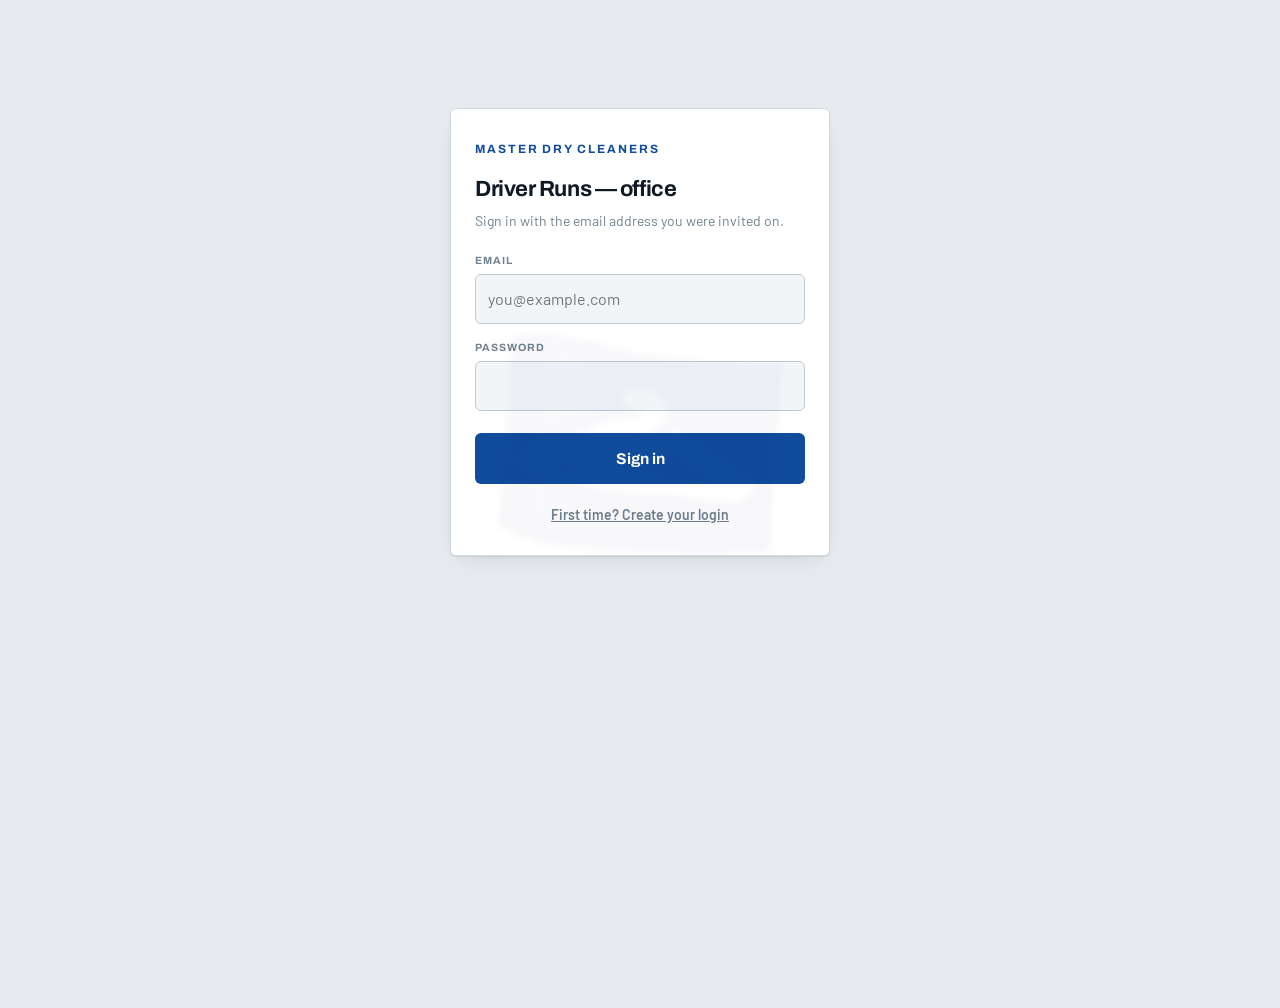
<file: admin/runs.html>
<!doctype html>
<html lang="en-AU">
<head>
<meta charset="utf-8">
<meta name="viewport" content="width=device-width, initial-scale=1">
<meta name="theme-color" content="#114C9C">
<title>Runs — Driver Runs office</title>
<link rel="preconnect" href="https://fonts.googleapis.com">
<link rel="preconnect" href="https://fonts.gstatic.com" crossorigin>
<link rel="stylesheet" href="https://fonts.googleapis.com/css2?family=Archivo:wght@600;700&family=Barlow:wght@400;500;600;700&display=swap">
<link rel="stylesheet" href="../assets/app.css">
<link rel="stylesheet" href="../assets/admin.css">
<style>
  .runsplit{display:grid; grid-template-columns:minmax(0,240px) minmax(0,1fr)}
  @media (max-width:900px){.runsplit{grid-template-columns:1fr}}
  .runlist{border-right:1.5px solid var(--line)}
  .runbtn{display:block; width:100%; text-align:left; padding:12px 16px; border-bottom:1.5px solid var(--line); background:none}
  .runbtn:hover{background:var(--surface-2)}
  .runbtn[aria-current="true"]{background:var(--accent-soft); box-shadow:inset 3px 0 0 var(--accent)}
  .runbtn b{font-family:"Archivo",sans-serif; font-size:15px; font-weight:700; display:block}
  .runbtn span{font-size:12.5px; color:var(--ink-2)}
  .hint{padding:11px 20px; background:var(--accent-soft); border-bottom:1.5px solid var(--accent-line); font-size:13.5px; color:var(--ink-2)}
  .gridscroll{overflow-x:auto}
  .week{display:grid; grid-template-columns:repeat(6,minmax(160px,1fr)); min-width:980px}
  .day{border-right:1.5px solid var(--line); display:flex; flex-direction:column}
  .day:last-child{border-right:0}
  .day > h4{font-family:"Archivo",sans-serif; font-size:11.5px; font-weight:700; letter-spacing:.1em;
    text-transform:uppercase; padding:10px 12px; background:var(--surface-2);
    border-bottom:1.5px solid var(--line); color:var(--ink-3); display:flex; justify-content:space-between}
  .chips{display:flex; flex-direction:column; gap:6px; padding:10px; min-height:70px; flex:1; transition:background .12s}
  .chips.over{background:var(--accent-soft)}
  .chip{background:var(--surface-2); border:1.5px solid var(--line); border-radius:4px; padding:7px 8px;
    font-size:13px; font-weight:600; line-height:1.3; display:grid; grid-template-columns:11px 1fr auto;
    gap:2px 7px; cursor:grab; align-items:start}
  .chip:hover{border-color:var(--accent-line)}
  .chip.dragging{opacity:.38; cursor:grabbing}
  .chip.marker{background:var(--accent-soft); border-color:var(--accent-line); color:var(--accent)}
  .grip{grid-row:1 / span 2; color:var(--ink-3); font-size:11px; letter-spacing:-1px; user-select:none}
  .chip .x{border-radius:50%; width:17px; height:17px; display:grid; place-items:center;
    color:var(--ink-3); font-size:13px; line-height:1}
  .chip .x:hover{background:var(--issue); color:#fff}
  .chip .mini{grid-column:2; justify-self:start; font-family:"Archivo",sans-serif; font-size:9.5px;
    font-weight:700; letter-spacing:.06em; text-transform:uppercase; padding:1.5px 5px;
    border-radius:3px; border:1.5px solid var(--line-2); background:var(--surface-3); color:var(--ink-3)}
  .chip .mini.f{color:var(--flag); background:var(--flag-soft); border-color:var(--flag-line)}
  .addchip{margin:0 10px 10px; padding:7px 9px; border:1.5px dashed var(--line-2); border-radius:4px;
    font-size:12.5px; font-weight:600; color:var(--ink-3); text-align:left}
  .addchip:hover{color:var(--accent); border-color:var(--accent-line)}
  .modal{position:fixed; inset:0; background:rgba(8,14,20,.5); display:grid; place-items:center; z-index:20; padding:20px}
  .card{background:var(--surface); border-radius:var(--r); box-shadow:var(--shadow); width:100%; max-width:460px; padding:22px}
  .card h3{font-size:18px; font-weight:700; margin-bottom:12px}
  .card label{display:block; font-family:"Archivo",sans-serif; font-size:10.5px; font-weight:700;
    letter-spacing:.1em; text-transform:uppercase; color:var(--ink-3); margin:14px 0 5px}
  .card input, .card select{width:100%; padding:11px; border:1.5px solid var(--line-2);
    border-radius:var(--r); background:var(--surface-2); font-size:15px}
  .cardacts{display:grid; grid-template-columns:1fr 1.4fr; gap:9px; margin-top:18px}
  .picks{max-height:190px; overflow-y:auto; border:1.5px solid var(--line); border-radius:var(--r); margin-top:6px}
  .pick{display:block; width:100%; text-align:left; padding:9px 12px; border-bottom:1.5px solid var(--line); background:none; font-size:14px}
  .pick:hover{background:var(--accent-soft)}
  .pick[aria-pressed="true"]{background:var(--accent-soft); font-weight:700; color:var(--accent)}
  .pick small{display:block; color:var(--ink-3); font-weight:400}
  .daypick{display:flex; flex-wrap:wrap; gap:6px; margin-top:6px}
  .dp{padding:8px 13px; border:1.5px solid var(--line-2); border-radius:20px;
    font-family:"Archivo",sans-serif; font-size:13px; font-weight:700; color:var(--ink-3)}
  .dp:hover{border-color:var(--accent-line); color:var(--accent)}
  .dp[aria-pressed="true"]{background:var(--accent); border-color:var(--accent); color:var(--accent-ink)}
  .dp.wk{border-style:dashed; font-size:12px}
  .chipacts{display:flex; gap:2px; align-self:start}
</style>
</head>
<body class="admin">
<div id="root"></div>

<script type="module">
import { auth, db, rpcAdmin, esc, hhmm, nav, wireNav, mountLogin, access }
  from '../assets/admin.js';

const root = document.getElementById('root');
const DAYS = [[1,'Mon'],[2,'Tue'],[3,'Wed'],[4,'Thu'],[5,'Fri'],[6,'Sat']];
const FREQ = { weekly:'', fortnightly:'fortnightly', monthly_nth:'monthly', on_call:'on call' };

let business = null, routes = [], drivers = [], customers = [], stops = [];
let sel = null, err = '', modal = null, drag = null;

function renderLogin() { mountLogin(root, boot); }

const live = () => stops.filter(s => s.route_id === sel && !s.active_to);
const forDay = w => live().filter(s => s.weekday === w).sort((a,b) => a.seq - b.seq);
const custName = id => (customers.find(c => c.id === id) || {}).name || '(removed customer)';

/* ── runs list ───────────────────────────────────────────────────────────── */

function listHTML() {
  return `<div class="runlist">
    ${routes.map(r => {
      const n = stops.filter(s => s.route_id === r.id && !s.active_to).length;
      const d = drivers.find(x => x.id === r.default_driver_id);
      return `<button class="runbtn" data-run="${r.id}" aria-current="${sel === r.id}">
        <b>${esc(r.name)}${r.is_active ? '' : ' <span class="badge">off</span>'}</b>
        <span>${d ? esc(d.display_name) : 'No driver'}${r.start_time ? ' · ' + hhmm(r.start_time) : ''} · ${n} stops</span>
      </button>`;
    }).join('') || '<div class="empty">No runs yet.</div>'}
    <button class="addchip" id="newrun" style="margin:10px">+ New run</button>
  </div>`;
}

/* ── week grid ───────────────────────────────────────────────────────────── */

function gridHTML() {
  if (!sel) return '<div class="empty">Pick a run on the left, or create one.</div>';
  const r = routes.find(x => x.id === sel);
  return `
    <div class="hint">
      <b>Every week, from now on.</b> Drag a customer between columns to change their day,
      or within a column to change the order it&rsquo;s driven. Taking one off stops it from
      tomorrow &mdash; days already generated are untouched.
      <button class="undo" id="editrun" style="margin-left:8px">Edit this run</button>
    </div>
    <div class="gridscroll"><div class="week">
      ${DAYS.map(([w, label]) => `
        <div class="day">
          <h4><span>${label}</span><span class="num">${forDay(w).length}</span></h4>
          <div class="chips" data-day="${w}">
            ${forDay(w).map((s, i) => `
              <div class="chip ${s.kind !== 'customer' ? 'marker' : ''}" draggable="true"
                   data-stop="${s.id}" data-i="${i}" data-day="${w}">
                <span class="grip">&#8942;&#8942;</span>
                <span>${esc(s.kind === 'customer' ? custName(s.customer_id) : s.label)}</span>
                <span class="chipacts">
                  <button class="x" data-copy="${s.id}" title="Copy to other days">&#10697;</button>
                  <button class="x" data-rm="${s.id}" title="Take off ${label}">&times;</button>
                </span>
                ${(FREQ[s.frequency] || s.scheduled_time) ? `<span class="mini ${s.frequency !== 'weekly' ? 'f' : ''}">${
                  esc([FREQ[s.frequency], hhmm(s.scheduled_time)].filter(Boolean).join(' · '))}</span>` : ''}
              </div>`).join('')}
          </div>
          <button class="addchip" data-add="${w}">+ add to ${label}</button>
        </div>`).join('')}
    </div></div>`;
}

/* ── drag ────────────────────────────────────────────────────────────────── */

function wireDrag() {
  root.querySelectorAll('.chip').forEach(el => {
    el.addEventListener('dragstart', e => {
      drag = { id: el.dataset.stop, day: +el.dataset.day };
      el.classList.add('dragging');
      e.dataTransfer.effectAllowed = 'move';
      e.dataTransfer.setData('text/plain', el.dataset.stop);
    });
    el.addEventListener('dragend', () => { el.classList.remove('dragging'); drag = null; });
  });

  root.querySelectorAll('.chips').forEach(zone => {
    zone.addEventListener('dragover', e => { e.preventDefault(); zone.classList.add('over'); });
    zone.addEventListener('dragleave', e => { if (!zone.contains(e.relatedTarget)) zone.classList.remove('over'); });
    zone.addEventListener('drop', async e => {
      e.preventDefault(); zone.classList.remove('over');
      if (!drag) return;
      const toDay = +zone.dataset.day;
      const others = [...zone.querySelectorAll('.chip:not(.dragging)')];
      let at = others.length;
      for (let j = 0; j < others.length; j++) {
        const rect = others[j].getBoundingClientRect();
        if (e.clientY < rect.top + rect.height / 2) { at = j; break; }
      }
      await moveStop(drag.id, toDay, at);
      drag = null;
    });
  });
}

async function moveStop(id, toDay, at) {
  const moving = stops.find(s => s.id === id);
  const target = forDay(toDay).filter(s => s.id !== id);
  target.splice(Math.min(at, target.length), 0, moving);
  try {
    // Renumber the whole column in tens. Cheap at this size and it keeps the
    // sequence readable rather than drifting into fractions.
    for (let i = 0; i < target.length; i++) {
      const want = (i + 1) * 10;
      if (target[i].seq !== want || target[i].weekday !== toDay) {
        await db(`route_stops?id=eq.${target[i].id}`, { method:'PATCH',
          body: JSON.stringify({ seq: want, weekday: toDay }) });
      }
    }
    await reload(); render();
  } catch (e) { err = e.message; render(); }
}

/* ── add / remove ────────────────────────────────────────────────────────── */

function modalHTML() {
  if (!modal) return '';
  if (modal.type === 'run') {
    const isNew = !modal.id;
    return `<div class="modal" id="bg"><div class="card">
      <h3>${isNew ? 'New run' : 'Edit run'}</h3>
      ${err ? `<p class="err">${esc(err)}</p>` : ''}
      <label for="m_name">Name</label>
      <input id="m_name" value="${esc(modal.name || '')}" placeholder="Van, Fixed truck, West &amp; Geelong">
      <label for="m_drv">Usual driver</label>
      <select id="m_drv"><option value="">Nobody yet</option>
        ${drivers.filter(d => d.is_active).map(d =>
          `<option value="${d.id}" ${modal.default_driver_id === d.id ? 'selected' : ''}>${esc(d.display_name)}</option>`).join('')}
      </select>
      <label for="m_time">Start time</label>
      <input id="m_time" type="time" value="${esc(hhmm(modal.start_time))}">
      <div class="cardacts">
        <button class="ghostbtn" id="mcancel">Cancel</button>
        <button class="btn" id="msave" style="padding:12px 0">${isNew ? 'Create run' : 'Save'}</button>
      </div>
    </div></div>`;
  }
  // add a stop — to as many days as you like at once
  const q = (modal.q || '').toLowerCase();
  const chosen = modal.days || new Set();
  const hits = customers.filter(c => (c.name + ' ' + (c.suburb || '')).toLowerCase().includes(q)).slice(0, 40);
  return `<div class="modal" id="bg"><div class="card">
    <h3>${modal.copyFrom ? 'Copy to other days' : 'Add to the run'}</h3>
    ${err ? `<p class="err">${esc(err)}</p>` : ''}
    <label>Which days?</label>
    <div class="daypick">
      ${DAYS.map(([w, l]) => `<button class="dp" data-day="${w}" aria-pressed="${chosen.has(w)}">${l}</button>`).join('')}
      <button class="dp wk" id="mf">Mon&ndash;Fri</button>
      <button class="dp wk" id="clr">Clear</button>
    </div>
    <label ${modal.copyFrom ? 'hidden' : ''}>What are you adding?</label>
    <select id="m_kind" ${modal.copyFrom ? 'hidden' : ''}>
      <option value="customer" ${modal.kind === 'customer' ? 'selected' : ''}>A customer</option>
      <option value="depot" ${modal.kind === 'depot' ? 'selected' : ''}>Start or end point (tickable)</option>
      <option value="target" ${modal.kind === 'target' ? 'selected' : ''}>A time to aim for</option>
      <option value="note" ${modal.kind === 'note' ? 'selected' : ''}>A plain direction</option>
    </select>
    ${modal.copyFrom ? `<p class="sub" style="margin:10px 0 0">Copying <b>${esc(modal.copyName)}</b> with the same settings.</p>`
    : modal.kind === 'customer' ? `
      <label for="m_q">Customer</label>
      <input id="m_q" placeholder="Search the master list&hellip;" value="${esc(modal.q || '')}">
      <div class="picks">
        ${hits.map(c => `<button class="pick" data-cust="${c.id}" aria-pressed="${modal.customer_id === c.id}">
          ${esc(c.name)}<small>${esc([c.address_line, c.suburb].filter(Boolean).join(', ') || 'No address')}</small>
        </button>`).join('') || '<div class="empty" style="padding:18px">Nothing matches. Add them on the Customers page first.</div>'}
      </div>
      <label for="m_freq">How often</label>
      <select id="m_freq">
        <option value="weekly">Every week</option>
        <option value="fortnightly" ${modal.frequency === 'fortnightly' ? 'selected' : ''}>Fortnightly</option>
        <option value="monthly_nth" ${modal.frequency === 'monthly_nth' ? 'selected' : ''}>Monthly (this week of the month)</option>
        <option value="on_call" ${modal.frequency === 'on_call' ? 'selected' : ''}>On call only — never scheduled</option>
      </select>`
    : `<label for="m_label">Wording the driver sees</label>
       <input id="m_label" value="${esc(modal.label || '')}" placeholder="Back at the plant by 5.30">`}
    <label for="m_time2">Time (optional)</label>
    <input id="m_time2" type="time" value="${esc(hhmm(modal.scheduled_time))}">
    <div class="cardacts">
      <button class="ghostbtn" id="mcancel">Cancel</button>
      <button class="btn" id="msave" style="padding:12px 0">${
        modal.copyFrom ? 'Copy it across' : 'Add it'}</button>
    </div>
  </div></div>`;
}

function wireModal() {
  if (!modal) return;
  const $ = s => root.querySelector(s);
  $('#bg').addEventListener('click', e => { if (e.target.id === 'bg') { modal = null; err = ''; render(); } });
  $('#mcancel').addEventListener('click', () => { modal = null; err = ''; render(); });
  $('#msave').addEventListener('click', modal.type === 'run' ? saveRun : saveStop);

  if (modal.type === 'run') {
    $('#m_name').addEventListener('input', e => { modal.name = e.target.value; });
    $('#m_drv').addEventListener('change', e => { modal.default_driver_id = e.target.value || null; });
    $('#m_time').addEventListener('change', e => { modal.start_time = e.target.value || null; });
    return;
  }
  root.querySelectorAll('.dp[data-day]').forEach(b => b.addEventListener('click', () => {
    const w = +b.dataset.day;
    modal.days.has(w) ? modal.days.delete(w) : modal.days.add(w);
    render();
  }));
  $('#mf').addEventListener('click', () => { modal.days = new Set([1,2,3,4,5]); render(); });
  $('#clr').addEventListener('click', () => { modal.days = new Set(); render(); });
  $('#m_kind').addEventListener('change', e => { modal.kind = e.target.value; render(); });
  $('#m_time2').addEventListener('change', e => { modal.scheduled_time = e.target.value || null; });
  const q = $('#m_q');
  if (q) {
    q.addEventListener('input', e => {
      modal.q = e.target.value;
      const picks = root.querySelector('.picks');
      const tmp = document.createElement('div'); tmp.innerHTML = modalHTML();
      picks.replaceWith(tmp.querySelector('.picks'));
      wirePicks();
    });
  }
  const f = $('#m_freq');
  if (f) f.addEventListener('change', e => { modal.frequency = e.target.value; });
  const l = $('#m_label');
  if (l) l.addEventListener('input', e => { modal.label = e.target.value; });
  wirePicks();
}

function wirePicks() {
  root.querySelectorAll('[data-cust]').forEach(b => b.addEventListener('click', () => {
    modal.customer_id = b.dataset.cust;
    root.querySelectorAll('[data-cust]').forEach(x =>
      x.setAttribute('aria-pressed', x.dataset.cust === modal.customer_id));
  }));
}

async function saveRun() {
  const name = (modal.name || '').trim();
  if (!name) { err = 'Give the run a name.'; return render(); }
  const body = { name, default_driver_id: modal.default_driver_id || null,
                 start_time: modal.start_time || null };
  try {
    if (modal.id) await db(`routes?id=eq.${modal.id}`, { method:'PATCH', body: JSON.stringify(body) });
    else {
      body.business_id = business.id;
      body.sort_order = (Math.max(0, ...routes.map(r => r.sort_order)) + 10);
      const [row] = await db('routes', { method:'POST',
        headers:{ Prefer:'return=representation' }, body: JSON.stringify(body) });
      sel = row.id;
    }
    modal = null; err = ''; await reload(); render();
  } catch (e) {
    err = /duplicate key/.test(e.message) ? 'There is already a run with that name.' : e.message;
    render();
  }
}

async function saveStop() {
  const isCust = modal.kind === 'customer';
  const days = [...(modal.days || new Set())].sort();
  if (!days.length) { err = 'Pick at least one day.'; return render(); }
  if (isCust && !modal.customer_id) { err = 'Pick a customer.'; return render(); }
  if (!isCust && !(modal.label || '').trim()) { err = 'Type what the driver should see.'; return render(); }

  try {
    // One row per day. The weekly pattern is by weekday, so this is what makes
    // "the same run five days a week" a single action instead of five.
    for (const weekday of days) {
      const already = live().filter(x =>
        x.weekday === weekday && isCust && x.customer_id === modal.customer_id);
      const body = {
        business_id: business.id, route_id: sel, weekday,
        kind: modal.kind,
        customer_id: isCust ? modal.customer_id : null,
        label: isCust ? null : (modal.label || '').trim(),
        tickable: modal.kind === 'depot',
        scheduled_time: modal.scheduled_time || null,
        frequency: isCust ? (modal.frequency || 'weekly') : 'weekly',
        seq: (forDay(weekday).length + 1) * 10,
        visit_no: already.length + 1
      };
      // anchor_date is snapped to the stop's own weekday by a trigger, so a
      // fortnightly stop copied across days can't land on an impossible cycle
      if (body.frequency === 'fortnightly') body.anchor_date = nextWeekday(weekday);
      if (body.frequency === 'monthly_nth') body.nth_of_month = 1;
      await db('route_stops', { method:'POST', body: JSON.stringify(body) });
      stops.push({ ...body, id: 'tmp-' + weekday, active_to: null });   // keep seq counting
    }
    modal = null; err = ''; await reload(); render();
  } catch (e) { err = e.message; await reload(); render(); }
}

function nextWeekday(iso) {
  const d = new Date();
  const cur = d.getDay() === 0 ? 7 : d.getDay();
  d.setDate(d.getDate() + ((iso - cur + 7) % 7));
  return d.toISOString().slice(0, 10);
}

async function removeStop(id) {
  // Goes through admin_remove_route_stop: a stop that has never been driven is
  // deleted outright, one that has is effective-dated so the days already
  // generated keep their rows. Setting active_to here in the client used to
  // break on a same-day add, because yesterday falls before active_from.
  try {
    await rpcAdmin('admin_remove_route_stop', { p_route_stop_id: id });
    await reload(); render();
  } catch (e) { err = e.message; render(); }
}

/* ── shell ───────────────────────────────────────────────────────────────── */

function render() {
  root.innerHTML = `${nav('runs.html')}<div class="wrap"><div class="panel">
    <header><div><h2>Runs</h2>
      <span class="when">A run is one driver&rsquo;s weekly pattern. This is the template, not any one day.</span></div></header>
    ${err && !modal ? `<p class="err" style="margin:14px 20px">${esc(err)}</p>` : ''}
    <div class="runsplit">${listHTML()}<div>${gridHTML()}</div></div>
  </div></div>${modalHTML()}`;

  wireNav();
  root.querySelectorAll('[data-run]').forEach(b =>
    b.addEventListener('click', () => { sel = b.dataset.run; err = ''; render(); }));
  root.querySelector('#newrun').addEventListener('click', () => { modal = { type:'run' }; err=''; render(); });
  const e = root.querySelector('#editrun');
  if (e) e.addEventListener('click', () => { modal = { type:'run', ...routes.find(r => r.id === sel) }; err=''; render(); });
  root.querySelectorAll('[data-add]').forEach(b => b.addEventListener('click', () =>
    { modal = { type:'stop', days:new Set([+b.dataset.add]), kind:'customer', frequency:'weekly', q:'' };
      err=''; render(); }));
  root.querySelectorAll('[data-copy]').forEach(b => b.addEventListener('click', ev => {
    ev.stopPropagation();
    const src = stops.find(x => x.id === b.dataset.copy);
    modal = { type:'stop', copyFrom:src.id,
              copyName: src.kind === 'customer' ? custName(src.customer_id) : src.label,
              days:new Set(), kind:src.kind, customer_id:src.customer_id, label:src.label,
              frequency:src.frequency, scheduled_time:src.scheduled_time, q:'' };
    err=''; render();
  }));
  root.querySelectorAll('[data-rm]').forEach(b => b.addEventListener('click', ev =>
    { ev.stopPropagation(); removeStop(b.dataset.rm); }));
  wireDrag();
  wireModal();
}

async function reload() {
  routes = await db('routes?select=id,name,default_driver_id,start_time,is_active,sort_order&order=sort_order.asc');
  stops = await db('route_stops?select=id,route_id,customer_id,kind,label,tickable,weekday,visit_no,seq,scheduled_time,frequency,active_to');
  if (!sel && routes.length) sel = routes[0].id;
}

async function boot() {
  if (!auth.token) return renderLogin();
  try {
    await access();
    [business] = await db('businesses?select=id,slug,name&limit=1');
    drivers = await db('drivers?select=id,display_name,is_active&order=sort_order.asc');
    customers = await db('customers?archived_at=is.null&select=id,name,address_line,suburb&order=name.asc');
    await reload();
    render();
  } catch (e) {
    if (/Signed out/.test(e.message)) return renderLogin();
    root.innerHTML = `${nav('runs.html')}<div class="wrap"><div class="panel"><div class="empty">${esc(e.message)}</div></div></div>`;
    wireNav();
  }
}

boot();
</script>
</body>
</html>
</file>
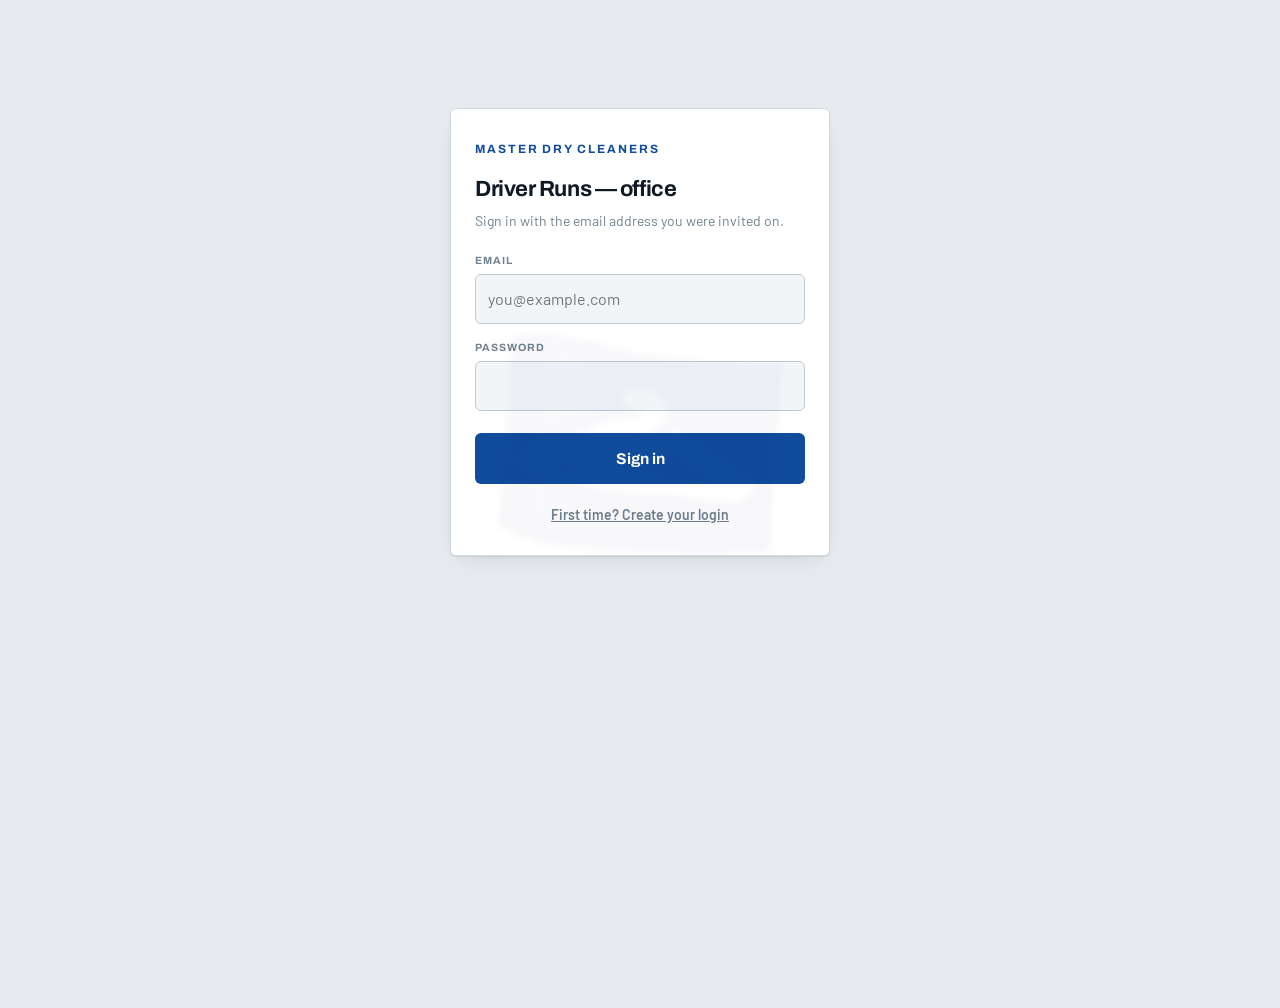
<file: admin/vans.html>
<!doctype html>
<html lang="en-AU">
<head>
<meta charset="utf-8">
<meta name="viewport" content="width=device-width, initial-scale=1">
<meta name="theme-color" content="#114C9C">
<title>Vans — Driver Runs office</title>
<link rel="preconnect" href="https://fonts.googleapis.com">
<link rel="preconnect" href="https://fonts.gstatic.com" crossorigin>
<link rel="stylesheet" href="https://fonts.googleapis.com/css2?family=Archivo:wght@600;700&family=Barlow:wght@400;500;600;700&display=swap">
<link rel="stylesheet" href="../assets/app.css">
<link rel="stylesheet" href="../assets/admin.css">
</head>
<body class="admin">
<div id="root"></div>

<script type="module">
import { auth, signIn, db, esc, clock, longDate, todayISO, nav, wireNav, mountLogin, access, requireAdmin }
  from '../assets/admin.js';

const root = document.getElementById('root');
let vans = [];
let business = null;
let lookup = { date: todayISO(), rego: '', result: null, searched: false };
let error = '';

function renderLogin() { mountLogin(root, boot); }

/* ── who was driving ─────────────────────────────────────────────────────── */
// The job someone actually does with an infringement notice in hand: a date and
// a rego go in, a driver comes out. vehicle_logs is deliberately NOT unique on
// (vehicle, date) — two drivers sharing a van in a day is real, and both rows
// are the truth, so this returns every match with its time window.

async function runLookup() {
  const van = vans.find(v => v.rego === lookup.rego);
  if (!van) { lookup.result = []; lookup.searched = true; return render(); }

  const logs = await db(
    `vehicle_logs?vehicle_id=eq.${van.id}&service_date=eq.${lookup.date}` +
    `&select=id,started_at,ended_at,odometer_start,odometer_end,odometer_overridden,odometer_prev,skipped,skip_reason,` +
    `drivers(id,display_name,phone)&order=started_at.asc`);

  for (const l of logs) {
    l.stops = l.drivers ? await db(
      `run_stops?select=customer_name,label,marked_at,status,run_days!inner(service_date)` +
      `&run_days.service_date=eq.${lookup.date}` +
      `&marked_by_driver_id=eq.${l.drivers.id}` +
      `&marked_at=not.is.null&order=marked_at.asc`) : [];
  }
  lookup.result = logs;
  lookup.searched = true;
  render();
}

function lookupHTML() {
  return `<div class="panel">
    <header>
      <div><h2>Who was driving?</h2>
        <span class="when">A date and a rego in, a driver out. For infringement notices.</span></div>
    </header>
    <div class="lookup">
      <div><label for="ldate">Date on the notice</label>
        <input type="date" id="ldate" value="${lookup.date}"></div>
      <div><label for="lrego">Rego</label>
        <select id="lrego">
          <option value="">Choose a van&hellip;</option>
          ${vans.map(v => `<option value="${esc(v.rego)}" ${v.rego === lookup.rego ? 'selected' : ''}>${esc(v.rego)} &mdash; ${esc(v.label)}</option>`).join('')}
        </select></div>
      <div><button class="btn" id="dolookup" style="width:100%;padding:11px 0">Look it up</button></div>
    </div>
    ${lookup.searched ? `<div class="result">
      ${(lookup.result || []).length ? lookup.result.map(l => {
        const km = (l.odometer_start != null && l.odometer_end != null)
          ? (l.odometer_end - l.odometer_start) : null;
        return `<div class="hit">
          <h4>${esc(l.drivers ? l.drivers.display_name : 'Unknown driver')}</h4>
          <p>Signed the van out at <b>${clock(l.started_at)}</b>${
            l.ended_at ? ` and back in at <b>${clock(l.ended_at)}</b>` : ' — never signed back in'}.</p>
          <p>${l.odometer_start != null ? 'Odometer ' + l.odometer_start.toLocaleString('en-AU') : 'No opening odometer'}${
            l.odometer_end != null ? ' → ' + l.odometer_end.toLocaleString('en-AU') : ''}${
            km != null ? ` &middot; ${km.toLocaleString('en-AU')} km` : ''}.</p>
          ${l.skipped ? `<p><span class="badge warn">check skipped</span>${esc(l.skip_reason || '')}</p>` : ''}
          ${l.odometer_overridden && l.odometer_prev != null
            ? `<p><span class="badge warn">odometer overridden</span>The van last read ${
                l.odometer_prev.toLocaleString('en-AU')} km before this.</p>` : ''}
          ${l.stops && l.stops.length ? `<p style="margin-top:9px"><b>Where they were:</b></p>
            <p>${l.stops.map(s => `${clock(s.marked_at)} ${esc(s.customer_name || s.label)}`).join(' &middot; ')}</p>`
            : '<p>No stops ticked that day.</p>'}
        </div>`;
      }).join('') : `<p class="none">Nobody signed that van out on ${longDate(lookup.date)}.</p>`}
    </div>` : ''}
  </div>`;
}

/* ── add / edit a van ────────────────────────────────────────────────────── */
// Whatever is active and has a rego here is exactly what drivers see on their
// van picker at the start of the run. Nothing else feeds that list.

let vanDraft = null;
let vanErr = '';

const VF = [
  ['label', 'Name', 'text', 'Van 3'],
  ['rego', 'Registration', 'text', '1AB2CD'],
  ['make_model', 'Make and model', 'text', 'Ford Transit'],
  ['odometer', 'Current odometer', 'number', '84210'],
  ['service_due_km', 'Service due at (km)', 'number', '88000'],
  ['service_due_date', 'Service due by', 'date', ''],
  ['rego_expiry', 'Rego expires', 'date', '']
];

function vanFormHTML() {
  if (!vanDraft) return '';
  const isNew = !vanDraft.id;
  return `<div class="panel">
    <header><h2>${isNew ? 'Add a van' : 'Edit ' + esc(vanDraft.label || 'van')}</h2>
      <span class="when">Active vans with a rego are what drivers pick from.</span></header>
    ${vanErr ? `<p class="err" style="margin:14px 20px 0">${esc(vanErr)}</p>` : ''}
    <div class="lookup" style="background:var(--surface)">
      ${VF.map(([k, l, t, ph]) => `<div>
        <label for="v_${k}">${l}</label>
        <input id="v_${k}" data-vk="${k}" type="${t}" placeholder="${ph}"
               value="${esc(vanDraft[k] ?? '')}">
      </div>`).join('')}
    </div>
    <div class="lookup" style="background:var(--surface);border-top:0;padding-top:0">
      <div><button class="btn" id="vsave" style="width:100%;padding:11px 0">
        ${isNew ? 'Add van' : 'Save changes'}</button></div>
      <div><button class="ghostbtn" id="vcancel">Cancel</button></div>
      ${isNew ? '' : `<div><button class="ghostbtn" id="vretire">
        ${vanDraft.is_active === false ? 'Put back in service' : 'Retire this van'}</button></div>`}
    </div>
  </div>`;
}

function wireVanForm() {
  if (!vanDraft) return;
  root.querySelectorAll('[data-vk]').forEach(i =>
    i.addEventListener('input', e => { vanDraft[e.target.dataset.vk] = e.target.value; }));
  root.querySelector('#vsave').addEventListener('click', saveVan);
  root.querySelector('#vcancel').addEventListener('click', () => { vanDraft = null; vanErr = ''; render(); });
  const r = root.querySelector('#vretire');
  if (r) r.addEventListener('click', retireVan);
}

function cleanVan(v) {
  const out = {};
  ['label', 'rego', 'make_model'].forEach(k => {
    const s = (v[k] ?? '').toString().trim();
    out[k] = s === '' ? null : s;
  });
  ['odometer', 'service_due_km'].forEach(k => {
    const s = (v[k] ?? '').toString().trim();
    out[k] = s === '' ? null : Number(s);
  });
  ['service_due_date', 'rego_expiry'].forEach(k => {
    const s = (v[k] ?? '').toString().trim();
    out[k] = s === '' ? null : s;
  });
  if (out.rego) out.rego = out.rego.toUpperCase().replace(/\s+/g, '');
  return out;
}

async function saveVan() {
  const p = cleanVan(vanDraft);
  if (!p.label) { vanErr = 'Give the van a name so drivers recognise it.'; return render(); }
  if (!p.rego)  { vanErr = 'A rego is what ties a fine back to a driver. It is required.'; return render(); }
  vanErr = '';
  try {
    if (vanDraft.id) {
      await db(`vehicles?id=eq.${vanDraft.id}`, { method: 'PATCH', body: JSON.stringify(p) });
    } else {
      p.business_id = business.id;
      if (p.odometer != null) p.odometer_at = new Date().toISOString();
      await db('vehicles', { method: 'POST', body: JSON.stringify(p) });
    }
    vanDraft = null;
    await reloadVans();
    render();
  } catch (err) {
    vanErr = /duplicate key/.test(err.message)
      ? 'A van with that rego is already on the list.' : err.message;
    render();
  }
}

async function retireVan() {
  const back = vanDraft.is_active === false;
  try {
    await db(`vehicles?id=eq.${vanDraft.id}`, {
      method: 'PATCH', body: JSON.stringify({ is_active: back })
    });
    vanDraft = null;
    await reloadVans();
    render();
  } catch (err) { vanErr = err.message; render(); }
}

async function reloadVans() {
  vans = await db('vehicles?select=id,label,rego,make_model,odometer,service_due_km,service_due_date,rego_expiry,is_active&order=is_active.desc,label.asc');
}

/* ── register ────────────────────────────────────────────────────────────── */

function registerHTML() {
  const today = todayISO();
  const days = d => d ? Math.round((new Date(d) - new Date(today)) / 86400000) : null;
  return `<div class="panel">
    <header>
      <div><h2>Van register</h2>
        <span class="when">Odometer comes in from the drivers, so this stays current on its own. Click a row to edit.</span></div>
      <button class="btn" id="vnew">+ Add van</button>
    </header>
    <div class="tablewrap"><table>
      <thead><tr>
        <th>Van</th><th>Rego</th><th>Make &amp; model</th><th>Odometer</th>
        <th>Service due</th><th>Rego expires</th>
      </tr></thead>
      <tbody>
        ${vans.map(v => {
          const sKm = (v.service_due_km != null && v.odometer != null) ? v.service_due_km - v.odometer : null;
          const sD = days(v.service_due_date);
          const rD = days(v.rego_expiry);
          return `<tr data-van="${v.id}" style="cursor:pointer">
            <td class="nm">${esc(v.label)}${v.is_active === false ? ' <span class="badge">retired</span>' : ''}</td>
            <td>${esc(v.rego)}</td>
            <td class="dim">${esc(v.make_model || '—')}</td>
            <td class="num">${v.odometer != null ? v.odometer.toLocaleString('en-AU') + ' km' : '—'}</td>
            <td>${v.service_due_km != null ? `${v.service_due_km.toLocaleString('en-AU')} km` : ''}
              ${sKm != null && sKm <= 500 ? `<span class="badge ${sKm < 0 ? 'bad' : 'warn'}">${sKm < 0 ? 'overdue' : 'in ' + sKm + ' km'}</span>` : ''}
              ${v.service_due_date ? `<div class="dim">${esc(v.service_due_date)}${sD != null && sD <= 14 ? ` <span class="badge ${sD < 0 ? 'bad' : 'warn'}">${sD < 0 ? 'overdue' : sD + ' days'}</span>` : ''}</div>` : ''}
            </td>
            <td>${v.rego_expiry ? esc(v.rego_expiry) : '—'}
              ${rD != null && rD <= 30 ? `<span class="badge ${rD < 0 ? 'bad' : 'warn'}">${rD < 0 ? 'expired' : rD + ' days'}</span>` : ''}
            </td>
          </tr>`;
        }).join('') || '<tr><td colspan="6" class="empty">No vans yet.</td></tr>'}
      </tbody>
    </table></div>
  </div>`;
}

function render() {
  root.innerHTML = `${nav('vans.html')}<div class="wrap">${vanFormHTML()}${lookupHTML()}${registerHTML()}</div>`;
  wireNav();
  wireVanForm();

  root.querySelector('#ldate').addEventListener('change', e => { lookup.date = e.target.value; });
  root.querySelector('#lrego').addEventListener('change', e => { lookup.rego = e.target.value; });
  root.querySelector('#dolookup').addEventListener('click', () => {
    if (!lookup.rego) return;
    runLookup().catch(err => alert(err.message));
  });

  root.querySelector('#vnew').addEventListener('click', () => {
    vanDraft = {}; vanErr = ''; render();
    const f = root.querySelector('#v_label'); if (f) f.focus();
  });
  root.querySelectorAll('[data-van]').forEach(tr => tr.addEventListener('click', () => {
    vanDraft = { ...vans.find(v => v.id === tr.dataset.van) };
    // date inputs want YYYY-MM-DD, which is what Postgres already returns
    vanErr = ''; render();
    window.scrollTo({ top: 0, behavior: 'smooth' });
  }));
}

async function boot() {
  if (!auth.token) return renderLogin();
  try {
    await access();
    if (!(await requireAdmin(root))) return;
    [business] = await db('businesses?select=id,slug,name&limit=1');
    await reloadVans();
    render();
  } catch (err) {
    if (/Signed out/.test(err.message)) return renderLogin();
    root.innerHTML = `${nav('vans.html')}<div class="wrap"><div class="panel"><div class="empty">${esc(err.message)}</div></div></div>`;
    wireNav();
  }
}

boot();
</script>
</body>
</html>
</file>
<file: assets/app.css>
/* MDC Driver Runs — one stylesheet, mobile first.
   Workwear register: cool grey-blue neutrals, a laundry-marker blue accent,
   and semantic green/amber kept strictly for status. */

:root{
  --ground:#E7EBEF; --surface:#FFFFFF; --surface-2:#F2F5F8; --surface-3:#E9EEF2;
  --ink:#0F1A24; --ink-2:#42535F; --ink-3:#71838F;
  --line:#D2DAE1; --line-2:#BFCAD3;
  --accent:#114C9C; --accent-ink:#FFFFFF; --accent-soft:#E4EDF9; --accent-line:#A3C0E6;
  --done:#1B6E45; --done-ink:#FFFFFF; --done-soft:#DEF0E6;
  --issue:#A8460B; --issue-ink:#FFFFFF; --issue-soft:#FAE7D8; --issue-line:#E3B187;
  --flag:#7E5A0E; --flag-soft:#FAF1D8; --flag-line:#E0C173;
  --shadow:0 1px 2px rgba(15,26,36,.08), 0 8px 24px -12px rgba(15,26,36,.18);
  --r:6px;
}
@media (prefers-color-scheme:dark){
  :root:not([data-theme="light"]){
    --ground:#0A1118; --surface:#141F29; --surface-2:#1B2831; --surface-3:#22303B;
    --ink:#E9EFF4; --ink-2:#A2B3C0; --ink-3:#7A8C9A;
    --line:#26343F; --line-2:#33444F;
    --accent:#66A3E2; --accent-ink:#0A1118; --accent-soft:#15263A; --accent-line:#2C4A66;
    --done:#5CC191; --done-ink:#08150E; --done-soft:#11291F;
    --issue:#E68A4E; --issue-ink:#1A0D05; --issue-soft:#2A1A10; --issue-line:#6A3D1C;
    --flag:#E3BF6E; --flag-soft:#252009; --flag-line:#4E4120;
    --shadow:0 1px 2px rgba(0,0,0,.4), 0 8px 24px -12px rgba(0,0,0,.7);
  }
}
:root[data-theme="dark"]{
  --ground:#0A1118; --surface:#141F29; --surface-2:#1B2831; --surface-3:#22303B;
  --ink:#E9EFF4; --ink-2:#A2B3C0; --ink-3:#7A8C9A;
  --line:#26343F; --line-2:#33444F;
  --accent:#66A3E2; --accent-ink:#0A1118; --accent-soft:#15263A; --accent-line:#2C4A66;
  --done:#5CC191; --done-ink:#08150E; --done-soft:#11291F;
  --issue:#E68A4E; --issue-ink:#1A0D05; --issue-soft:#2A1A10; --issue-line:#6A3D1C;
  --flag:#E3BF6E; --flag-soft:#252009; --flag-line:#4E4120;
  --shadow:0 1px 2px rgba(0,0,0,.4), 0 8px 24px -12px rgba(0,0,0,.7);
}

*{box-sizing:border-box}
html,body{height:100%}
body{
  margin:0; background:var(--ground); color:var(--ink);
  font-family:"Barlow",system-ui,-apple-system,"Segoe UI",sans-serif;
  font-size:16px; line-height:1.5; -webkit-font-smoothing:antialiased;
  -webkit-tap-highlight-color:transparent;
}
h1,h2,h3,h4{font-family:"Archivo",system-ui,sans-serif; margin:0; text-wrap:balance}
button{font:inherit; color:inherit; cursor:pointer; border:0; background:none}
input{font:inherit; color:inherit}
:focus-visible{outline:2px solid var(--accent); outline-offset:2px; border-radius:3px}
.num{font-variant-numeric:tabular-nums}
[hidden]{display:none !important}
@media (prefers-reduced-motion:reduce){*{animation-duration:.01ms !important; transition-duration:.01ms !important}}

.app{max-width:560px; margin:0 auto; min-height:100%; background:var(--surface); display:flex; flex-direction:column}

/* ── login ───────────────────────────────────────────────────────────────── */
.pad-screen{padding:30px 22px 24px; display:flex; flex-direction:column; flex:1}
.mark{font-family:"Archivo",sans-serif; font-weight:700; font-size:12px; letter-spacing:.16em; text-transform:uppercase; color:var(--accent)}
.pad-screen h2{font-size:25px; font-weight:600; margin:24px 0 4px; letter-spacing:-.018em}
.sub{color:var(--ink-3); font-size:14px; margin:0 0 22px}
.names{display:flex; flex-direction:column; gap:9px}
.name-btn{
  display:flex; align-items:center; gap:12px; width:100%; text-align:left;
  background:var(--surface-2); border:1.5px solid var(--line); border-radius:var(--r);
  padding:15px; font-size:17px; font-weight:600;
}
.name-btn:hover{border-color:var(--accent-line); background:var(--accent-soft)}
.initials{width:34px; height:34px; flex:none; border-radius:50%; background:var(--accent); color:var(--accent-ink); display:grid; place-items:center; font-family:"Archivo",sans-serif; font-size:12.5px; font-weight:700}
.back{font-size:13.5px; font-weight:600; color:var(--ink-3); align-self:flex-start; padding:4px 0}
.back:hover{color:var(--accent)}
.dots{display:flex; gap:13px; justify-content:center; margin:28px 0 22px}
.dot{width:14px; height:14px; border-radius:50%; border:2px solid var(--line-2)}
.dot.on{background:var(--accent); border-color:var(--accent)}
.keys{display:grid; grid-template-columns:repeat(3,1fr); gap:9px; margin-top:auto}
.key{background:var(--surface-2); border:1.5px solid var(--line); border-radius:var(--r); padding:16px 0; font-family:"Archivo",sans-serif; font-size:22px; font-weight:600}
.key:hover{background:var(--accent-soft); border-color:var(--accent-line)}
.key.ghost{background:none; border-color:transparent; font-size:13.5px; color:var(--ink-3)}
.err{background:var(--issue-soft); border:1.5px solid var(--issue-line); color:var(--issue); border-radius:var(--r); padding:10px 12px; font-size:14.5px; font-weight:600; margin:14px 0 0}

/* An odometer that does not follow on from the last one. A question rather than
   an error, so it reads amber and offers a way forward instead of just stopping. */
.confirm{background:var(--flag-soft); border:1.5px solid var(--flag-line); border-radius:var(--r); padding:14px; margin-top:18px}
.confirm b{display:block; color:var(--flag); font-size:14.5px; margin-bottom:6px}
.confirm p{margin:0 0 8px; font-size:14px; line-height:1.45; color:var(--ink-2)}
.confirm .num{font-weight:700; color:var(--ink); font-variant-numeric:tabular-nums; white-space:nowrap}
.confirm .primary{margin-top:8px}
.confirm .linkish{margin-top:10px}

/* ── run header ──────────────────────────────────────────────────────────── */
.runhead{padding:12px 15px 13px; border-bottom:1.5px solid var(--line); background:var(--surface); position:sticky; top:0; z-index:2}
.runtop{display:flex; align-items:center; justify-content:space-between; gap:10px}
.who{font-family:"Archivo",sans-serif; font-size:15.5px; font-weight:700}
.sync{display:flex; align-items:center; gap:6px; font-size:11.5px; font-weight:600; color:var(--ink-3); font-family:"Archivo",sans-serif; white-space:nowrap}
.led{width:8px; height:8px; border-radius:50%; background:var(--done); flex:none}
.sync.off .led{background:var(--ink-3)}
.sync.queued .led{background:var(--flag)}
.runmeta{display:flex; align-items:baseline; justify-content:space-between; gap:10px; margin-top:3px}
.date{font-size:13px; color:var(--ink-2)}
.pill{font-family:"Archivo",sans-serif; font-size:12px; font-weight:700; background:var(--ink); color:var(--ground); padding:3px 9px; border-radius:20px; white-space:nowrap}
.bar{height:4px; background:var(--line-2); border-radius:2px; margin-top:9px; overflow:hidden}
.bar i{display:block; height:100%; background:var(--done); transition:width .28s ease}

/* ── stops ───────────────────────────────────────────────────────────────── */
.stops{padding-bottom:96px}
.routehead{padding:11px 14px; background:var(--surface-2); border-bottom:1.5px solid var(--line); font-family:"Archivo",sans-serif; font-size:11.5px; font-weight:700; letter-spacing:.1em; text-transform:uppercase; color:var(--ink-3); display:flex; justify-content:space-between}
.stop{display:grid; grid-template-columns:34px 1fr; border-bottom:1.5px solid var(--line)}
.rail{display:flex; flex-direction:column; align-items:center; padding:14px 0 0; gap:5px; border-right:1.5px solid var(--line); background:var(--surface-2)}
.seq{font-family:"Archivo",sans-serif; font-size:12px; font-weight:700; color:var(--ink-3)}
.tick{width:15px; height:15px; border-radius:50%; border:2px solid var(--line-2)}
.body{padding:13px 14px 14px; min-width:0}
.cust{font-family:"Archivo",sans-serif; font-size:16px; font-weight:700; line-height:1.25; letter-spacing:-.012em}
.addr{font-size:13.5px; color:var(--ink-2); margin-top:2px; line-height:1.35}
.order{font-size:14.5px; font-weight:500; margin-top:8px; line-height:1.35}
.tags{display:flex; flex-wrap:wrap; gap:5px; margin-top:8px}
.tag{font-family:"Archivo",sans-serif; font-size:10.5px; font-weight:700; letter-spacing:.07em; text-transform:uppercase; padding:3px 7px; border-radius:3px; border:1.5px solid}
.tag.time{color:var(--accent); background:var(--accent-soft); border-color:var(--accent-line)}
.access{display:flex; gap:8px; margin-top:9px; padding:8px 10px; border-radius:var(--r); background:var(--flag-soft); border:1.5px solid var(--flag-line); font-size:13px; line-height:1.35; color:var(--flag); font-weight:600}
.links{display:flex; flex-wrap:wrap; gap:14px; margin-top:10px}
.links a{font-family:"Archivo",sans-serif; font-size:12.5px; font-weight:600; color:var(--accent); text-decoration:none; border-bottom:1.5px solid var(--accent-line); padding-bottom:1px}
.acts{display:grid; grid-template-columns:1fr 1fr; gap:8px; margin-top:12px}
.act{padding:14px 0; border-radius:var(--r); font-family:"Archivo",sans-serif; font-size:14.5px; font-weight:700; border:1.5px solid; transition:transform .08s}
.act:active{transform:scale(.98)}
.act.done{background:var(--done); color:var(--done-ink); border-color:var(--done)}
.act.issue{background:var(--surface); color:var(--issue); border-color:var(--issue-line)}

/* markers: a direction, not a stop */
.stop.marker .rail{background:var(--accent-soft)}
.stop.marker .tick{border-style:dashed; border-color:var(--accent-line)}
.stop.marker .cust{color:var(--accent); font-size:14.5px}

.stop.settled .body{padding-top:11px; padding-bottom:11px}
.stop.settled .cust{font-size:14.5px}
.stop.settled .rail{background:var(--done-soft)}
.stop.settled.is-issue .rail{background:var(--issue-soft)}
.stop.settled .tick{background:var(--done); border-color:var(--done); border-style:solid}
.stop.settled.is-issue .tick{background:var(--issue); border-color:var(--issue)}
.settledrow{display:flex; align-items:center; gap:10px; justify-content:space-between; margin-top:5px}
.stamp-time{font-family:"Archivo",sans-serif; font-size:12px; font-weight:700; color:var(--done)}
.is-issue .stamp-time{color:var(--issue)}
.undo{font-family:"Archivo",sans-serif; font-size:12px; font-weight:600; color:var(--ink-3); text-decoration:underline; white-space:nowrap}
.issnote{font-size:12.5px; color:var(--issue); margin-top:4px; font-weight:500}
.empty{padding:44px 24px; text-align:center; color:var(--ink-3); font-size:15px}
.empty strong{display:block; font-family:"Archivo",sans-serif; font-size:18px; color:var(--ink); margin-bottom:5px}

.finish{position:fixed; left:12px; right:12px; bottom:12px; max-width:536px; margin:0 auto; padding:16px 0; border-radius:var(--r); background:var(--accent); color:var(--accent-ink); font-family:"Archivo",sans-serif; font-size:15px; font-weight:700; box-shadow:var(--shadow); text-align:center; z-index:3}

/* ── sheet ───────────────────────────────────────────────────────────────── */
.sheet-bg{position:fixed; inset:0; background:rgba(8,14,20,.55); display:grid; align-items:end; z-index:10}
.sheet{background:var(--surface); border-radius:16px 16px 0 0; padding:20px 18px calc(18px + env(safe-area-inset-bottom)); max-width:560px; margin:0 auto; width:100%}
.sheet h3{font-size:17px; font-weight:700}
.sheet .for{font-size:13px; color:var(--ink-3); margin:2px 0 16px}
.opts{display:flex; flex-direction:column; gap:8px}
.opt{text-align:left; padding:15px; border:1.5px solid var(--line); border-radius:var(--r); background:var(--surface-2); font-size:15.5px; font-weight:600}
.opt[aria-pressed="true"]{border-color:var(--issue); background:var(--issue-soft); color:var(--issue)}
.sheet input{width:100%; margin-top:11px; padding:13px; border:1.5px solid var(--line); border-radius:var(--r); background:var(--surface-2); font-size:16px}
.sheetacts{display:grid; grid-template-columns:1fr 1.4fr; gap:9px; margin-top:14px}
.btn-ghost{padding:14px 0; border:1.5px solid var(--line-2); border-radius:var(--r); font-family:"Archivo",sans-serif; font-weight:600; font-size:14.5px}
.btn-solid{padding:14px 0; border-radius:var(--r); background:var(--issue); color:var(--issue-ink); font-family:"Archivo",sans-serif; font-weight:700; font-size:14.5px}

/* ── van check ───────────────────────────────────────────────────────────── */
.van{padding:22px 18px 28px}
.van h2{font-size:22px; font-weight:600; letter-spacing:-.015em}
.vans{display:flex; flex-direction:column; gap:9px; margin:16px 0 6px}
.van-btn{display:flex; align-items:center; gap:12px; width:100%; text-align:left; background:var(--surface-2); border:1.5px solid var(--line); border-radius:var(--r); padding:14px 15px}
.van-btn[aria-pressed="true"]{border-color:var(--accent); background:var(--accent-soft)}
.van-btn b{font-family:"Archivo",sans-serif; font-size:16px; font-weight:700; display:block}
.van-btn span{font-size:13px; color:var(--ink-2)}
.van-btn .warn{display:block; margin-top:4px; font-size:12px; font-weight:700; color:var(--flag)}
.field{margin-top:18px}
.field label{display:block; font-family:"Archivo",sans-serif; font-size:10.5px; font-weight:700; letter-spacing:.1em; text-transform:uppercase; color:var(--ink-3); margin-bottom:5px}
.field input{width:100%; padding:14px; border:1.5px solid var(--line-2); border-radius:var(--r); background:var(--surface-2); font-size:19px; font-family:"Archivo",sans-serif; font-weight:600; font-variant-numeric:tabular-nums}
.checks{display:flex; flex-direction:column; gap:8px; margin-top:10px}
.check{border:1.5px solid var(--line); border-radius:var(--r); background:var(--surface-2); padding:11px 13px}
.check .row{display:flex; align-items:center; gap:10px; justify-content:space-between}
.check .lbl{font-size:15px; font-weight:600}
.yn{display:flex; gap:6px; flex:none}
.yn button{padding:7px 14px; border:1.5px solid var(--line-2); border-radius:20px; font-family:"Archivo",sans-serif; font-size:13px; font-weight:700; color:var(--ink-3)}
.yn button[aria-pressed="true"][data-v="yes"]{background:var(--done); border-color:var(--done); color:var(--done-ink)}
.yn button[aria-pressed="true"][data-v="no"]{background:var(--issue); border-color:var(--issue); color:var(--issue-ink)}
.check input{width:100%; margin-top:9px; padding:10px 12px; border:1.5px solid var(--issue-line); border-radius:var(--r); background:var(--surface); font-size:15px}
.primary{width:100%; margin-top:20px; padding:16px 0; border-radius:var(--r); background:var(--accent); color:var(--accent-ink); font-family:"Archivo",sans-serif; font-size:16px; font-weight:700}
.linkish{display:block; width:100%; text-align:center; margin-top:12px; font-size:14px; font-weight:600; color:var(--ink-3); text-decoration:underline; padding:6px}

.foot{padding:16px; text-align:center; color:var(--ink-3); font-size:11.5px; font-family:"Archivo",sans-serif}

/* Confirm-loaded: the gear went ON the van. A separate fact from delivering it,
   so the office can see both halves of the job. */
.loadbtn{
  width:100%; margin-top:11px; padding:11px 0; border-radius:var(--r);
  border:1.5px dashed var(--line-2); background:var(--surface-2);
  font-family:"Archivo",sans-serif; font-size:13.5px; font-weight:700; color:var(--ink-3);
}
.loadbtn:hover{border-color:var(--accent-line); color:var(--accent)}
.loadbtn.on{border-style:solid; border-color:var(--accent-line);
  background:var(--accent-soft); color:var(--accent)}
.loadnote{font-family:"Archivo",sans-serif; font-size:11.5px; font-weight:600;
  color:var(--accent); margin-top:3px}
.pill.alt{background:var(--accent-soft); color:var(--accent); margin-left:6px}


/* ── brand ───────────────────────────────────────────────────────────────── */
.logo{display:block; height:30px; width:auto; margin-bottom:16px}
:root[data-theme="dark"] .logo,
.logomark{vertical-align:-3px}
.logomark{height:17px; width:auto; margin-right:7px}
@media (prefers-color-scheme:dark){
  :root:not([data-theme="light"]) .logo,
  :root:not([data-theme="light"]) .logomark{filter:brightness(0) invert(1) opacity(.92)}
}
:root[data-theme="dark"] .logo,
:root[data-theme="dark"] .logomark{filter:brightness(0) invert(1) opacity(.92)}

/* The hanger mark, very faint, behind everything. Fixed so it does not scroll
   with the stops and pointer-events off so it can never eat a tap. */
body::before{
  content:""; position:fixed; inset:0; z-index:0; pointer-events:none;
  background-image:url('mark.png');
  background-repeat:no-repeat;
  background-position:center 62%;
  background-size:min(300px, 62vw);
  opacity:.035;
}
@media (prefers-color-scheme:dark){
  :root:not([data-theme="light"]) body::before{opacity:.06; filter:brightness(0) invert(1)}
}
:root[data-theme="dark"] body::before{opacity:.06; filter:brightness(0) invert(1)}
.app, .wrap, .anav{position:relative; z-index:1}

/* Message from the office. Sits above the stops, cannot be missed, and clears
   as soon as it is acknowledged. */
.msgs{padding:12px 14px 0; display:flex; flex-direction:column; gap:10px}
.msg{border:1.5px solid var(--accent-line); background:var(--accent-soft);
  border-radius:var(--r); padding:12px 13px}
.msg .mtop{display:flex; justify-content:space-between; align-items:baseline; gap:10px}
.msg .mfrom{font-family:"Archivo",sans-serif; font-size:10.5px; font-weight:700;
  letter-spacing:.09em; text-transform:uppercase; color:var(--accent)}
.msg .mwhen{font-family:"Archivo",sans-serif; font-size:11.5px; color:var(--ink-3)}
.msg p{margin:6px 0 10px; font-size:15px; font-weight:600; line-height:1.4}
.msg .mreply{width:100%; padding:10px 12px; border:1.5px solid var(--accent-line);
  border-radius:var(--r); background:var(--surface); font-size:15px}
.msg .mack{width:100%; margin-top:8px; padding:12px 0; border-radius:var(--r);
  background:var(--accent); color:var(--accent-ink);
  font-family:"Archivo",sans-serif; font-size:14.5px; font-weight:700}
</file>
<file: assets/admin.css>
/* Admin — desktop. Shares the token set in app.css; this file only adds the
   office-side chrome and layouts. Load app.css first. */

body.admin{background:var(--ground)}
.wrap{max-width:1180px; margin:0 auto; padding:0 20px 64px}

.anav{
  display:flex; align-items:center; gap:12px 26px; flex-wrap:wrap;
  padding:14px 20px; max-width:1180px; margin:0 auto;
}
.anav .brand{display:flex; align-items:center; gap:11px; text-decoration:none; color:var(--ink)}
.anav .brand img{height:26px; width:auto}
.anav .brand span{font-family:"Archivo",sans-serif; font-size:19px; font-weight:700; letter-spacing:-.02em;
  padding-left:11px; border-left:1.5px solid var(--line-2)}
@media (prefers-color-scheme:dark){
  :root:not([data-theme="light"]) .anav .brand img{filter:brightness(0) invert(1) opacity(.92)}
}
:root[data-theme="dark"] .anav .brand img{filter:brightness(0) invert(1) opacity(.92)}
.anav .tabs{display:flex; gap:20px; margin-left:8px}
.anav .tabs a{
  font-family:"Archivo",sans-serif; font-size:14.5px; font-weight:600; color:var(--ink-3);
  text-decoration:none; padding:6px 0; border-bottom:2.5px solid transparent;
}
.anav .tabs a:hover{color:var(--ink-2)}
.anav .tabs a[aria-current="page"]{color:var(--accent); border-bottom-color:var(--accent)}
.anav .signout{margin-left:auto; font-family:"Archivo",sans-serif; font-size:13px; font-weight:600; color:var(--ink-3); text-decoration:underline}

.panel{background:var(--surface); border:1.5px solid var(--line); border-radius:var(--r); box-shadow:var(--shadow); margin-bottom:24px; overflow:hidden}
.panel > header{padding:15px 20px; border-bottom:1.5px solid var(--line); display:flex; flex-wrap:wrap; gap:8px 18px; align-items:baseline; justify-content:space-between}
.panel h2{font-size:19px; font-weight:700; letter-spacing:-.018em}
.when{font-size:13px; color:var(--ink-3); font-family:"Archivo",sans-serif; font-weight:600}
.datectl{display:flex; gap:8px; align-items:center}
.datectl input{padding:7px 10px; border:1.5px solid var(--line-2); border-radius:var(--r); background:var(--surface-2); font-size:14px}

.alert{padding:15px 20px; background:var(--issue-soft); border-bottom:1.5px solid var(--issue-line)}
.alert h3{font-size:11.5px; font-weight:700; letter-spacing:.1em; text-transform:uppercase; color:var(--issue); margin:0 0 10px}
.alert ul{list-style:none; margin:0; padding:0; display:flex; flex-direction:column; gap:10px}
.alert li{display:flex; flex-wrap:wrap; gap:3px 10px; align-items:baseline; font-size:14.5px}
.alert b{font-family:"Archivo",sans-serif; font-weight:700}
.alert .rsn{color:var(--issue); font-weight:600; font-size:13.5px}
.alert .t{margin-left:auto; color:var(--ink-2); font-size:12.5px; font-family:"Archivo",sans-serif; font-weight:600}
.alert .nt{width:100%; color:var(--ink-2); font-size:13.5px}

.amber{padding:13px 20px; background:var(--flag-soft); border-bottom:1.5px solid var(--flag-line); color:var(--flag); font-size:14px; font-weight:600}
.amber ul{margin:6px 0 0; padding-left:18px}

.board{display:grid; grid-template-columns:repeat(auto-fit,minmax(240px,1fr))}
.col{padding:16px 18px 18px; border-right:1.5px solid var(--line)}
.col:last-child{border-right:0}
.col h3{font-size:15.5px; font-weight:700; letter-spacing:-.012em}
.col .drv{font-size:13.5px; color:var(--ink-2); margin:1px 0 12px}
.cnt{display:flex; gap:16px; margin-top:11px}
.cnt div{font-size:12.5px; color:var(--ink-3); font-family:"Archivo",sans-serif; font-weight:600}
.cnt b{display:block; font-size:21px; font-weight:700; color:var(--ink); line-height:1.15}
.cnt .g b{color:var(--done)}
.cnt .r b{color:var(--issue)}
.cnt .zero b{color:var(--ink-3)}
.last{margin-top:12px; font-size:12.5px; color:var(--ink-3)}

table{width:100%; border-collapse:collapse; font-size:14.5px}
.tablewrap{overflow-x:auto}
th{text-align:left; font-family:"Archivo",sans-serif; font-size:10.5px; font-weight:700; letter-spacing:.09em; text-transform:uppercase; color:var(--ink-3); padding:10px 14px; border-bottom:1.5px solid var(--line); background:var(--surface-2); white-space:nowrap}
td{padding:11px 14px; border-bottom:1.5px solid var(--line); vertical-align:top}
tr:last-child td{border-bottom:0}
td.nm{font-family:"Archivo",sans-serif; font-weight:700}
td.dim{color:var(--ink-2)}
.badge{display:inline-block; font-family:"Archivo",sans-serif; font-size:10px; font-weight:700; letter-spacing:.07em; text-transform:uppercase; padding:2px 7px; border-radius:3px; border:1.5px solid var(--line-2); background:var(--surface-3); color:var(--ink-2); margin-right:4px}
.badge.on{background:var(--accent-soft); color:var(--accent); border-color:var(--accent-line)}
.badge.warn{background:var(--flag-soft); color:var(--flag); border-color:var(--flag-line)}
.badge.bad{background:var(--issue-soft); color:var(--issue); border-color:var(--issue-line)}

.searchbar{padding:13px 18px; border-bottom:1.5px solid var(--line); display:flex; gap:12px; align-items:center; flex-wrap:wrap}
.searchbar input{flex:1; min-width:200px; padding:9px 12px; border:1.5px solid var(--line-2); border-radius:var(--r); background:var(--surface-2); font-size:14.5px}
.searchbar .count{font-family:"Archivo",sans-serif; font-size:12.5px; font-weight:600; color:var(--ink-3)}

.login-card{max-width:380px; margin:12vh auto; background:var(--surface); border:1.5px solid var(--line); border-radius:var(--r); box-shadow:var(--shadow); padding:26px 24px 24px}
.login-card h1{font-size:22px; font-weight:700; margin:14px 0 4px; letter-spacing:-.02em}
.login-card label{display:block; font-family:"Archivo",sans-serif; font-size:10.5px; font-weight:700; letter-spacing:.1em; text-transform:uppercase; color:var(--ink-3); margin:16px 0 5px}
.login-card input{width:100%; padding:12px; border:1.5px solid var(--line-2); border-radius:var(--r); background:var(--surface-2); font-size:16px}

.lookup{display:grid; grid-template-columns:repeat(auto-fit,minmax(180px,1fr)); gap:12px; padding:16px 20px; border-bottom:1.5px solid var(--line); background:var(--surface-2); align-items:end}
.lookup label{display:block; font-family:"Archivo",sans-serif; font-size:10.5px; font-weight:700; letter-spacing:.1em; text-transform:uppercase; color:var(--ink-3); margin-bottom:5px}
.lookup input, .lookup select{width:100%; padding:10px 12px; border:1.5px solid var(--line-2); border-radius:var(--r); background:var(--surface); font-size:15px}
.result{padding:18px 20px}
.result .hit{border:1.5px solid var(--accent-line); background:var(--accent-soft); border-radius:var(--r); padding:15px 17px; margin-bottom:12px}
.result .hit h4{font-family:"Archivo",sans-serif; font-size:17px; font-weight:700; margin-bottom:4px}
.result .hit p{margin:2px 0; font-size:14.5px; color:var(--ink-2)}
.result .none{color:var(--ink-3); font-size:14.5px}

.empty{padding:40px 20px; text-align:center; color:var(--ink-3); font-size:14.5px}
.primary{width:100%; margin-top:22px; padding:14px 0; border-radius:var(--r); background:var(--accent); color:var(--accent-ink); font-family:"Archivo",sans-serif; font-size:15.5px; font-weight:700}
.btn{padding:9px 15px; border-radius:var(--r); background:var(--accent); color:var(--accent-ink); font-family:"Archivo",sans-serif; font-size:13.5px; font-weight:700}
.ghostbtn{width:100%; padding:11px 0; border:1.5px solid var(--line-2); border-radius:var(--r); font-family:"Archivo",sans-serif; font-size:13.5px; font-weight:600; color:var(--ink-2)}
.ghostbtn:hover{border-color:var(--ink-3); color:var(--ink)}
tr[data-van]:hover td{background:var(--surface-2)}
.err{background:var(--issue-soft); border:1.5px solid var(--issue-line); color:var(--issue); border-radius:var(--r); padding:10px 12px; font-size:14.5px; font-weight:600}


/* watermark path differs for pages inside /admin/ */
body.admin::before{background-image:url('mark.png')}

/* Standing alerts you can mark actioned. They return after a week, or the
   moment the underlying figures change. */
.flaglist{list-style:none; margin:8px 0 0; padding:0; display:flex; flex-direction:column; gap:7px}
.flaglist li{display:flex; gap:12px; align-items:center; justify-content:space-between}
.flaglist li small{display:block; font-weight:500; opacity:.8}
.ackbtn{flex:none; padding:5px 11px; border:1.5px solid currentColor; border-radius:20px;
  font-family:"Archivo",sans-serif; font-size:11.5px; font-weight:700; color:inherit}
.ackbtn:hover{background:var(--surface)}
.snoozed{padding:11px 20px; border-bottom:1.5px solid var(--line); background:var(--surface-2);
  color:var(--ink-3); font-size:13.5px}
</file>
